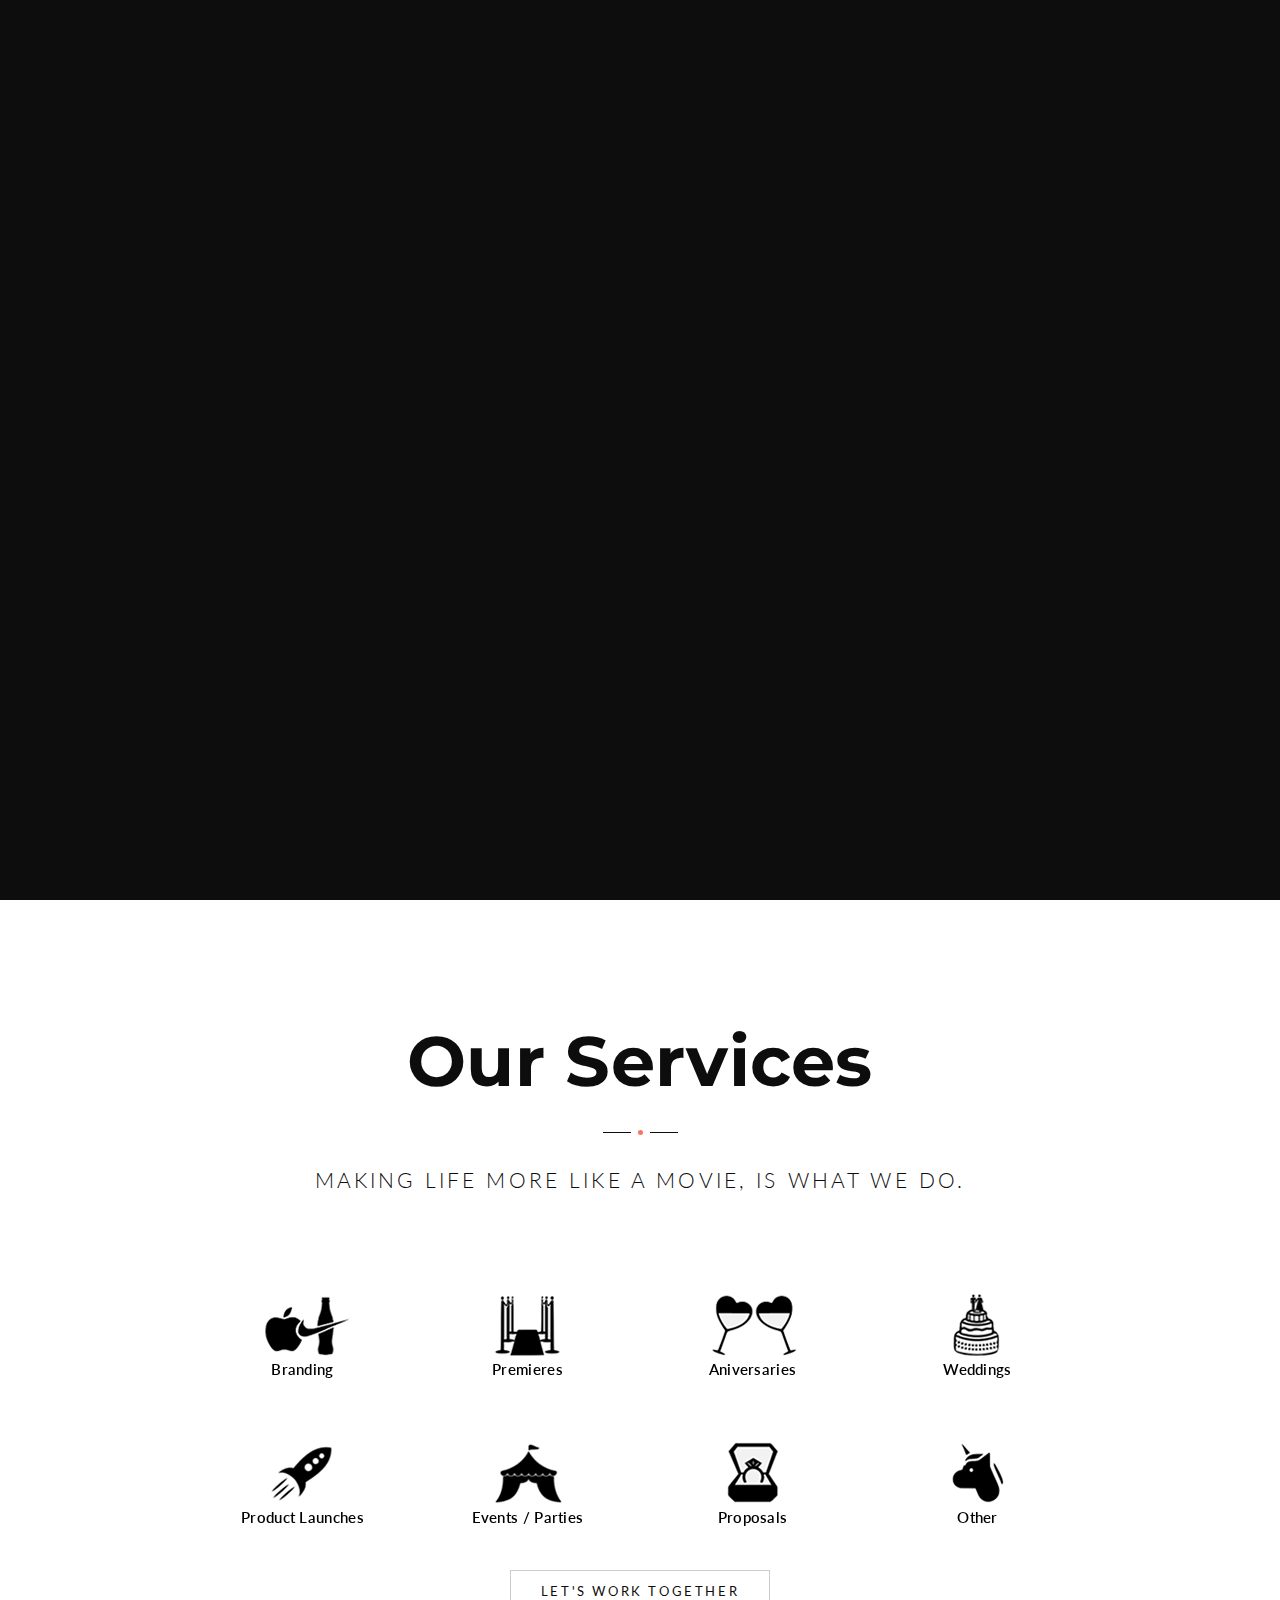
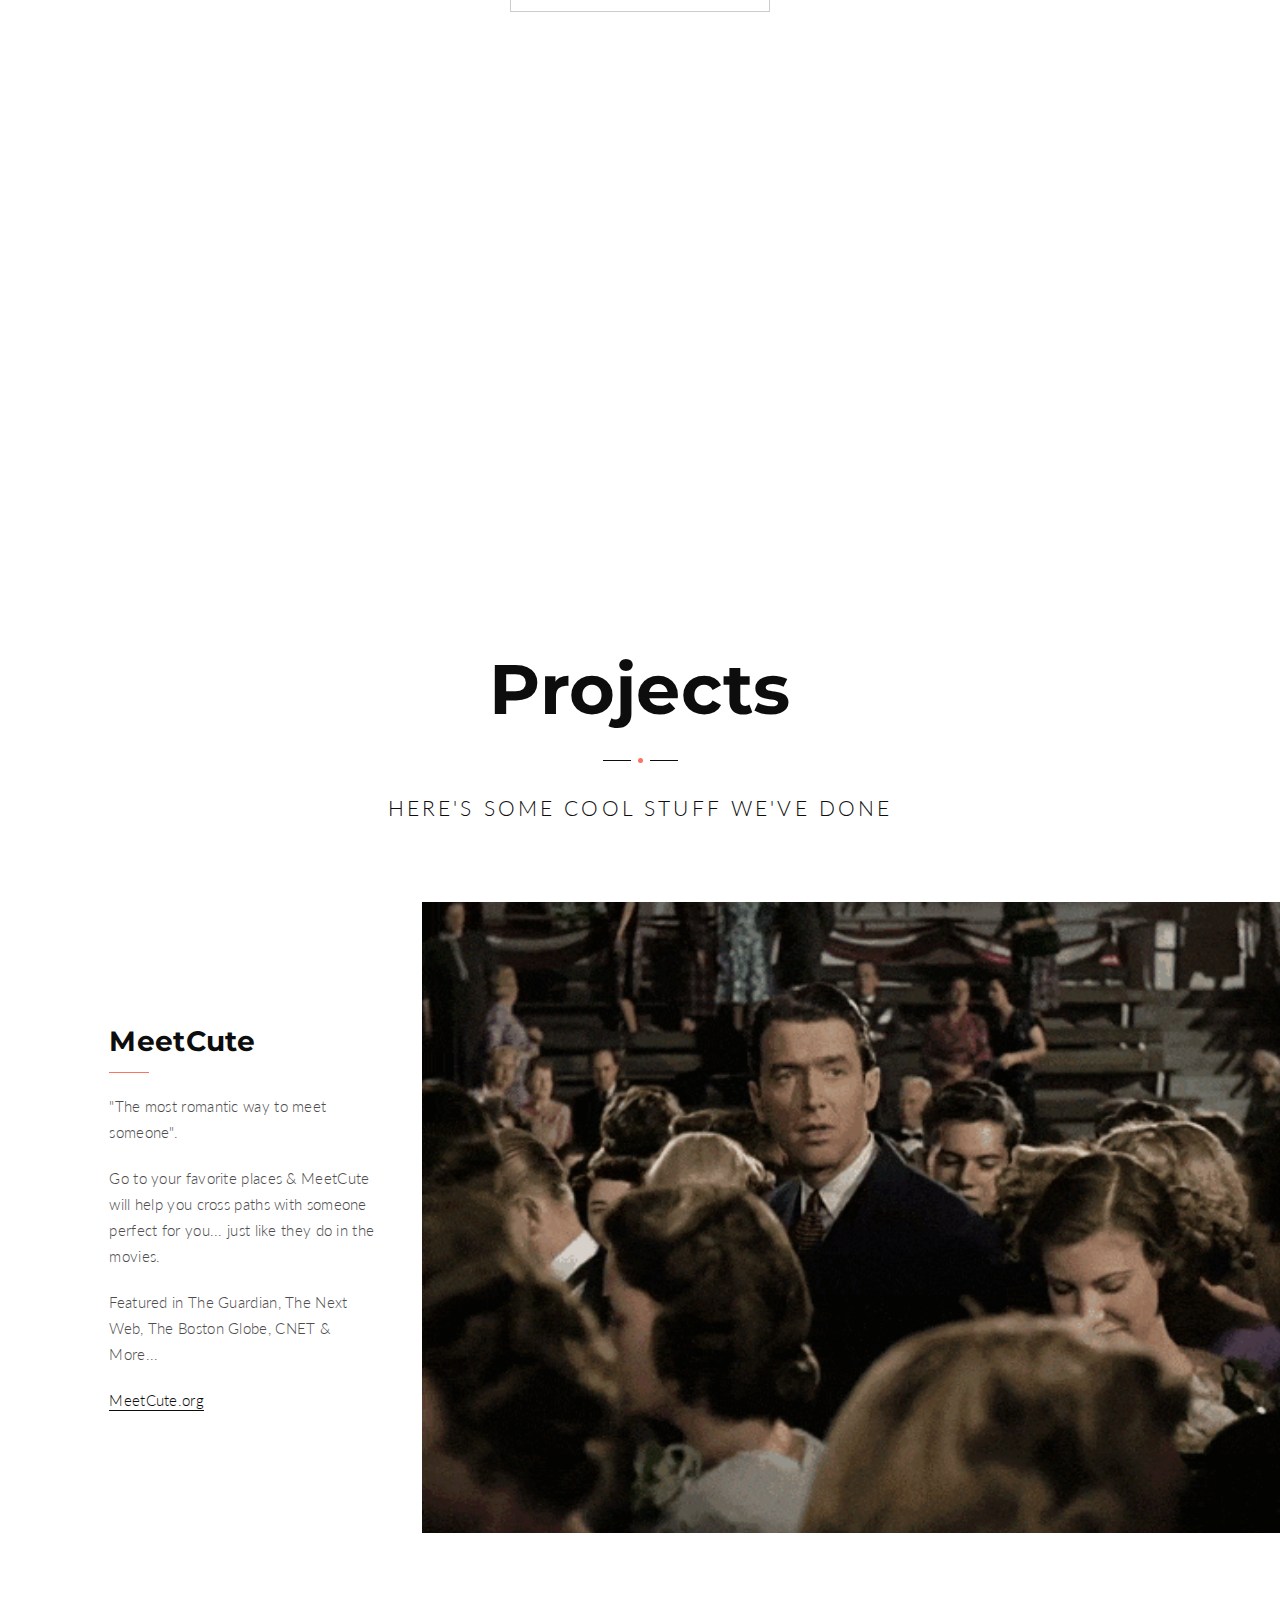
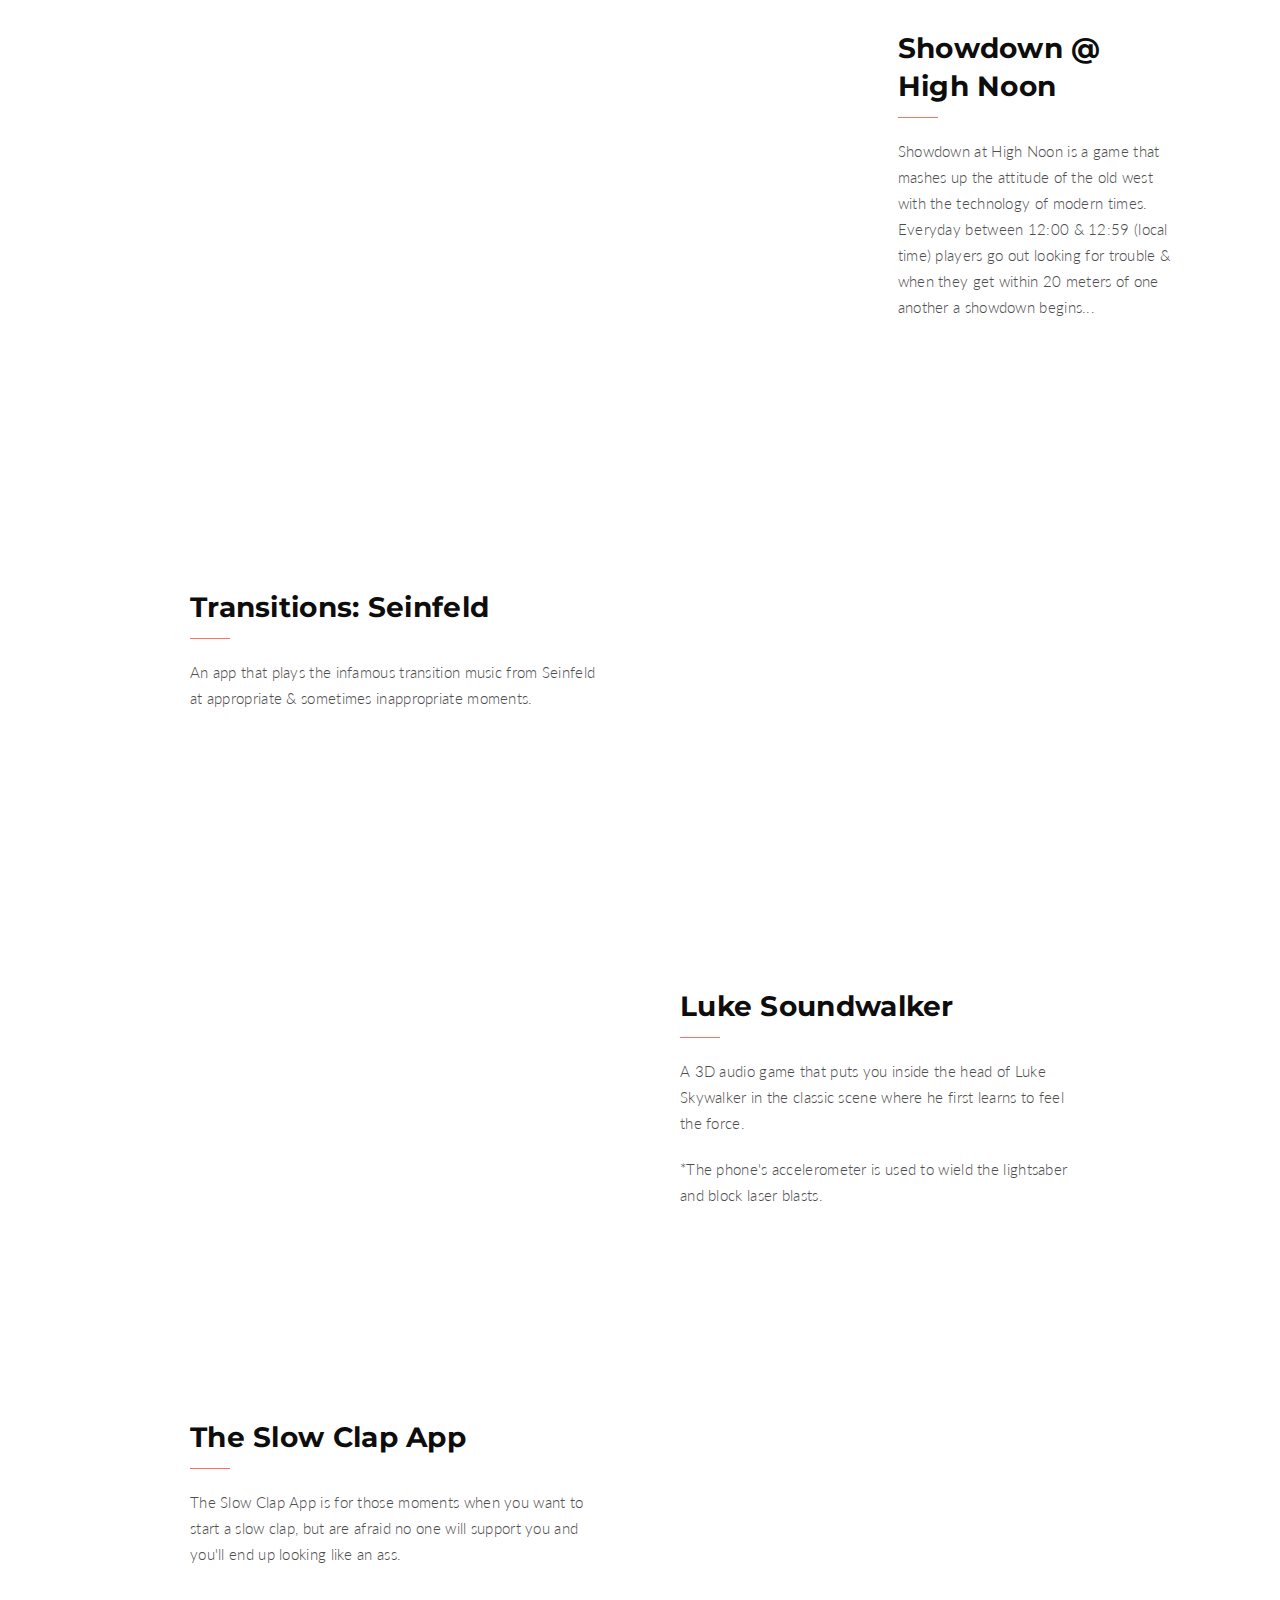
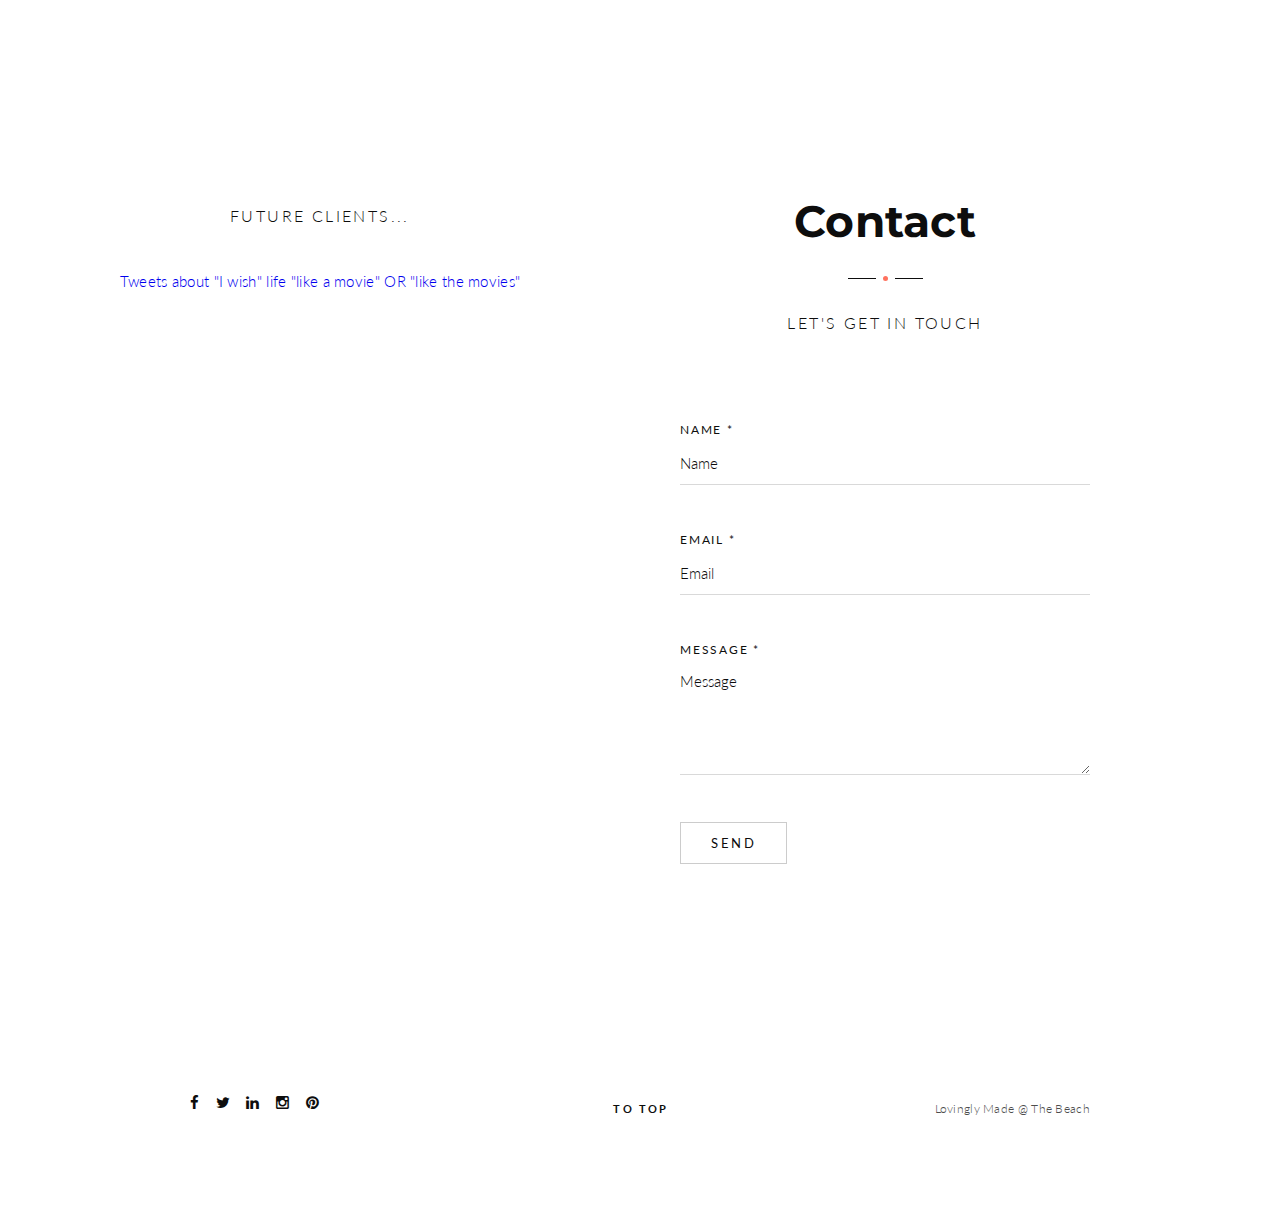
<file: index.html>
<!doctype html>
<!--[if lt IE 7]> <html class="no-js ie6 oldie" lang="en"> <![endif]-->
<!--[if IE 7]>    <html class="no-js ie7 oldie" lang="en"> <![endif]-->
<!--[if IE 8]>    <html class="no-js ie8 oldie" lang="en"> <![endif]-->
<!--[if gt IE 8]><!--> <html class="no-js" lang="en-US"> <!--<![endif]-->
<head>

<!-- DEFAULT META TAGS -->
<meta charset="utf-8">
<meta name="viewport" content="width=device-width, initial-scale=1.0, maximum-scale=1.0, user-scalable=0" />
<meta http-equiv="Content-Type" content="text/html; charset=UTF-8" />
<title>LIFE MORE LIKE A MOVIE</title>
<!-- DEFAULT META TAGS -->

<!-- FONTS -->
<link href='http://fonts.googleapis.com/css?family=Montserrat:400,700' rel='stylesheet' type='text/css'>
<link href='http://fonts.googleapis.com/css?family=Lato:300,400,700' rel='stylesheet' type='text/css'>
<!-- FONTS -->

<!-- CSS -->
<link rel='stylesheet' id='default-style-css'  href='files/css/style.css' type='text/css' media='all' />
<link rel="stylesheet" id="colored-style-css" href="files/css/colored.css" type="text/css" media="all">
<link rel='stylesheet' id='owlcarousel-style-css'  href='files/css/owl.carousel.css' type='text/css' media='all' />
<link rel='stylesheet' id='owltransitions-style-css'  href='files/css/owl.transitions.css' type='text/css' media='all' />
<link rel='stylesheet' id='fancybox-style-css'  href='files/css/fancybox.css' type='text/css' media='all' />
<link rel='stylesheet' id='isotope-style-css'  href='files/css/isotope.css' type='text/css' media='all' />
<link rel="stylesheet" id='rsplugin-style-css' href="files/rs-plugin/css/settings.css" type="text/css" media="all" />
<link rel="stylesheet" id='fontawesome-style-css' href="files/css/font-awesome.min.css" type="text/css" media="all" />
<link rel="stylesheet" id='pe-icons-style-css' href="files/css/pe-icon-7-stroke.css" type="text/css" media="all" />
<link rel='stylesheet' id='mqueries-style-css'  href='files/css/mqueries.css' type='text/css' media='all' />
<!-- CSS -->

<!-- FAVICON -->
<link rel="shortcut icon" href="files/uploads/favicon.png"/>
<!-- FAVICON -->

<!-- JQUERY LIBRARY -->
<script src="files/js/jquery-1.9.1.min.js"></script>
<!-- JQUERY LIBRARY -->

</head>

<body> 


	
<!-- PAGELOADER -->
<div id="page-loader" class="text-light">
	<div class="page-loader-inner">
    	<div class="loader-logo-name"><img src="files/uploads/pond-logo-light.png" alt="Logo"/></div>
		<h6 class="alttitle title-minimal">Loading</h6>
	</div>
</div>
<!-- PAGELOADER -->

<!-- PAGE CONTENT -->
<div id="page-content">

	<!-- HEADER -->
	<header id="header" class="overlay-bottom">        
		<div class="header-inner clearfix">
			
           <!-- DEFAULT HEADER CONTENT -->
		   	<div class="default-header-content">                 
				<div id="logo" class="left-float">
					<a id="default-logo" class="logotype" href="index.html"><img src="files/uploads/pond-logo-light.png" alt="Logo"></a>
					<a id="fixed-logo" class="logotype" href="index.html"><img src="files/uploads/pond-logo.png" alt="Logo"></a>
				</div>    
				
				<div class="menu right-float clearfix">
					<a href="#" class="open-nav"><span></span></a>
					<nav id="main-nav" class="text-light">
						<div class="nav-logo"><img src="files/uploads/pond-logo-light.png" alt="Logo"></div>
						<div class="nav-inner">
						<ul>
						<li class="current-menu-item"><a href="#home" class="scroll-to" data-bigletter="H">Home</a></li>
						<li><a href="#services" class="scroll-to" data-bigletter="S">Services</a></li>
						<li><a href="#projects" class="scroll-to" data-bigletter="P">Projects</a></li>
						
	
						<li><a href="#contact" class="scroll-to" data-bigletter="C">Contact</a></li>
						</ul>
						</div>
						<div class="nav-social">
							<ul class="socialmedia-widget">
								<li class="facebook"><a href="http://facebook.com/daniel.marienthal"></a></li>
								<li class="twitter"><a href="http://twitter.com/dmare"></a></li>
								<li class="linkedin"><a href="http://www.linkedin.com/pub/daniel-marienthal/1b/365/a68/"></a></li>
								<li class="instagram"><a href="http://www.instagram.com/dmare"></a></li>
								<li class="pinterest"><a href="http://pinterest.com/dmare"></a></li>
							</ul>
						</div>
						<div class="nav-bg"></div>
					</nav>
				</div>
			</div>
           <!-- DEFAULT HEADER CONTENT -->
                    
		</div> <!-- END .header-inner -->
	</header> <!-- END header -->
	<!-- HEADER -->    
	
	
	<!-- HOME (SLIDER) -->
	<section id="home" class="notoppadding text-light">
		<div class="section-inner">
			 
		<!-- REVOLUTION SLIDER -->
		<div class="rev-slider-container">
			<div class="rev-slider" >
				<ul>
				
					<!-- THE FIRST SLIDE -->
					<li data-transition="slidedown" data-slotamount="5" data-masterspeed="1200" data-delay="6000" >
						<!-- THE MAIN IMAGE IN THE FIRST SLIDE -->
						<img src="files/uploads/balloon2.gif"   alt="slidebg1"  data-bgfit="normal" data-bgposition="center center" data-bgrepeat="repeat">
						
						<!-- LAYER NR. 1 -->
						<a href="#projects" class="scroll-to">    
						<div class="tp-caption srcaption-bigwhite lft ltb"
						data-x="center" data-hoffset="0"
						data-y="center" data-voffset="0"
						data-speed="800"
						data-start="400"
						data-easing="easeInOutQuad"
						data-endspeed="800"
						data-endeasing="easeInOutQuad"
						style="z-index: 2">
						<h6 class="alttitle title-ultraminimal align-center">Life More Like A Movie</h6>
							<h2 class="title-minimal"><strong>Projects</strong></h2>
							<div class="spacer spacer-small"></div>
						<h6 class="alttitle title-ultraminimal align-center">Directed by<br>Daniel Marienthal</h6>
						</div>
							
						</a>
						
					</li> <!-- end first slide -->


					<!-- THE 2 SLIDE -->
					<li data-transition="slidedown" data-slotamount="5" data-masterspeed="1200" >
						<!-- THE MAIN IMAGE IN THE FIRST SLIDE -->
						<img src="files/uploads/look.gif"   alt="slidebg1"  data-bgfit="cover" data-bgposition="center center" data-bgrepeat="no-repeat">
						
						<!-- LAYER NR. 1 --> 
						<a href="http://meetcute.org" class="transition">   
						<div class="tp-caption srcaption-bigwhite lft ltb"
						data-x="center" data-hoffset="0"
						data-y="center" data-voffset="0"
						data-speed="800"
						data-start="400"
						data-easing="easeInOutQuad"
						data-endspeed="800"
						data-endeasing="easeInOutQuad"
						style="z-index: 2">
						
							<strong>MeetCute</strong>
						
						</div>
						</a>

						
					</li> <!-- end 2 slide -->


					<!-- THE 3 SLIDE -->
					<li data-transition="slidedown" data-slotamount="5" data-masterspeed="1200" data-delay="6000">
						<!-- THE MAIN IMAGE IN THE FIRST SLIDE -->
						<img src="files/uploads/sdhn.gif"   alt="slidebg1"  data-bgfit="cover" data-bgposition="center center" data-bgrepeat="no-repeat">
						
						<!-- LAYER NR. 1 -->
						<a href="#showdown" class="scroll-to">
						<div class="tp-caption srcaption-bigwhite lft ltb"
						data-x="center" data-hoffset="0"
						data-y="center" data-voffset="0"
						data-speed="800"
						data-start="400"
						data-easing="easeInOutQuad"
						data-endspeed="800"
						data-endeasing="easeInOutQuad"
						style="z-index: 2"><strong>Showdown @ High Noon</strong>
						</div>
						</a>
						
					</li> <!-- end 3 slide -->


					<!-- THE 4 SLIDE -->
					<li data-transition="slidedown" data-slotamount="5" data-masterspeed="1200" data-delay="5000">
						<!-- THE MAIN IMAGE IN THE FIRST SLIDE -->
						<img src="files/uploads/seinfeld.gif"   alt="slidebg1"  data-bgfit="cover" data-bgposition="center center" data-bgrepeat="no-repeat">
						
						<!-- LAYER NR. 1 --> 
						<a href="#seinfeld" class="scroll-to">   
						<div class="tp-caption srcaption-bigwhite lft ltb"
						data-x="center" data-hoffset="0"
						data-y="center" data-voffset="0"
						data-speed="800"
						data-start="400"
						data-easing="easeInOutQuad"
						data-endspeed="800"
						data-endeasing="easeInOutQuad"
						style="z-index: 2"><strong>Transitions: Seinfeld</strong>
						</div>
						</a>
						
					</li> <!-- end 4 slide -->

					<!-- THE 5 SLIDE -->
					<li data-transition="slidedown" data-slotamount="5" data-masterspeed="1200" data-delay="6000">
						<!-- THE MAIN IMAGE IN THE SECOND SLIDE -->
						<img src="files/uploads/soundwalker.gif"   alt="slidebg3"  data-bgfit="cover" data-bgposition="center center" data-bgrepeat="no-repeat">
						<!-- LAYER NR. 1 --> 
						<a href="#soundwalker" class="scroll-to">  
						<div class="tp-caption srcaption-bigwhite lft ltb"
						data-x="center" data-hoffset="0"
						data-y="center" data-voffset="0"
						data-speed="800"
						data-start="400"
						data-easing="easeInOutQuad"
						data-endspeed="800"
						data-endeasing="easeInOutQuad"
						style="z-index: 2"><strong>Luke Soundwalker</strong>
						</div>
						</a>
						
					</li>
				
					<!-- THE 6 SLIDE -->
					<li data-transition="slidedown" data-slotamount="5" data-masterspeed="1200" data-delay="5000">
						<!-- THE MAIN IMAGE IN THE SECOND SLIDE -->
						<img src="files/uploads/slowclap.gif"   alt="slidebg2"  data-bgfit="cover" data-bgposition="center center" data-bgrepeat="no-repeat">
						<!-- LAYER NR. 1 --> 
						<a href="#slowclap" class="scroll-to">   
						<div class="tp-caption srcaption-bigwhite lft ltb"
						data-x="center" data-hoffset="0"
						data-y="center" data-voffset="0"
						data-speed="800"
						data-start="400"
						data-easing="easeInOutQuad"
						data-endspeed="800"
						data-endeasing="easeInOutQuad"
						style="z-index: 2"><strong>The Slow Clap App</strong>
						</div>
						</a>
												
					</li>
			   
				</ul>

			</div>
		</div> <!-- END .rev-slider-container -->        
		<!-- REVOLUTION SLIDER -->
	
		</div>
	</section>
	<!-- HOME (SLIDER) -->
	
	
	<!-- PAGEBODY -->
	<div class="page-body">
			
	   
		<!-- SERVICE -->	    
     	<section id="services">
        	<div class="section-inner"> 
				
				
				<div class="wrapper">
					<div class="main-title align-center">
						<h2 data-bigletter="S"><strong>Our Services</strong></h2>
						<div class="separator"><span></span></div>
						<h5 class="alttitle title-minimal">Making life more like a movie, is what we do.</h5>
					</div>
					
					<div class="spacer spacer-small"></div>
					
					<div class="owlcarousel content-carousel" data-autoplay="9000" data-pagination="false" style="color:black">
					<div class="align-center">
						<img src="files/uploads/branding.png" alt="Client Logo"><br><strong>Branding</strong>
					</div>
					<div class="align-center">
						<img src="files/uploads/premiere.png" alt="Client Logo"><br><strong>Premieres</strong>
					</div>
					<div class="align-center">
						<img src="files/uploads/aniversaries.png" alt="Client Logo"><br><strong>Aniversaries</strong>
					</div>
					<div class="align-center">
						<img src="files/uploads/wedding.png" alt="Client Logo"><br><strong>Weddings</strong>
					</div> 
				</div>

				<div class="owlcarousel content-carousel" data-autoplay="8000" data-pagination="false" style="color:black">
					<div class="align-center">
						<img src="files/uploads/productlaunch.png" alt="Client Logo"><br><strong>Product Launches</strong>
					</div>
					<div class="align-center">
						<img src="files/uploads/event.png" alt="Client Logo"><br><strong>Events / Parties</strong>
					</div>
					<div class="align-center">
						<img src="files/uploads/proposal.png" alt="Client Logo"><br><strong>Proposals</strong>
					</div>
					<div class="align-center">
						<img src="files/uploads/other.png" alt="Client Logo"><br><strong>Other</strong>
					</div> 
				</div>
			</div>
		   
		   	<!-- lets work together form -->
		   	<div class="spacer spacer-small"></div>
		   	
		   	<div class="wrapper-small">

			<div class="toggle-item">
				<div class="toggle-title">
					<div class="main-title align-center">
						<a class="sr-button">Let's work together</a>
					</div>
				</div>
							
				<div class="toggle-inner">
					<form id="contact-form" class="checkform" action="http://formspree.io/dmare@lifemorelikeamovie.com" method="post">

						<div class="main-title align-center">
							<h5>Now the fun part begins...</h5>
						</div>
	
						<div class="form-row clearfix">
							<label for="name" class="req">Name *</label>
							<input type="text" name="name" class="name" id="name" value="" placeholder="Name" />
						</div>
						
						<div class="form-row clearfix">
							<label for="email" class="req">Email *</label>
							<input type="text" name="email" class="email" id="email" value="" placeholder="Email"/>
						</div>

						<div class="form-row clearfix">
							<label for="Budget" class="req">Budget *</label>
							<input type="text" name="Budget" class="name" id="name" value="" placeholder="$" />
						</div>
						
						<div class="form-row clearfix textbox">
							<label for="message" class="req">Details *</label>
							<textarea name="Details" class="message" id="message" rows="15" cols="50" placeholder="Tell us a little about your project..."></textarea>
						</div>

						<div class="form-row clearfix textbox">
							<label for="message" class="req">Favorite Stories *</label>
							<textarea name="Stories" class="message" id="message" rows="15" cols="50" placeholder="Star Wars, Pride & Pejudice, Arrested Development, anything etc..."></textarea>
						</div>
						
						<div id="form-note">
							<div class="alert alert-error">
								<strong>Error</strong>: Please check your entries!
							</div>
						</div>
						
						<div class="form-row form-submit">
							<input type="submit" name="submit_form" class="submit" value="Send" />
						</div>
				
						<input type="hidden" name="subject" value="Contact Subject Pond html" />
						<input type="hidden" name="fields" value="name,email,message," />
						<input type="hidden" name="sendto" value="dmare@lifemorelikeamovie.com" />  
					</form> 
				</div>
				</div>
				</div> <!-- END  lets work together form -->   
					
				</div> <!-- END .wrapper -->

		<!-- CLIENTS -->
			
         	<div class="spacer spacer-big"></div> 
           
		<!-- TESTIMONIALS -->			
           <div id="testimonials" class="horizontalsection text-light parallax-section" data-parallax-image="files/uploads/disney.jpg">
				<div class="horizontalinner wrapper">
				
					<div class="owlslider testimonial-slider">
						
						<div class="testimonial-item">
							<div class="testimonial-quote">Daniel and his team created brilliant & wildly imaginative concepts that ranged from print ads to transmedia experiences & everything in between.</div>
							<h6 class="testimonial-name"><strong>Magnus Danielson</strong></h6>
							<h6 class="testimonial-namesub alttitle">Touring X</h6>
						</div>
						<div class="testimonial-item">
							<div class="testimonial-quote">Great strategy, you nailed it. The insights here are really strong, you have a strong grasp of the fantastic "eccentricities" of SXSW...</div>
							<h6 class="testimonial-name"><strong>Nelly Kennedy & Katie Dreke</strong></h6>
							<h6 class="testimonial-namesub alttitle">Adidas</h6>
						</div>
						<div class="testimonial-item">
							<div class="testimonial-quote">A major league creative. The Peace March 2012 as well as the Peacemaker app will be vital parts of our global roll out during the coming year.</div>
							<h6 class="testimonial-name"><strong>Rolf Skjöldebrand</strong></h6>
							<h6 class="testimonial-namesub alttitle">nonviolence.com</h6>
						</div>
						<div class="testimonial-item">
							<div class="testimonial-quote">Based on brilliant insights & hardwork Daniel's team delivered an inspired solution for our brand</div>
							<h6 class="testimonial-name"><strong>Lars Ostman</strong></h6>
							<h6 class="testimonial-namesub alttitle">Eniro</h6>
						</div>
					</div> <!-- END .owlslider -->
                	                    
				</div>
         	</div> <!-- END #testimonials -->
			<!-- TESTIMONIALS -->
				
			</div> <!-- END .section-inner-->
		</section> <!-- END SECTION #service-->
		<!-- SERVICE -->
		
		
		
		<!-- PORTFOLIO/WORK -->
		<section id="projects">
       		<div class="section-inner">
			
			
			<div class="main-title wrapper align-center">
				<h2 data-bigletter="P"><strong>Projects</strong></h2>
				<div class="separator"><span></span></div>
				<h5 class="alttitle title-minimal">Here's some cool stuff we've done</h5>
				
				<div class="spacer spacer-medium"></div>
				
			</div> <!-- END .section-inner-->


			<section id="split-demo" class="notoppadding">
       		<div class="section-inner"> 
            					
				<!-- SPLIT DEMO A -->
				<div id="meetcute" class="split-section clearfix">
					<div class="split-left split-onethird">
						<div class="split-wrapped-content">
							<a href="http://meetcute.org">
							<h4><strong>MeetCute</strong></h4>
							</a>
							<div class="separator-small"><span></span></div>
							<p>
								"The most romantic way to meet someone".
							</p>
							<p>
								 Go to your favorite places & MeetCute will help you cross paths with someone perfect for you... just like they do in the movies.
							</p>
							<p>
								Featured in The Guardian, The Next Web, The Boston Globe, CNET & More...
							</p>
							<p>
								<a href="http://meetcute.org">MeetCute.org</a>
							</p>
						</div>
					</div> <!-- END .split-left -->
					
					<div class="split-right split-twothird">
						<div class="split-bg" style="background:url(files/uploads/look.gif) center center; background-size:cover;"></div>
					</div> <!-- END .split-right -->
				</div> <!-- END .split-section -->
				<!-- SPLIT DEMO A -->	
				

				<!-- SPLIT DEMO C -->
				<div id="showdown" class="split-section clearfix">
					<div class="split-right split-onethird">
						<div class="split-wrapped-content vertical-center">
							<h4><strong>Showdown @ High Noon</strong></h4>
							<div class="separator-small"><span></span></div>
							<p>
								Showdown at High Noon is a game that mashes up the attitude of the old west with the technology of modern times. 
								<br>
								Everyday between 12:00 & 12:59 (local time) players go out looking for trouble & when they get within 20 meters of one another a showdown begins...
							</p>
						</div>
					</div> <!-- END .split-right -->
					
					<div class="split-left split-twothird">
						<iframe src="http://player.vimeo.com/video/31991095?title=0&amp;byline=0&amp;portrait=0&amp;color=c2c2c2" width="500" height="281" frameborder="0" webkitallowfullscreen mozallowfullscreen allowfullscreen></iframe>
					</div> <!-- END .split-left -->
				</div> <!-- END .split-section -->
				<!-- SPLIT DEMO C -->	

				<!-- SPLIT DEMO C -->
				<div id="seinfeld" class="split-section clearfix">
					<div class="split-left split-half">
						<div class="split-wrapped-content vertical-center">
							<h4><strong>Transitions: Seinfeld</strong></h4>
							<div class="separator-small"><span></span></div>
							<p>
								An app that plays the infamous transition music from Seinfeld at appropriate & sometimes inappropriate moments.
							</p>
						</div>
					</div> <!-- END .split-left -->
					
					<div class="split-right split-half">
						<iframe src="http://player.vimeo.com/video/61947153?title=0&amp;byline=0&amp;portrait=0&amp;color=c2c2c2" height="220" frameborder="0" webkitallowfullscreen mozallowfullscreen allowfullscreen></iframe>
					</div> <!-- END .split-right -->
				</div> <!-- END .split-section -->
				<!-- SPLIT DEMO C -->	
				
				
				<!-- SPLIT DEMO C -->
				<div id="soundwalker" class="split-section clearfix">
					<div class="split-right split-half">
						<div class="split-wrapped-content vertical-center">
							<h4><strong>Luke Soundwalker</strong></h4>
							<div class="separator-small"><span></span></div>
							<p>
								A 3D audio game that puts you inside the head of Luke Skywalker in the classic scene where he first learns to feel the force.
							</p>
							<p>
								*The phone's accelerometer is used to wield the lightsaber and block laser blasts.
							</p>
						</div>
					</div> <!-- END .split-right -->
					
					<div class="split-left split-half">
						<iframe src="http://player.vimeo.com/video/61794971?title=0&amp;byline=0&amp;portrait=0&amp;color=c2c2c2" height="200" frameborder="0" webkitallowfullscreen mozallowfullscreen allowfullscreen></iframe>
					</div> <!-- END .split-left -->
				</div> <!-- END .split-section -->
				<!-- SPLIT DEMO C -->


				<!-- SPLIT DEMO C -->
				<div id="slowclap" class="split-section clearfix">
					<div class="split-left split-half">
						<div class="split-wrapped-content vertical-center">
							<h4><strong>The Slow Clap App</strong></h4>
							<div class="separator-small"><span></span></div>
							<p>
								The Slow Clap App is for those moments when you want to start a slow clap, but are afraid no one will support you and you'll end up looking like an ass.
							</p>
						</div>
					</div> <!-- END .split-left -->
					
					<div class="split-right split-half">
						<iframe src="http://player.vimeo.com/video/31858476?title=0&amp;byline=0&amp;portrait=0&amp;color=c2c2c2" height="170" frameborder="0" webkitallowfullscreen mozallowfullscreen allowfullscreen></iframe>
					</div> <!-- END .split-right -->
				</div> <!-- END .split-section -->
				<!-- SPLIT DEMO C -->				
                	                                       				
           </div> <!-- END .section-inner-->

     	</section> <!-- END SECTION #portfolio-->
       	<!-- PORTFOLIO --> 

 
	   	<!-- CONTACT --> 
       <section id="contact" class="notoppadding">
       		<div class="section-inner">
			
			<div id="contact-split" class="split-section clearfix">
				
				<div class="split-right split-half">
					<div class="split-wrapped-content">
						
						<div class="main-title align-center">
							<h3 data-bigletter="C"><strong>Contact</strong></h3>
							<div class="separator"><span></span></div>
							<h6 class="alttitle title-minimal">Let's get in touch</h6>
						</div>
						
						<form id="contact-form" class="checkform" action="http://formspree.io/dmare@lifemorelikeamovie.com" method="post">
                      	
								<div class="form-row clearfix">
									<label for="name" class="req">Name *</label>
									<input type="text" name="name" class="name" id="name" value="" placeholder="Name" />
								</div>
								
								<div class="form-row clearfix">
									<label for="email" class="req">Email *</label>
									<input type="text" name="email" class="email" id="email" value="" placeholder="Email"/>
								</div>
								
								<div class="form-row clearfix textbox">
									<label for="message" class="req">Message *</label>
									<textarea name="message" class="message" id="message" rows="15" cols="50" placeholder="Message"></textarea>
								</div>
								
								<div id="form-note">
									<div class="alert alert-error">
										<strong>Error</strong>: Please check your entries!
									</div>
								</div>
								
								<div class="form-row form-submit">
									<input type="submit" name="submit_form" class="submit" value="Send" />
								</div>
						
								<input type="hidden" name="subject" value="Contact Subject Pond html" />
								<input type="hidden" name="fields" value="name,email,message," />
								<input type="hidden" name="sendto" value="spabrice@gmail.com" />  
							
						</form> 	
						</div>	
				</div> <!-- END .split-left -->
				
				
				<div class="split-left split-half">
					<div class="split-bg align-center">

					<div class="spacer spacer-big"></div>

						<h6 class="alttitle title-minimal">Future Clients...</h6>
					
					<div class="spacer spacer-small"></div>

					<a class="twitter-timeline" href="https://twitter.com/search?q=%22I%20wish%22%20life%20%22like%20a%20movie%22%20OR%20%22like%20the%20movies%22" data-widget-id="571921891896483840">Tweets about "I wish" life "like a movie" OR "like the movies"</a>
<script>!function(d,s,id){var js,fjs=d.getElementsByTagName(s)[0],p=/^http:/.test(d.location)?'http':'https';if(!d.getElementById(id)){js=d.createElement(s);js.id=id;js.src=p+"://platform.twitter.com/widgets.js";fjs.parentNode.insertBefore(js,fjs);}}(document,"script","twitter-wjs");</script>


					
					</div>
				</div> <!-- END .split-right -->
								
			</div> <!-- END .split-section -->
			
			</div> <!-- END .section-inner-->
     	</section>
		<!-- CONTACT -->
        
      	<!-- FOOTER -->  
		<footer>
			<div class="footer-inner wrapper">
				<a id="backtotop" href="#">To Top</a>
				<ul class="socialmedia-widget left-float">
					<li class="facebook"><a href="http://facebook.com/daniel.marienthal"></a></li>
					<li class="twitter"><a href="http://twitter.com/dmare"></a></li>
					<li class="linkedin"><a href="http://www.linkedin.com/pub/daniel-marienthal/1b/365/a68/"></a></li>
					<li class="instagram"><a href="http://www.instagram.com/dmare"></a></li>
					<li class="pinterest"><a href="http://pinterest.com/dmare"></a></li>
				</ul>
				<div class="copyright right-float">
					Lovingly Made @ The Beach
				</div>
         	</div>
    	</footer>
      	<!-- FOOTER -->         
        
 	</div> <!-- END .page-body -->
	<!-- PAGEBODY -->
    
</div> <!-- END #page-content -->
<!-- PAGE CONTENT -->

<!-- SCRIPTS -->
<script type='text/javascript' src='files/js/retina.js'></script>
<script type='text/javascript' src='files/js/jquery.pace.js'></script>
<script type='text/javascript' src='files/js/jquery.easing.1.3.js'></script>
<script type='text/javascript' src='files/js/jquery.easing.compatibility.js'></script>
<script type='text/javascript' src='files/js/jquery.visible.min.js'></script>
<script type='text/javascript' src='files/js/jquery.isotope.min.js'></script>
<script type='text/javascript' src='files/js/jquery.bgvideo.min.js'></script>
<script type='text/javascript' src='files/js/jquery.fitvids.min.js'></script>
<script type='text/javascript' src='files/js/jquery.fancybox.pack.js'></script>
<script type="text/javascript" src="files/rs-plugin/js/jquery.themepunch.tools.min.js"></script>
<script type="text/javascript" src="files/rs-plugin/js/jquery.themepunch.revolution.min.js"></script>
<script type='text/javascript' src='files/js/jquery.parallax.min.js'></script>
<script type='text/javascript' src='files/js/jquery.counter.min.js'></script>
<script type='text/javascript' src='files/js/jquery.scroll.min.js'></script>
<script type='text/javascript' src='files/js/jquery.owl.carousel.min.js'></script>
<script type='text/javascript' src='files/js/pond-form.js'></script>
<script type='text/javascript' src='files/js/pond-header.js'></script>
<script type='text/javascript' src='files/js/script.js'></script>
<!-- SCRIPTS -->

</body>
</html>
</file>
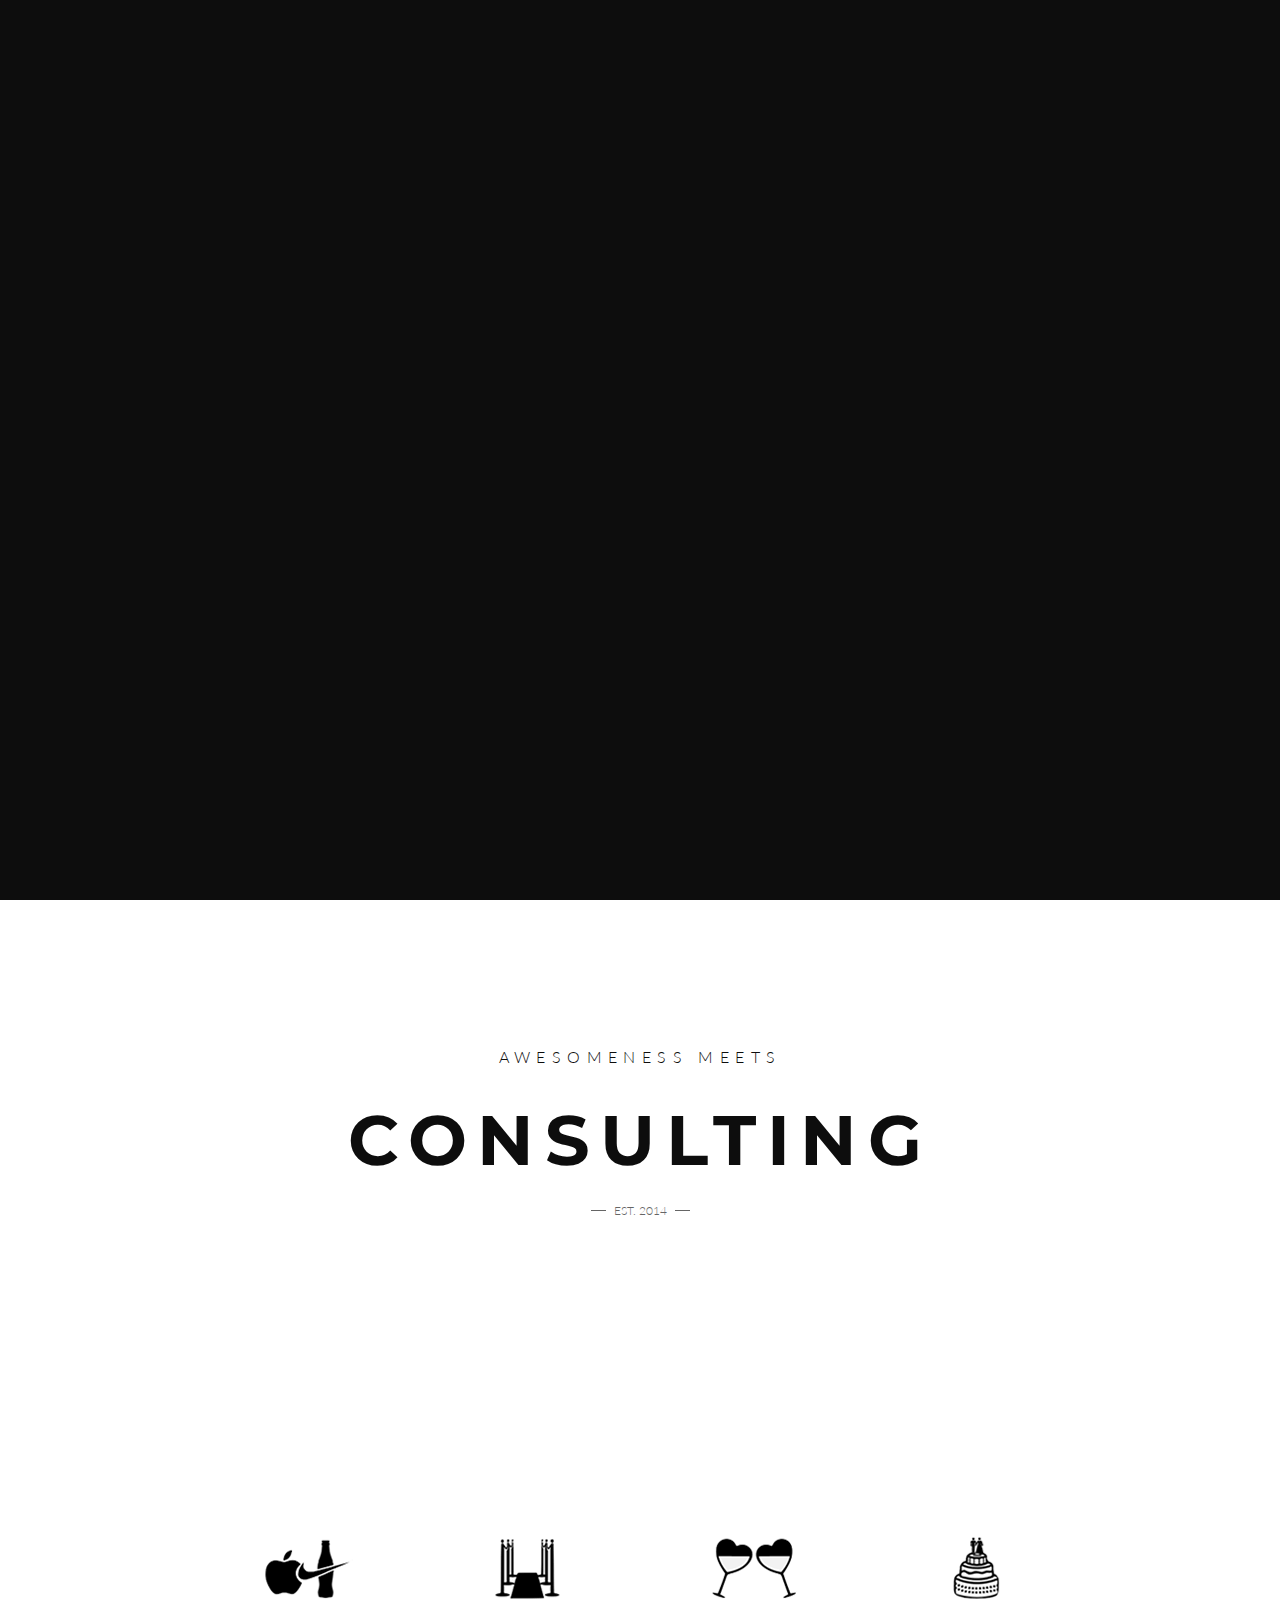
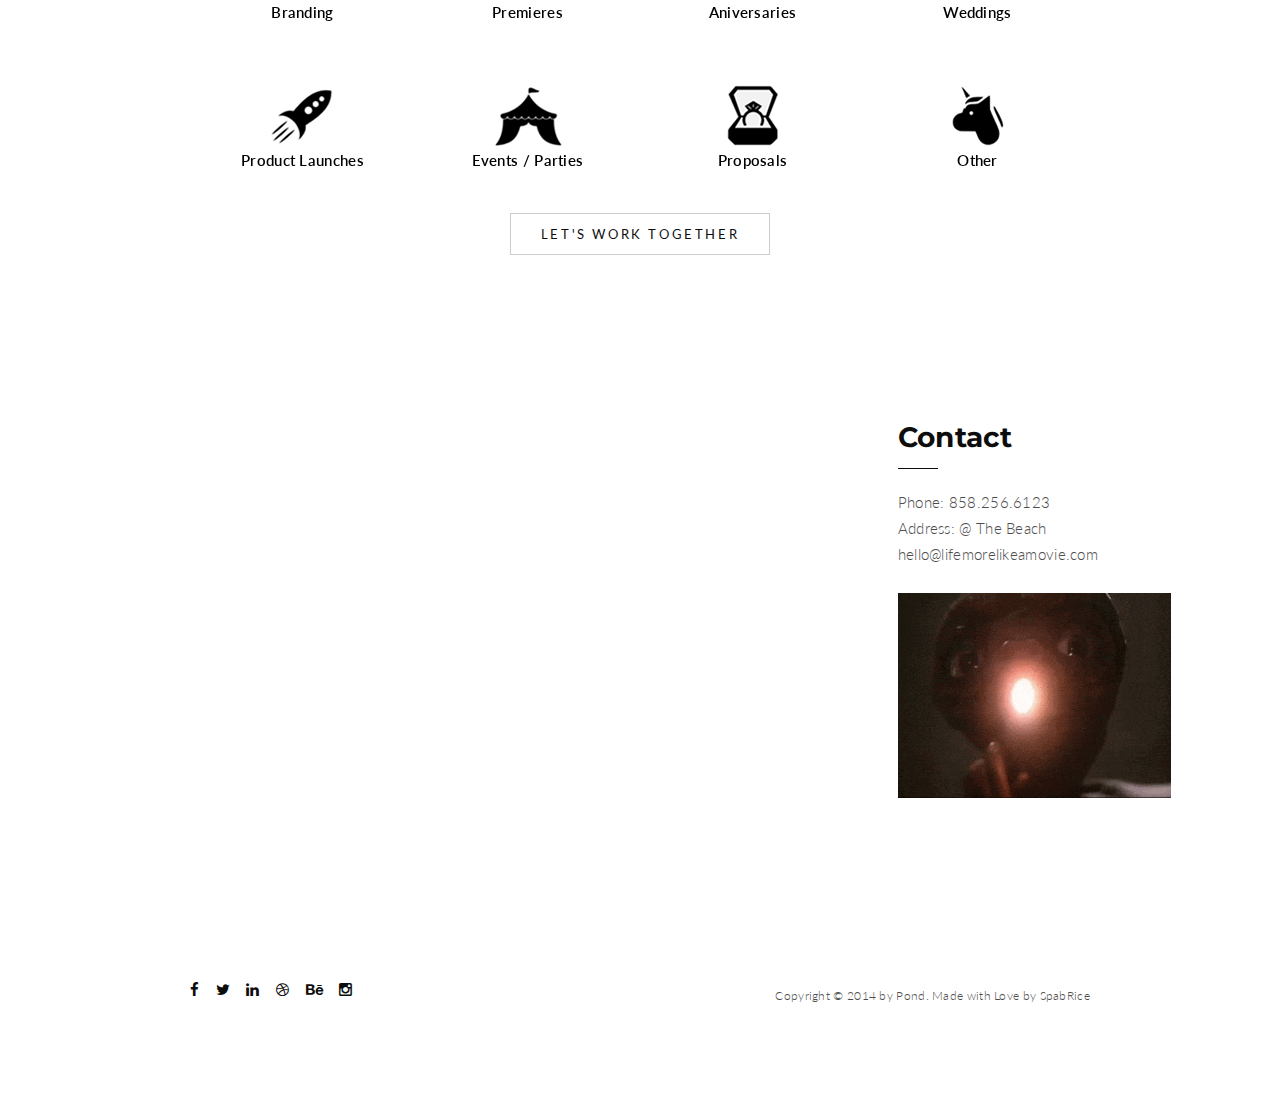
<file: LMLMindex.html>
<!doctype html>
<!--[if lt IE 7]> <html class="no-js ie6 oldie" lang="en"> <![endif]-->
<!--[if IE 7]>    <html class="no-js ie7 oldie" lang="en"> <![endif]-->
<!--[if IE 8]>    <html class="no-js ie8 oldie" lang="en"> <![endif]-->
<!--[if gt IE 8]><!--> <html class="no-js" lang="en-US"> <!--<![endif]-->
<head>

<!-- DEFAULT META TAGS -->
<meta charset="utf-8">
<meta name="viewport" content="width=device-width, initial-scale=1.0, maximum-scale=1.0, user-scalable=0" />
<meta http-equiv="Content-Type" content="text/html; charset=UTF-8" />
<title>Home | Pond | Creative One Page Template</title>
<!-- DEFAULT META TAGS -->

<!-- FONTS -->
<link href='http://fonts.googleapis.com/css?family=Montserrat:400,700' rel='stylesheet' type='text/css'>
<link href='http://fonts.googleapis.com/css?family=Lato:300,400,700' rel='stylesheet' type='text/css'>
<!-- FONTS -->

<!-- CSS -->
<link rel='stylesheet' id='default-style-css'  href='files/css/style.css' type='text/css' media='all' />
<link rel='stylesheet' id='owlcarousel-style-css'  href='files/css/owl.carousel.css' type='text/css' media='all' />
<link rel='stylesheet' id='owltransitions-style-css'  href='files/css/owl.transitions.css' type='text/css' media='all' />
<link rel='stylesheet' id='fancybox-style-css'  href='files/css/fancybox.css' type='text/css' media='all' />
<link rel='stylesheet' id='isotope-style-css'  href='files/css/isotope.css' type='text/css' media='all' />
<link rel="stylesheet" id='rsplugin-style-css' href="files/rs-plugin/css/settings.css" type="text/css" media="all" />
<link rel="stylesheet" id='fontawesome-style-css' href="files/css/font-awesome.min.css" type="text/css" media="all" />
<link rel="stylesheet" id='pe-icons-style-css' href="files/css/pe-icon-7-stroke.css" type="text/css" media="all" />
<link rel='stylesheet' id='mqueries-style-css'  href='files/css/mqueries.css' type='text/css' media='all' />
<!-- CSS -->

<!-- FAVICON -->
<link rel="shortcut icon" href="files/uploads/favicon.png"/>
<!-- FAVICON -->

<!-- JQUERY LIBRARY -->
<script src="files/js/jquery-1.9.1.min.js"></script>
<!-- JQUERY LIBRARY -->

</head>

<body> 
	
<!-- PAGELOADER -->
<div id="page-loader" class="text-light">
	<div class="page-loader-inner">
    	<div class="loader-logo-name"><img src="files/uploads/pond-logo-light.png" alt="Logo"/></div>
		<h6 class="alttitle title-minimal">Loading</h6>
	</div>
</div>
<!-- PAGELOADER -->

<!-- PAGE CONTENT -->
<div id="page-content">

	<!-- HEADER -->
	<header id="header" class="overlay-top">        
		<div class="header-inner clearfix">
			
           <!-- DEFAULT HEADER CONTENT -->
		   	<div class="default-header-content">                 
				<div id="logo" class="left-float">
					<a id="default-logo" class="logotype" href="index.html"><img src="files/uploads/pond-logo.png" alt="Logo"></a>
					<a id="fixed-logo" class="logotype" href="index.html"><img src="files/uploads/pond-logo.png" alt="Logo"></a>
				</div>    
				
				<div class="menu right-float clearfix">
					<a href="#" class="open-nav nav-dark"><span></span></a>
					<nav id="main-nav" class="text-light">
						<div class="nav-logo"><img src="files/uploads/pond-logo-light.png" alt="Logo"></div>
						<div class="nav-inner">
						<ul>
						<li><a href="index-multipage.html" data-bigletter="H">Home</a></li>
						<li><a href="about-multipage.html" data-bigletter="A">About</a></li>
						<li><a href="gallery-multipage.html" data-bigletter="G">Gallery</a></li>
						<li><a href="work-multipage.html" data-bigletter="W">Work</a></li>
						<li><a href="blog.html" data-bigletter="B">Blog</a></li>
						<li><a href="elements.html" data-bigletter="F">Features</a>
								<ul class="sub-menu">
									<li><a href="elements.html">General Elements</a></li>    
									<li><a href="portfolio-layout.html">Portfolio Layout</a></li>    
									<li><a href="split-section.html">Split sections</a></li>
								</ul>
							</li>
						<li class="current-menu-item"><a href="contact-multipage.html" data-bigletter="C">Contact</a></li>
						</ul>
						</div>
						<div class="nav-social">
							<ul class="socialmedia-widget social-share">
								<li class="facebook"><a href="#"></a></li>
								<li class="twitter"><a href="#"></a></li>
								<li class="linkedin"><a href="#"></a></li>
								<li class="dribbble"><a href="#"></a></li>
								<li class="behance"><a href="#"></a></li>
								<li class="instagram"><a href="#"></a></li>
							</ul>
						</div>
						<div class="nav-bg"></div>
					</nav>
				</div>
			</div>
           <!-- DEFAULT HEADER CONTENT -->
                    
		</div> <!-- END .header-inner -->
	</header> <!-- END header -->
	<!-- HEADER -->    
	
	
	<!-- PAGE TITLE -->
		<div class="full-width full-height horizontalsection  parallax-section" data-parallax-image="files/uploads/balloon2.gif" data-speed="0.5">
			<div class="horizontalinner wrapper align-center">
				<div class="spacer spacer-mini"></div>
					<h6 class="alttitle title-ultraminimal">Life More Like A Movie</h6>
					<h2 class="title-minimal" data-bigletter="◯"><strong>Projects</strong></h2>
					<div class="spacer spacer-mini"></div>
					<span class="time">Est. 2007</span>
			</div>
		</div> <!-- END .horizontalsection-->
	<!-- PAGE TITLE -->
	
	
	<!-- PAGEBODY -->
	<div class="page-body">

<!-- ABOUT 
    <section id="about">

		<div class="full-width horizontalsection  parallax-section text-light" data-parallax-image="files/uploads/stars.png" data-speed="0.5">	
				
					<iframe width="100%" height="100%" src="starwars.html" class="full-height"></iframe>  

		</div>
	</section>
-->

<!-- Consulting -->
	<section id="Consulting">
		<div class="full-width horizontalsection  parallax-section" data-parallax-image="files/uploads/pic02.jpg" data-speed="0.5">
			<div class="horizontalinner wrapper align-center">
						<div class="spacer spacer-mini"></div>
						<h6 class="alttitle title-ultraminimal">Awesomeness meets</h6>
						<h2 class="title-minimal" data-bigletter="U"><strong>Consulting</strong></h2>
						<div class="spacer spacer-mini"></div>
						<span class="time">Est. 2014</span>
						<div class="spacer spacer-big"></div>
					</div>
		</div> <!-- END .horizontalsection-->
      		

			<div class="wrapper">
				
				<div class="spacer spacer-mini"></div>

				
				<div class="owlcarousel content-carousel" data-autoplay="5000" data-pagination="false" style="color:black">
					<div class="align-center">
						<img src="files/uploads/branding.png" alt="Client Logo"><br><strong>Branding</strong>
					</div>
					<div class="align-center">
						<img src="files/uploads/premiere.png" alt="Client Logo"><br><strong>Premieres</strong>
					</div>
					<div class="align-center">
						<img src="files/uploads/aniversaries.png" alt="Client Logo"><br><strong>Aniversaries</strong>
					</div>
					<div class="align-center">
						<img src="files/uploads/wedding.png" alt="Client Logo"><br><strong>Weddings</strong>
					</div> 
				</div>

				<div class="owlcarousel content-carousel" data-autoplay="6000" data-pagination="false" style="color:black">
					<div class="align-center">
						<img src="files/uploads/productlaunch.png" alt="Client Logo"><br><strong>Product Launches</strong>
					</div>
					<div class="align-center">
						<img src="files/uploads/event.png" alt="Client Logo"><br><strong>Events / Parties</strong>
					</div>
					<div class="align-center">
						<img src="files/uploads/proposal.png" alt="Client Logo"><br><strong>Proposals</strong>
					</div>
					<div class="align-center">
						<img src="files/uploads/other.png" alt="Client Logo"><br><strong>Other</strong>
					</div> 
				</div>
			</div>
		   
		   	<!-- lets work together form -->
		   	<div class="spacer spacer-small"></div>
		   	
		   	<div class="wrapper-small">

			<div class="toggle-item">
				<div class="toggle-title">
					<div class="main-title align-center">
						<a class="sr-button">Let's work together</a>
					</div>
				</div>
							
				<div class="toggle-inner">
					<form id="contact-form" class="checkform" action="#" target="contact-send.php" method="post" >

						<div class="main-title align-center">
							<h5>Now the fun part begins...</h5>
						</div>
	
						<div class="form-row clearfix">
							<label for="name" class="req">Name *</label>
							<input type="text" name="name" class="name" id="name" value="" placeholder="Name" />
						</div>
						
						<div class="form-row clearfix">
							<label for="email" class="req">Email *</label>
							<input type="text" name="email" class="email" id="email" value="" placeholder="Email"/>
						</div>

						<div class="form-row clearfix">
							<label for="Budget" class="req">Budget *</label>
							<input type="text" name="Budget" class="name" id="name" value="" placeholder="$" />
						</div>
						
						<div class="form-row clearfix textbox">
							<label for="message" class="req">Details *</label>
							<textarea name="Details" class="message" id="message" rows="15" cols="50" placeholder="Tell us a little about your project..."></textarea>
						</div>

						<div class="form-row clearfix textbox">
							<label for="message" class="req">Favorite Stories *</label>
							<textarea name="Stories" class="message" id="message" rows="15" cols="50" placeholder="Star Wars, Pride & Pejudice, Arrested Development, anything etc..."></textarea>
						</div>
						
						<div id="form-note">
							<div class="alert alert-error">
								<strong>Error</strong>: Please check your entries!
							</div>
						</div>
						
						<div class="form-row form-submit">
							<input type="submit" name="submit_form" class="submit" value="Send" />
						</div>
				
						<input type="hidden" name="subject" value="Contact Subject Pond html" />
						<input type="hidden" name="fields" value="name,email,message," />
						<input type="hidden" name="sendto" value="spabrice@gmail.com" />  
					</form> 
				</div>
				</div>
				</div> <!-- END  lets work together form -->


		<div class="spacer spacer-medium"></div> 

		<!-- SPLIT DEMO B -->
				<div id="split-demo-b" class="split-section clearfix" data-speed="0.5">
					<div class="split-right split-onethird">
						<div class="split-wrapped-content vertical-center">
							<h4><strong>Contact</strong></h4>
							<div class="separator-small"><span></span></div>
							<p>
								Phone: 858.256.6123
								<br>
								Address: @ The Beach
								<br>
								hello@lifemorelikeamovie.com
							</p>
							<br>
							<img src="files/uploads/et.gif">
						</div>
					</div> <!-- END .split-right -->
					
					<div class="split-left split-twothird">

						<div class="split-full-content text-light align-center">

						<div class="main-title">
							<h2 class="title-minimal"><strong>Clients</strong></h2> 
							<div class="separator"><span></span></div>
						</div>
								
								<div class="owlslider testimonial-slider">
									<div class="testimonial-item">
										<div class="testimonial-quote">Based on brilliant insights & hardwork Daniel's team delivered an inspired solution for our brand</div>
										<h6 class="testimonial-name"><strong>Lars Ostman</strong></h6>
										<h6 class="testimonial-namesub alttitle">Eniro</h6>
									</div>
									<div class="testimonial-item">
										<div class="testimonial-quote">Great strategy, you nailed it. The insights here are really strong, you have a strong grasp of the fantastic "eccentricities"...</div>
										<h6 class="testimonial-name"><strong>Nelly Kennedy & Katie Dreke</strong></h6>
										<h6 class="testimonial-namesub alttitle">Adidas</h6>
									</div>
									<div class="testimonial-item">
										<div class="testimonial-quote">A major league creative. The Peace March 2012 as well as the Peacemaker app will be vital parts of our global roll out during the coming year.</div>
										<h6 class="testimonial-name"><strong>Rolf Skjöldebrand</strong></h6>
										<h6 class="testimonial-namesub alttitle">nonviolence.com</h6>
									</div>
									<div class="testimonial-item">
										<div class="testimonial-quote">Daniel and his team created brilliant & wildly imaginative concepts that ranged from print ads to transmedia experiences & everything in between.</div>
										<h6 class="testimonial-name"><strong>Magnus Danielson</strong></h6>
										<h6 class="testimonial-namesub alttitle">Touring X</h6>
									</div>
								</div> <!-- END .owlslider -->
								
						</div>

						
						<div class="split-bg parallax-section" data-parallax-image="files/uploads/clients.jpg" data-speed="0.8"></div>
					</div> <!-- END .split-right -->
				</div> <!-- END .split-section -->
				<!-- SPLIT DEMO B -->	
	</section> <!-- END Consulting -->



<!-- STORE
		<div class="full-width horizontalsection  parallax-section text-light" data-parallax-image="files/uploads/bigpiano.gif" data-speed="0.5">
			<div class="horizontalinner wrapper align-center">
						<div class="spacer spacer-mini"></div>
						<h6 class="alttitle title-ultraminimal">Awesomeness meets</h6>
						<h2 class="title-minimal" data-bigletter="U"><strong>Store</strong></h2>
						<div class="spacer spacer-mini"></div>
						<span class="time">Est. 2014</span>
						<div class="spacer spacer-big"></div>
					</div>
		</div> <!-- END .horizontalsection-->

<!-- FAMILY
		<div class="full-width horizontalsection  parallax-section text-light" data-parallax-image="files/uploads/family.gif" data-speed="0.5">
			<div class="horizontalinner wrapper align-center">
						<div class="spacer spacer-mini"></div>
						<h6 class="alttitle title-ultraminimal">Awesomeness meets</h6>
						<h2 class="title-minimal" data-bigletter="U"><strong>Family</strong></h2>
						<div class="spacer spacer-mini"></div>
						<span class="time">Est. 2014</span>
						<div class="spacer spacer-big"></div>
					</div>
		</div> <!-- END .horizontalsection-->
	
		
      	<!-- FOOTER -->  
		<footer>
			<div class="footer-inner wrapper">
				<ul class="socialmedia-widget left-float">
					<li class="facebook"><a href="#"></a></li>
					<li class="twitter"><a href="#"></a></li>
					<li class="linkedin"><a href="#"></a></li>
					<li class="dribbble"><a href="#"></a></li>
					<li class="behance"><a href="#"></a></li>
					<li class="instagram"><a href="#"></a></li>
				</ul>
				<div class="copyright right-float">
					Copyright &copy; 2014 by Pond.  Made with Love by SpabRice
				</div>
         	</div>
    	</footer>
      	<!-- FOOTER -->         
        
 	</div> <!-- END .page-body -->
	<!-- PAGEBODY -->
    
</div> <!-- END #page-content -->
<!-- PAGE CONTENT -->

<!-- SCRIPTS -->
<script type='text/javascript' src='files/js/retina.js'></script>
<script type='text/javascript' src='files/js/jquery.pace.js'></script>
<script type='text/javascript' src='files/js/jquery.easing.1.3.js'></script>
<script type='text/javascript' src='files/js/jquery.easing.compatibility.js'></script>
<script type='text/javascript' src='files/js/jquery.visible.min.js'></script>
<script type='text/javascript' src='files/js/jquery.isotope.min.js'></script>
<script type='text/javascript' src='files/js/jquery.bgvideo.min.js'></script>
<script type='text/javascript' src='files/js/jquery.fitvids.min.js'></script>
<script type='text/javascript' src='files/js/jquery.fancybox.pack.js'></script>
<script type="text/javascript" src="files/rs-plugin/js/jquery.themepunch.tools.min.js"></script>
<script type="text/javascript" src="files/rs-plugin/js/jquery.themepunch.revolution.min.js"></script>
<script type='text/javascript' src='files/js/jquery.parallax.min.js'></script>
<script type='text/javascript' src='files/js/jquery.counter.min.js'></script>
<script type='text/javascript' src='files/js/jquery.scroll.min.js'></script>
<script type='text/javascript' src='files/js/jquery.owl.carousel.min.js'></script>
<script type='text/javascript' src='files/js/pond-form.js'></script>
<script type='text/javascript' src='files/js/pond-header.js'></script>
<script type='text/javascript' src='files/js/script.js'></script>
<!-- SCRIPTS -->

</body>
</html>
</file>
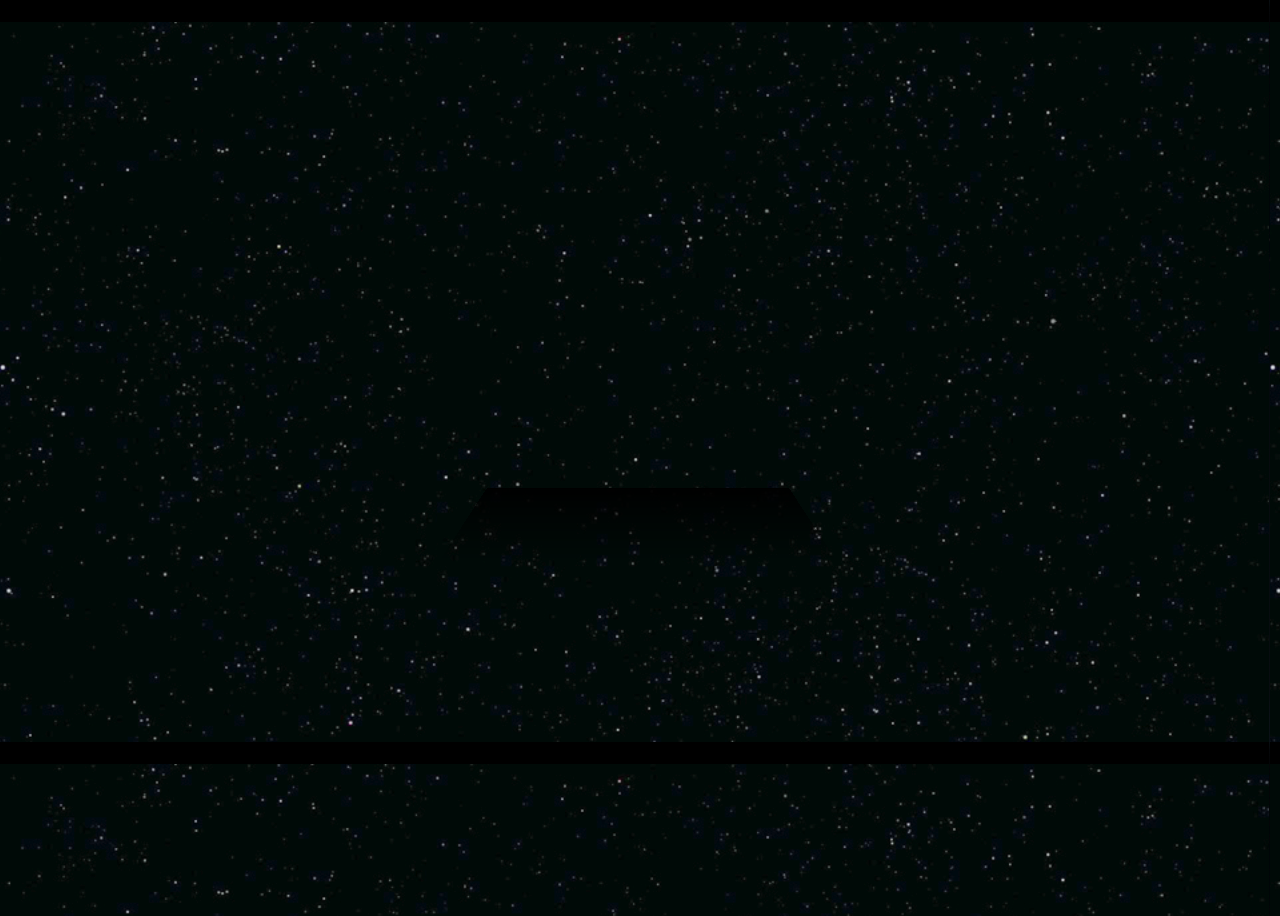
<file: starwars.html>
<!DOCTYPE html>
<!-- saved from url=(0071)http://blogs.sitepointstatic.com/examples/tech/css3-starwars/index.html -->
<html lang="en"><head><meta http-equiv="Content-Type" content="text/html; charset=UTF-8">
<meta charset="UTF-8">
<title>CSS Star Wars Crawling Titles</title>

<style>
@import url(http://fonts.googleapis.com/css?family=Droid+Sans:400,700);

* { padding: 0; margin: 0; }

body, html
{
	width: 100%;
	height: 100%;
	font-family: "Droid Sans", arial, verdana, sans-serif;
	font-weight: 700;
	color: #ff6;
	background-color: #000;
	overflow: hidden;
	background-image: url("files/uploads/stars.png");
}

p#start
{
	position: relative;
	width: 16em;
	font-size: 200%;
	font-weight: 400;
	margin: 20% auto;
	color: #4ee;
	opacity: 0;
	z-index: 1;
	-webkit-animation: intro 2s ease-out;
	-moz-animation: intro 2s ease-out;
	-ms-animation: intro 2s ease-out;
	-o-animation: intro 2s ease-out;
	animation: intro 2s ease-out;
}

@-webkit-keyframes intro {
	0% { opacity: 1; }
	90% { opacity: 1; }
	100% { opacity: 0; }
}

@-moz-keyframes intro {
	0% { opacity: 1; }
	90% { opacity: 1; }
	100% { opacity: 0; }
}

@-ms-keyframes intro {
	0% { opacity: 1; }
	90% { opacity: 1; }
	100% { opacity: 0; }
}

@-o-keyframes intro {
	0% { opacity: 1; }
	90% { opacity: 1; }
	100% { opacity: 0; }
}

@keyframes intro {
	0% { opacity: 1; }
	90% { opacity: 1; }
	100% { opacity: 0; }
}

h1
{
	position: absolute;
	width: 2.6em;
	left: 50%;
	top: 25%;
	font-size: 10em;
	text-align: center;
	margin-left: -1.3em;
	line-height: 0.8em;
	letter-spacing: -0.05em;
	color: #000;
	text-shadow: -2px -2px 0 #ff6, 2px -2px 0 #ff6, -2px 2px 0 #ff6, 2px 2px 0 #ff6;
	opacity: 0;
	z-index: 1;
	-webkit-animation: logo 5s ease-out 2.5s;
	-moz-animation: logo 5s ease-out 2.5s;
	-ms-animation: logo 5s ease-out 2.5s;
	-o-animation: logo 5s ease-out 2.5s;
	animation: logo 5s ease-out 2.5s;
}

h1 sub
{
	display: block;
	font-size: 0.3em;
	letter-spacing: 0;
	line-height: 0.8em;
}

@-webkit-keyframes logo {
	0% { -webkit-transform: scale(1); opacity: 1; }
	50% { opacity: 1; }
	100% { -webkit-transform: scale(0.1); opacity: 0; }
}

@-moz-keyframes logo {
	0% { -moz-transform: scale(1); opacity: 1; }
	50% { opacity: 1; }
	100% { -moz-transform: scale(0.1); opacity: 0; }
}

@-ms-keyframes logo {
	0% { -ms-transform: scale(1); opacity: 1; }
	50% { opacity: 1; }
	100% { -ms-transform: scale(0.1); opacity: 0; }
}

@-o-keyframes logo {
	0% { -o-transform: scale(1); opacity: 1; }
	50% { opacity: 1; }
	100% { -o-transform: scale(0.1); opacity: 0; }
}

@keyframes logo {
	0% { transform: scale(1); opacity: 1; }
	50% { opacity: 1; }
	100% { transform: scale(0.1); opacity: 0; }
}

/* the interesting 3D scrolling stuff */
#titles
{
	position: absolute;
	width: 15em;
	height: 22.5em;
	bottom: 0;
	left: 50%;
	margin-left: -33%;
	font-size: 350%;
	text-align: justify;
	overflow: hidden;
	-webkit-transform-origin: 50% 100%;
	-moz-transform-origin: 50% 100%;
	-ms-transform-origin: 50% 100%;
	-o-transform-origin: 50% 100%;
	transform-origin: 50% 100%;
	-webkit-transform: perspective(300px) rotateX(25deg);
	-moz-transform: perspective(300px) rotateX(25deg);
	-ms-transform: perspective(300px) rotateX(25deg);
	-o-transform: perspective(300px) rotateX(25deg);
	transform: perspective(300px) rotateX(25deg);
}

#titles:after
{
	position: absolute;
	content: ' ';
	left: 0;
	right: 0;
	top: 0;
	bottom: 60%;
	background-image: -webkit-linear-gradient(top, rgba(0,0,0,1) 0%, transparent 100%);
	background-image: -moz-linear-gradient(top, rgba(0,0,0,1) 0%, transparent 100%);
	background-image: -ms-linear-gradient(top, rgba(0,0,0,1) 0%, transparent 100%);
	background-image: -o-linear-gradient(top, rgba(0,0,0,1) 0%, transparent 100%);
	background-image: linear-gradient(top, rgba(0,0,0,1) 0%, transparent 100%);
	pointer-events: none;
}

#titles p
{
	text-align: justify;
	margin: 0.8em 0;
}

#titles p.center
{
	text-align: center;
}

#titles a
{
	color: #ff6;
	text-decoration: underline;
}

#titlecontent
{
	position: absolute;
	top: 100%;
	-webkit-animation: scroll 100s linear 4s infinite;
	-moz-animation: scroll 100s linear 4s infinite;
	-ms-animation: scroll 100s linear 4s infinite;
	-o-animation: scroll 100s linear 4s infinite;
	animation: scroll 100s linear 4s infinite;
}

/* animation */
@-webkit-keyframes scroll {
	0% { top: 100%; }
	100% { top: -170%; }
}

@-moz-keyframes scroll {
	0% { top: 100%; }
	100% { top: -170%; }
}

@-ms-keyframes scroll {
	0% { top: 100%; }
	100% { top: -170%; }
}

@-o-keyframes scroll {
	0% { top: 100%; }
	100% { top: -170%; }
}

@keyframes scroll {
	0% { top: 100%; }
	100% { top: -170%; }
}
</style>

</head>
<body>

<p id="start">A long time ago, a lot of yellow text was written about...</p>

<h1>LIFE MORE LIKE A MOVIE<sub>STAR WARS style</sub></h1>

<div id="titles"><div id="titlecontent">

	<p class="center">EPISODE I<br>THE ORIGIN STORY</p>
	
	<p>Life More Like A Movie examines the relationship between media & life through playful projects & parodies.</p>
	
	<p>“To all who come to this happy place: Welcome. Disneyland is your land. Here, age relives fond memories of the past, and here youth may savor the challenge and promise of the future. </p>
	
	<p>Disneyland is dedicated to the ideals, the dreams, and the hard facts that have created America, with the hope that it will be a source of joy and inspiration to all the world.” - Walt Disney</p>
	
	<p>Also, by mentioning "Star Wars", everyone will understand what I mean. And I'll receive several thousand more visits.</p>
	
	<p>The scrolling titles work well in Chrome, Safari and Firefox. Opera doesn't implement 3D transforms yet, but the text will scroll. IE users receive a blank page. A shame, but IE10 should support it.</p>
	
	<p>So how does it work? Well, it's fairly simple. We have an outer absolute DIV (#titles) which is rotated along the X-axis using perspective to give the impression of depth. The same DIV also has an :after psuedo-element which applies a linear gradient so the text appears to fade out.</p>
	
	<p>Inside, we have another absolutely-positioned DIV which contains the text (#titlecontent). The top is set to 100% to ensure it starts off-screen then uses CSS3 animation to move it upward over time. No JavaScript is required.</p>
	
	<p>You will probably need to adjust the movement amount and timing depending on the quantity of text you want to show. The 3D depth can also be tweaked in the #titles declaration.</p>
	
	<p>All the code is contained in this single HTML file…
	
	</p><p class="center">View the source, Luke!</p>
	
	<p>Sorry. Couldn't resist it.</p>
	
	<p>You're welcome to use this demonstration code in your own sites. Please link back to the original article at:</p>
	
	<p class="center"><a href="http://www.sitepoint.com/css3-starwars-scrolling-text/">sitepoint.com/<br>css3-starwars-scrolling-text/</a></p>
	
	<p>and give me a shout on Twitter <a href="http://twitter.com/craigbuckler">@craigbuckler</a> – I'd love to see how you use and abuse it!</p>
	
	<p>Finally, Han shot first and the original, unadulterated movies remain the best. Stop fiddling with them, George!</p>

</div></div>


</body><style type="text/css">embed[type*="application/x-shockwave-flash"],embed[src*=".swf"],object[type*="application/x-shockwave-flash"],object[codetype*="application/x-shockwave-flash"],object[src*=".swf"],object[codebase*="swflash.cab"],object[classid*="D27CDB6E-AE6D-11cf-96B8-444553540000"],object[classid*="d27cdb6e-ae6d-11cf-96b8-444553540000"],object[classid*="D27CDB6E-AE6D-11cf-96B8-444553540000"]{	display: none !important;}</style></html>
</file>
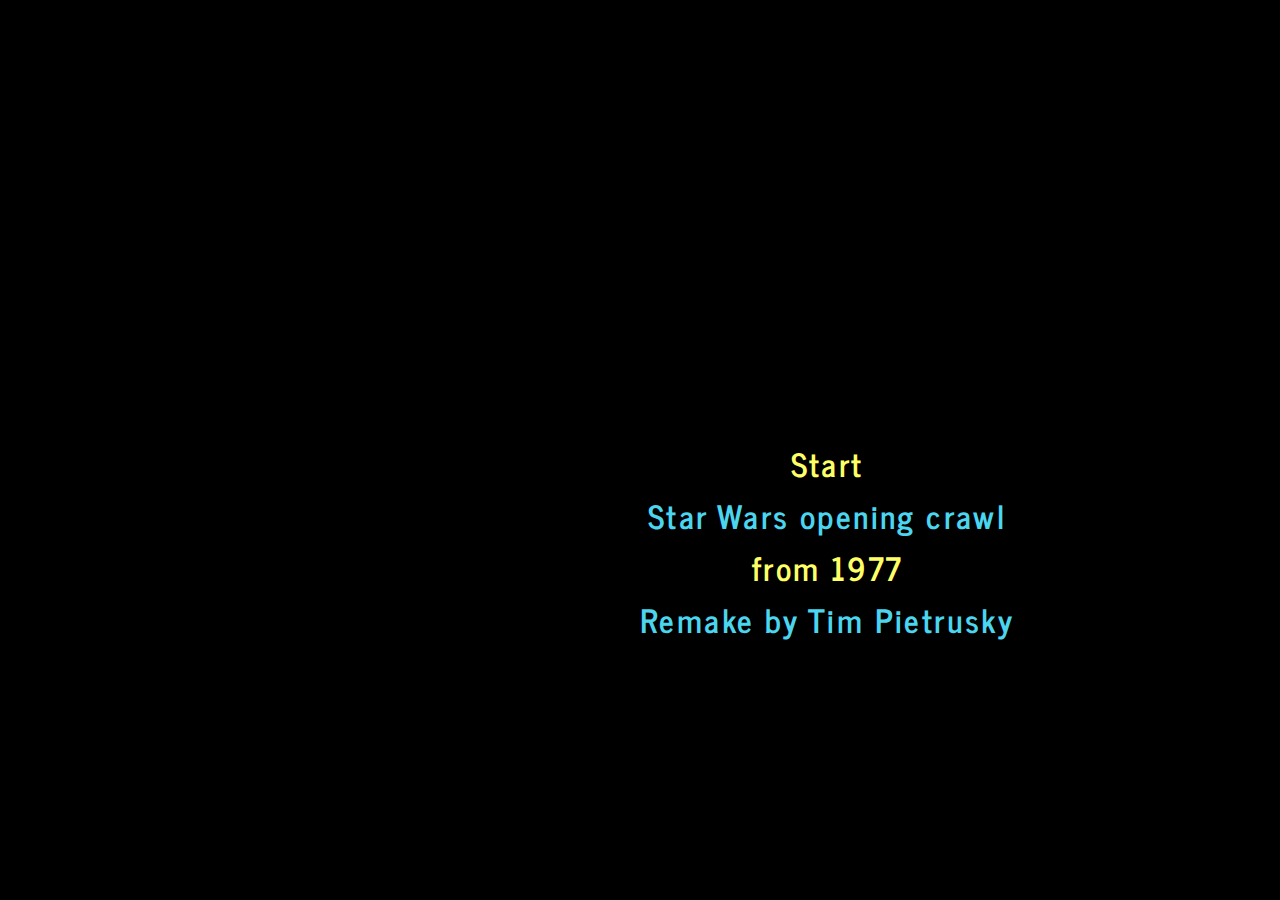
<file: sw.html>
<!doctype html>

<html lang="en"><head><meta http-equiv="Content-Type" content="text/html; charset=UTF-8">
<meta charset="UTF-8">
<title>CSS Star Wars Crawling Titles</title>

<link rel='stylesheet'  href='sw.css' type='text/css' media='all' />

<script src="sw.js"></script>
</head>

<body>
<article class="starwars">
  <audio preload="auto">
    <source src="http://s.cdpn.io/1202/Star_Wars_original_opening_crawl_1977.ogg" type="audio/ogg" />
    <source src="http://s.cdpn.io/1202/Star_Wars_original_opening_crawl_1977.mp3" type="audio/mpeg" />
  </audio>
  
  <section class="start">
    <p>
      Start <br> <span>Star Wars opening crawl</span> <br> from 1977
      <br>
      <span>Remake by Tim Pietrusky</span>
    </p>
  </section>
   
  <div class="animation">
    
  <section class="intro">
    A long time ago, in a galaxy far,<br> far away....
  </section>
    
  <section class="titles">
    <div contenteditable="true" spellcheck="false">  
      <p>
        It is a period of civil war.
        Rebel spaceships, striking
        from a hidden base, have won
        their first victory against
        the evil Galactic Empire.
      </p>

      <p>
        During the battle, Rebel
        spies managed to steal secret
        plans to the Empire's
        ultimate weapon, the DEATH
        STAR, an armored space
        station with enough power to
        destroy an entire planet.
      </p>

      <p>
        Pursued by the Empire's
        sinister agents, Princess
        Leia races home aboard her
        starship, custodian of the
        stolen plan that can save
        her people and restore
        freedom to the galaxy....
      </p>
      </div>
  </section>
  
  <section class="logo">
<svg version="1.0" id="Layer_1" xmlns="http://www.w3.org/2000/svg" xmlns:xlink="http://www.w3.org/1999/xlink" x="0px" y="0px"
	 width="693.615px" height="419.375px" viewBox="0 0 693.615 419.375" enable-background="new 0 0 693.615 419.375"
	 xml:space="preserve">
<g id="Layer_2">
	<g>
		<path fill="#FFE81F" d="M148.718,221.207l8.67,25.461c4.691,13.768,8.879,24.779,9.425,24.779c0.009,0,0.017-0.004,0.024-0.01
			c0.6-0.53,17.57-49.811,17.57-49.811h32.89l-39.68,115.619h-22.86c0,0-24.4-70.471-24.3-70.739l-25.47,69.851h-22.63
			l-39.18-115.15l32.73,0.021c0,0,17.929,50.821,18.168,50.821c0.001,0,0.001-0.001,0.002-0.002l17.89-50.841H148.718 M32.003,213.2
			l3.601,10.584l39.18,115.149l1.845,5.424h5.729h22.63h5.598l1.918-5.26l17.685-48.5c1.524,4.434,3.171,9.213,4.818,13.988
			c6.089,17.655,12.191,35.277,12.191,35.277l1.864,5.383h5.696h22.86h5.712l1.854-5.403l39.68-115.618l3.637-10.598h-11.204h-32.89
			h-5.706l-1.858,5.396c-2.974,8.635-6.921,20.031-10.296,29.676c-0.509-1.463-1.039-3.001-1.587-4.611l-8.669-25.46l-1.846-5.421
			h-5.727h-36.75h-5.666l-1.881,5.345l-10.453,29.706c-3.453-9.706-7.456-21.017-10.516-29.691l-1.882-5.334l-5.657-0.004
			l-32.73-0.021L32.003,213.2L32.003,213.2z"/>
	</g>
	<g>
		<path fill="#FFE81F" d="M655.258,220.758l-0.075,30.305c0,0-32.643-0.109-49.239-0.109c-5.521,0-9.266,0.013-9.444,0.045
			c-2.86,0.521-4.681,6.602-3.87,9.271c0.399,1.35,3.391,5.76,6.63,9.81c3.229,4.051,8.54,10.681,11.78,14.729
			c8.319,10.381,9.46,12.43,10.229,18.391c1.25,9.681-3.329,20.16-11.829,27.07c-8.518,6.93-8.145,6.979-71.383,6.979
			c-0.916,0-1.835,0-2.777,0c-38.46-0.01-58.8-0.329-61.761-0.989c-5.26-1.19-13.64-8.03-35.79-29.28
			c-7.967-7.636-15.309-14.322-15.686-14.324c-0.01,0-0.015,0.006-0.015,0.016l-0.261,44.579l-35.899-0.159l-0.221-114.98h45.271
			h34.79c24.13,0.871,40.46,24.91,37.21,40.24c-0.74,3.479-2.62,8.521-4.181,11.2c-3.21,5.5-11.38,12.56-18.011,15.591
			c-2.449,1.108-4.449,2.398-4.449,2.858c0,1.71,8.061,9.649,11.08,10.91c2.579,1.079,10.09,1.319,43.21,1.319
			c3.882,0,7.408,0.002,10.608,0.002c33.293,0,31.618-0.24,34.19-5.741c1.801-3.83,0.431-6.12-12.239-20.39
			c-16.051-15.971-14.37-23.621-14.48-29.271c-0.229-6.77,5.102-28.069,32.812-28.069L655.258,220.758 M440.188,273.878
			c15.37,0,18.49-0.239,21.761-1.66c11.04-4.8,11.63-18.979,1.04-25.271c-2.319-1.381-5.3-1.609-21.96-1.7l-19.279-0.101
			c0.159,0.15-0.061,27.57-0.061,27.57S426.518,273.878,440.188,273.878 M663.277,212.758h-8.021h-73.8
			c-16.032,0-25.515,6.328-30.646,11.637c-8.347,8.633-10.313,19.504-10.162,24.629c0.008,0.427,0.003,0.865-0.002,1.322
			c-0.073,8.329,1.154,17.758,16.659,33.246c3.065,3.452,8.193,9.239,10.131,12.115c-4.238,0.521-14.98,0.521-26.262,0.521h-4.792
			l-5.816-0.002c-19.904,0-36.688-0.057-40.128-0.736c-0.481-0.314-1.156-0.854-1.898-1.498c6.877-4.235,13.83-10.799,17.104-16.412
			c1.987-3.413,4.178-9.243,5.098-13.568c2.04-9.625-1.325-21.236-9.001-31.068c-8.956-11.471-21.985-18.334-35.746-18.83
			l-0.145-0.006h-0.145h-34.79h-45.271h-8.016l0.016,8.017l0.221,114.979l0.016,7.949l7.949,0.035l35.899,0.159l7.988,0.035
			l0.047-7.988l0.155-26.706c0.733,0.696,1.491,1.419,2.269,2.165c24.227,23.24,32.359,29.679,39.562,31.308
			c1.979,0.441,5.253,1.172,63.523,1.188h2.779c31.546,0,47.38,0,56.799-0.91c10.789-1.043,14.259-3.49,19.461-7.725l0.173-0.141
			c10.685-8.687,16.323-21.83,14.715-34.3c-1.048-8.11-3.194-11.479-11.922-22.368l-2.594-3.24
			c-3.04-3.799-6.713-8.387-9.175-11.475c-1.986-2.484-3.546-4.689-4.487-6.133c1.236-0.003,2.841-0.005,4.918-0.005
			c16.395,0,48.887,0.108,49.213,0.11l8.008,0.026l0.02-8.008l0.075-30.306L663.277,212.758L663.277,212.758z M429.739,265.586
			c0.013-2.021,0.025-4.287,0.038-6.557c0.01-2,0.019-4.004,0.022-5.84l11.187,0.058c6.429,0.035,16.103,0.088,17.989,0.623
			c2.407,1.461,3.75,3.72,3.604,6.06c-0.08,1.264-0.682,3.588-3.821,4.951c-1.75,0.76-4.54,0.997-18.57,0.997
			C435.738,265.878,432.305,265.749,429.739,265.586L429.739,265.586z"/>
	</g>
	<g>
		<path fill="#FFE81F" d="M312.908,220.287l40.29,115.92l-32.83,0.15l-5.45-17.41l-58.7-0.471l-5.18,17.431l-32.5-0.341
			l39.78-115.229L312.908,220.287 M286.507,237.283c-0.083,0.333-5.144,14.219-10.222,28.104c-5.12,14-10.257,28-10.328,28.109
			c0,0.001-0.001,0.001,0,0.001l0,0c0,0,0,0,0-0.001c0.136-0.04,18.316-0.08,29.968-0.08c5.453,0,9.475,0.009,9.55,0.029
			c0.001,0.004,0.001,0.005,0.001,0.005s0-0.001,0-0.003c0,0,0,0-0.001-0.002C305.271,292.916,286.566,237.959,286.507,237.283
			c0.001-0.004,0.001-0.006,0.001-0.006l0,0C286.507,237.277,286.507,237.279,286.507,237.283 M318.595,212.282l-5.693,0.005
			l-54.59,0.051l-5.696,0.005l-1.859,5.386l-39.78,115.229l-3.623,10.494l11.102,0.115l32.5,0.341l6.033,0.063l1.719-5.782
			l3.466-11.662l46.854,0.375l3.708,11.848l1.765,5.638l5.907-0.026l32.829-0.15l11.195-0.052l-3.676-10.574l-40.29-115.92
			L318.595,212.282L318.595,212.282z M277.472,285.424c1.515-4.129,3.556-9.71,6.327-17.289c0.869-2.376,1.664-4.551,2.393-6.545
			c0.663,1.956,1.385,4.084,2.169,6.398c0.646,1.906,3.485,10.27,5.92,17.428C287.041,285.416,281.591,285.417,277.472,285.424
			L277.472,285.424z"/>
	</g>
	<g>
		<path fill="#FFE81F" d="M326.488,81.928v28.6h-57.28v87.47h-34.15v-87.54l-66.86,0.19c-8.06,0-9.14,6.42-9.14,8.88
			c0,3.02,1.97,6.04,12.79,19.74c7.02,8.9,13.47,17.78,14.32,19.72c4.64,10.68-1.36,27.32-12.29,34.08
			c-7.79,4.813-6.459,4.931-64.308,4.931c-2.974,0-6.096,0-9.392,0h-62.27v-32.13h97.9l2.89-2.01c1.95-1.36,3.08-3.23,3.51-5.79
			c0.6-3.68,0.29-4.16-11.8-17.78c-14.29-16.1-15.8-19.04-15.06-29.32c0.84-11.73,11.3-28.77,29.58-28.77L326.488,81.928
			 M334.488,73.916l-8.013,0.012l-181.56,0.27c-10.458,0-20.171,4.518-27.342,12.722c-5.814,6.652-9.63,15.429-10.206,23.477
			c-0.973,13.511,2.137,18.393,17.056,35.202c4.33,4.877,8.447,9.516,9.821,11.486c-0.022,0.079-0.042,0.13-0.054,0.159
			c-0.015,0.012-0.038,0.03-0.07,0.052l-0.822,0.572H37.908h-8v8v32.13v8h8h62.27h4.937h4.455c28.522,0,42.6-0.027,50.894-0.635
			c9.49-0.695,12.518-2.323,17.054-5.14l0.566-0.351c14.262-8.821,21.612-29.827,15.422-44.074
			c-1.91-4.358-14.003-19.746-15.376-21.486c-3.796-4.807-10.062-12.74-11.054-15.036c0.024-0.193,0.071-0.393,0.121-0.532
			c0.165-0.042,0.481-0.098,1.001-0.098l58.86-0.167v79.517v8h8h34.15h8v-8v-79.47h49.28h8v-8v-28.6V73.916L334.488,73.916z"/>
	</g>
	<g>
		<path fill="#FFE81F" d="M419.548,82.857l40.18,116.22l-32.77-0.18l-5.32-17.41l-58.439-0.26l-5.221,16.77h-33.369l39.739-115.14
			H419.548 M372.737,156.478l39.801-0.05c0.001,0,0.001,0.001,0.001,0.001c0.136,0-19.342-57.201-19.472-57.241l0,0
			C392.925,99.183,372.288,156.478,372.737,156.478 M425.247,74.857h-5.699h-55.2h-5.701l-1.86,5.39l-39.74,115.141l-3.662,10.61
			h11.225h33.37h5.889l1.75-5.623l3.461-11.121l46.632,0.207l3.599,11.774l1.721,5.629l5.887,0.033l32.77,0.18l11.297,0.062
			l-3.691-10.676l-40.18-116.22L425.247,74.857L425.247,74.857z M383.851,148.464c2.468-7.027,5.904-16.657,9.014-25.312
			c2.948,8.644,6.209,18.245,8.588,25.29L383.851,148.464L383.851,148.464z"/>
	</g>
	<g>
		<path fill="#FFE81F" d="M532.396,82.857c25.921,0,43.91,0.37,47.37,0.97c8,1.39,15.23,5.66,20.65,12.22
			c5.67,6.86,6.97,10.14,7.71,19.54c1.061,13.27-5.25,24.72-17.7,32.15c-3.63,2.17-7.359,4.28-8.29,4.7
			c-1.43,0.65-1.239,1.27,1.32,4.27c1.649,1.93,4.51,4.68,6.35,6.11l3.36,2.61l62.08,0.89l0.609,31.68h-38.061
			c-29.439,0-38.86-0.27-41.62-1.2c-4.13-1.4-14.069-9.82-34.271-29.04l-14.42-13.72l0.152,43.96h-37.043V82.857H532.396
			 M526.938,134.627h19.671c19.141,0,19.739-0.06,22.47-2.11c4.881-3.66,6.609-7.43,6.091-13.22c-0.53-5.97-2.83-9.08-8.601-11.58
			c-3.25-1.42-6.381-1.65-21.721-1.65h-17.91V134.627 M532.396,74.857h-41.8h-8v8v115.14v8h8h37.043h8.028l-0.028-8.028
			l-0.088-25.216l0.84,0.799c24.986,23.773,32.356,29.173,37.218,30.821c3.733,1.259,9.982,1.624,44.188,1.624h38.061h8.154
			l-0.156-8.154l-0.609-31.68l-0.148-7.734l-7.734-0.111l-59.402-0.851l-1.245-0.967c-0.396-0.309-0.876-0.717-1.389-1.179
			c0.446-0.264,0.854-0.507,1.207-0.717c15.003-8.953,22.866-23.407,21.569-39.653c-0.863-10.959-2.82-15.896-9.52-24
			c-6.584-7.969-15.621-13.298-25.447-15.005C575.678,74.999,548.257,74.857,532.396,74.857L532.396,74.857z M534.938,114.067h9.91
			c14.027,0,16.806,0.233,18.518,0.981c3.25,1.408,3.58,2.091,3.835,4.957c0.256,2.848-0.097,3.994-2.922,6.112
			c-0.093,0.069-0.164,0.123-0.223,0.166c-1.865,0.345-8.786,0.345-17.447,0.345h-11.67L534.938,114.067L534.938,114.067z"/>
	</g>
</g>
</svg>
  
  </section>
  </div>
</article>
</body>
</html>
</file>
<file: files/css/style.css>
/*-----------------------------------------------------------------------------------









		! ! !    R E A D   T H I S    ! ! ! 
		-----------------
		
		It's recomended to use/create a custom css file (ore place them at the end of this file) 
		to do you customizations in order to easily update the main css files without loosing your changes
		
		
		> > Please take also a look at the documentation file.
		
		
		
		
						 



/*-----------------------------------------------------------------------------------

	0.	RESET & CLEARFIX
	1.	BASICS (body, headers, links, etc)
	2. 	GENERAL ELEMENTS
	3.	HEADER
	4.	PAGE LOADER
	5.  FOOTER
	6.  NAVIGATION & MENU
	7.  SLIDER
	8.  SECTION
	9.  PAGETITLE
	10. MASONRY (Portfolio/Blog)
	11. PAGINATION
	12. SHARE
	13. FILTER
	14. BLOG
	15. SPLIT SECTION
	16. COLUMNS GRID
	17. MAP
	18. ELEMENTS / SHORTCODES
	19. IMG OVERLAY
	20. BORDERS
	21. CUSTOM
	
-----------------------------------------------------------------------------------*/



/*---------------------------------------------- 
0. RESET & CLEARFIX
------------------------------------------------*/
html, body, div, span, applet, object, iframe,
h1, h2, h3, h4, h5, h6, p, blockquote, pre,
a, abbr, acronym, address, big, cite, code,
del, dfn, em, font, img, ins, kbd, q, s, samp,
small, strike, strong, sub, sup, tt, var,
.overlaycaption,figure,
b, u, i, center,
dl, dt, dd, ol, ul, li,
fieldset, form, label, legend,
table, caption, tbody, tfoot, thead, tr, th, td {
	margin: 0;
	padding: 0;
	border: 0;
	outline: 0;
	font-size: 100%; }
	
ol, ul  { list-style: none; }

:focus  { outline: 0; }

/* deleting the default appearence for form elements */
input[type=text], input[type=password], input[type=submit], textarea, select { -moz-appearance: none; -webkit-appearance: none; }

.clearfix:after { content: ""; display: block; clear: both; visibility: hidden; font-size: 0;  height: 0; }
.clearfix { *display: inline-block; height: 1%; }
.clear { clear: both; display: block; font-size: 0;	height: 0; line-height: 0; width:100%; }

/* HTML5 display definitions */
article, aside, details, .overlaycaption, figure, footer, header, hgroup, menu, nav, section, dialog { display: block; }
audio, canvas, video { display: inline-block; *display: inline; *zoom: 1; }
audio:not([controls]) { display: none; }
[hidden] { display: none; visibility: hidden; }




/*---------------------------------------------- 
1. BASICS
------------------------------------------------*/
html {
	height: 100%;
	font-size: 100%;
	-webkit-text-size-adjust: 100%; /* Prevent iOS text size adjust on orientation change without disabling user zoom */
	-ms-text-size-adjust: 100%;
	position: relative;
	}

body {
	font-family: 'Lato', 'Helvetica Neue', Helvetica, Arial, sans-serif; 
	font-weight: 300;
	letter-spacing: 0.02em;
	font-size:15px; 
	line-height: 26px;
	color:#4d4d4d; 
	text-align: left; 
	position: relative;
	background: #ffffff;
	height: 100%;
	}
::selection { background:#0d0d0d; color:#ffffff; }
::-moz-selection { background:#0d0d0d; color:#ffffff; }
::-webkit-selection { background:#0d0d0d; color:#ffffff; }


/* Headings
---------------------------------------- */
h1, h2, h3, h4, h5, h6 {
	font-family: 'Montserrat'; 
	font-weight: 400;
	color: #0d0d0d;
	}
	.text-light h1, .text-light h2, .text-light h3, .text-light h4, .text-light h5, .text-light h6 { color: #ffffff; }

h1 { font-size: 90px; line-height: 104px; }
h2 { font-size: 70px; line-height: 82px; }
h3 { font-size: 44px; line-height: 54px; }
h4 { font-size: 28px; line-height: 38px; }
h5 { font-size: 21px; line-height: 29px; }
h6 { font-size: 16px; line-height: 24px; }

h1 b, h2 b, h3 b, h4 b, h5 b, h6 b, h1 strong, h2 strong, h3 strong, h4 strong, h5 strong, h6 strong { font-weight: 700; }
	
/* Headers Spacing */
div h1, div h2, div h3, div h4, div h5, div h6 { margin-top: 30px; }
div h1:first-child, div h2:first-child, div h3:first-child, div h4:first-child, div h5:first-child, div h6:first-child { margin-top: 0px !important; }

.alttitle { font-family: 'Lato'; font-weight: 300; margin-top: 10px; }
.alttitle b, .alttitle strong { font-weight: 400; }
.title-minimal { text-transform: uppercase; letter-spacing: 0.15em; }
.title-ultraminimal { text-transform: uppercase; letter-spacing: 0.4em; }

[data-bigletter] { position: relative; z-index: 1; }
[data-bigletter]:before {
	z-index: -1;
	content: attr(data-bigletter);
	font-weight: 700;
	font-size: 1.9em;
	opacity: 0; filter: alpha(opacity=0); -ms-filter:"progid:DXImageTransform.Microsoft.Alpha(Opacity=0)";
	position: absolute;
	top: -0.25em;
	left: -0.35em;
	text-align: center;
	-webkit-transition: all 600ms 0.2s ease;
    -moz-transition: all 600ms 0.2s ease;
    -o-transition: all 600ms 0.2s ease;
    -ms-transition: all 600ms 0.2s ease;
    transition: all 600ms 0.2s ease;
	} 
	.align-center [data-bigletter]:before, nav#main-nav [data-bigletter]:before { left: 50%; width: 1200px; margin-left: -600px; }
	.align-right [data-bigletter]:before { left: inherit; right: -0.35em; }
	.visible[data-bigletter]:before { top: -0.02em; opacity: 0.07; filter: alpha(opacity=7); -ms-filter:"progid:DXImageTransform.Microsoft.Alpha(Opacity=7)"; }
	.text-light .visible[data-bigletter]:before { opacity: 0.15; filter: alpha(opacity=15); -ms-filter:"progid:DXImageTransform.Microsoft.Alpha(Opacity=15)"; }


/* Forms
---------------------------------------- */
::-webkit-input-placeholder { color: #0d0d0d; }
:-moz-placeholder { color: #0d0d0d; }
::-moz-placeholder { color: #0d0d0d; }
:-ms-input-placeholder { color: #0d0d0d; }

.text-light ::-webkit-input-placeholder { color: #ffffff; }
.text-light :-moz-placeholder { color: #ffffff; }
.text-light ::-moz-placeholder { color: #ffffff; }
.text-light :-ms-input-placeholder { color: #ffffff; }

input[type=text], input[type=password], input[type=email], textarea {
	font-family: 'Lato', 'Helvetica Neue', Helvetica, Arial, sans-serif; 
	font-weight: 300;
	font-size: 15px;
	background: transparent;
	border: none;
	border-bottom: 1px solid #d9d9d9;
	line-height: 30px;
	height: 30px;
	color:#0d0d0d;
	padding: 6px 0px;
	transition: all 200ms linear;
	border-radius: 0px;
	-moz-border-radius:0x; 
	-khtml-border-radius:0px; 
	-webkit-border-radius:0px;
	}
	.text-light input[type=text], .text-light input[type=password], .text-light input[type=email], .text-light textarea { border-color: #666666; color: #ffffff; }
		
input[type=text]:focus, input[type=password]:focus, input[type=email]:focus, textarea:focus { border-color: #0d0d0d; }
.text-light input[type=text]:focus, .text-light input[type=password]:focus, .text-light input[type=email]:focus, .text-light textarea:focus { border-color: #ffffff; }

input.false[type=text], input.false[type=password]:focus, input.false[type=email], textarea.false { 
	border-color: #fa4d5a;
}

input[type=text], input[type=password], input[type=email] { width: 100%; max-width: 100%; }		/* padding issue (240 + 2*5 = 250) */
textarea { width: 100%; min-height: 100px; max-width: 100%; line-height: 26px; }		/* padding issue (395 + 2*5 = 405) */

.one-half input[type=text], .one-half input[type=password], .one-half input[type=email] { width: 520px; }
.one-half textarea { width: 520px; }

input[type=submit] {
	background: none;
	cursor: pointer;
	border-radius: 0px;
	-moz-border-radius:0x; 
	-khtml-border-radius:0px; 
	-webkit-border-radius:0px;
	display: inline-block;
	font-family: 'Lato';
	font-weight: 400;
	font-size: 13px;
	line-height: 20px !important;
	letter-spacing: 0.2em; 
	text-transform: uppercase;
	text-align: center;
	margin-bottom: 5px;
	-webkit-transition: all 300ms ease;
    -moz-transition: all 300ms ease;
    -o-transition: all 300ms ease;
    -ms-transition: all 300ms ease;
    transition: all 300ms ease;
	color: #0d0d0d;
	border: 1px solid rgba(0,0,0,.2);
	padding: 10px 30px;
	position: relative;
	}
	.text-light input[type=submit] { border: 1px solid rgba(255,255,255,.4); color: #ffffff; }

input[type=submit]:hover { background: #0d0d0d; color: #ffffff; border-color: #0d0d0d; }
.text-light input[type=submit]:hover {  background: #ffffff; border-color: #ffffff; color: #0d0d0d; }
	
select {
	border: 1px solid #d9d9d9 ;
	font-family: 'Lato';
	font-size: 14px;
	font-weight: 300;
	height: 44px;
	width: auto;
	padding:8px;
	color: #b2b2b2;
	border-radius: 0px;
	-moz-border-radius:0x; 
	-khtml-border-radius:0px; 
	-webkit-border-radius:0px;
	}
select:hover {	border-color: #0d0d0d; }
	
select option {
	cursor: pointer;
	padding: 5px 7px;
	}
	
label {
	line-height: 24px;
	margin-bottom: 5px;
	width: 100%;
	color: #0d0d0d;
	font-size: 12px;
	font-weight: 400;
	text-transform: uppercase; 
	letter-spacing: 0.15em;
	}
	.text-light label { color: #ffffff; }
	.form-row.false label { color: #fa4d5a; }
	
form {
	margin-top: 80px;
	}
	
form .form-row {
	margin-top: 40px;
	position: relative;
	}
	
form .form-submit {
	margin-top: 40px;
	}
	
div form:first-child, form .form-row:first-child 	 {
	margin-top: 0px;
	}
	

/* Chech formular */
#form-note {
	display: none;
	margin-top: 20px;
	}



/* Links
---------------------------------------- */
a {
	text-decoration: none;
	cursor: pointer;
	-webkit-tap-highlight-color:rgba(0,0,0,0.0);
	}
	
p a {
	color: #0d0d0d;
	position: relative;
	}
	
p a:after {
	content:"";
	height: 1px;
	width: 100%;
	background: #0d0d0d;
	position: absolute;
	bottom: -2px;
	left: 50%; margin-left: -50%;
	transition: all 200ms ease;
	-webkit-transition: all 200ms ease;
    -moz-transition: all 200ms ease;
    -o-transition: all 200ms ease;
    -ms-transition: all 200ms ease;
	}

p a:hover:after {
	width: 80%;
	margin-left: -40%;
	}	
	
.text-light p { color: #ffffff; }
.text-light p a:before { background: #ffffff; }



/* Embedded content
---------------------------------------- */
img, object, video {
	max-width: 100%; 
	height: auto;
	display: inline-block;
	margin:0;
    vertical-align:top;
	}
	
img {
	width: auto;
	max-width: 100%; 
	border: 0;
	-ms-interpolation-mode: bicubic;
	}

p img { margin-top: 20px; }
p img:first-child { margin-top: 0px; }
img.alignleft { margin: 3px 20px 20px 0; float: left; }
img.alignright { margin: 3px 0px 20px 20px; float: right; }



/* Lists
---------------------------------------- */
ul {
	margin-top: 20px;
	margin-left: 15px;
	list-style: disc;
	}
	div ul:first-child, li ul:first-child { margin-top: 0px; }
	
ol {
	margin-top: 20px;
	margin-left: 30px;
	list-style: decimal;
	}
	div ol:first-child, li ol:first-child { margin-top: 0px; }

ul li, ol li {
	margin-top: 10px;
	}
	ul li:first-child, ol li:first-child { margin-top: 0px; }	

ul.list-nostyle {
	list-style: none !important;
	margin-left: 0 !important;
	}
	
ul.list-nostyle li > .fa {
	margin-right: 10px;
	}
	


/* Others
---------------------------------------- */
p { 
	margin-top: 20px; 
	}
	div p:first-child {  margin-top: 0px;  }	
	
strong, b, dt {
	font-weight: 600;
}

i, dfn, em {
	font-style: italic;
	}
	
strong i, b i, dt i, strong em, b em, dt em {
	font-style: italic;
	font-weight: 700;
	}

blockquote {
	margin: 60px;
	font-size: 20px; line-height: 34px;
	font-family: 'Lato';
	font-weight: 300;
	color: #0d0d0d;
	font-style: italic;
	}
	div blockquote:first-child {  margin-top: 0px;  }

blockquote p {
	margin: 0;
	}
	
pre, code {
	padding: 3px 0 3px 20px;
	margin-left: 20px;
	margin-top: 20px;
	font-size: 11px;
	line-height: 16px;
	display: block;
	border-left: 2px solid #d9d9d9;
	color: #0d0d0d;
	}
	div pre:first-child, div code:first-child { margin-top: 0px; } 



/*---------------------------------------------- 
2. GENERAL ELEMENTS
------------------------------------------------*/
#page-content {
	overflow: hidden;
	margin: 0;
	min-width: 1080px;
	/*position: relative;*/
	}

.wrapper {
	width: 1080px;
	margin: 0 auto;
	}
	.wrapper-small { width: 780px; margin: 0 auto; }
	.wrapper:after , .wrapper-small:after  { content: ""; display: block; clear: both; visibility: hidden; font-size: 0;  height: 0; }
	
.left-float { 
	float: left; 
	}
	
.right-float { 
	float: right; 
	}
	
.align-center {
	text-align: center;
	}
	
.align-right {
	text-align: right;
	}
	
.text-light {
	color: #ffffff;
	}
	
.full-height {
	min-height: 100vh;
	position:relative;
	}	

	
		

/*---------------------------------------------- 
3. HEADER
------------------------------------------------*/
header {
	background: transparent;
	width: 100%;
	z-index: 100000;
	position: absolute; 
	top: 0; 
	left: 0;
	transition: none;
	-webkit-transition: none;
    -moz-transition: none;
    -o-transition: none;
    -ms-transition: none;
	}
	.non-overlay {	position: relative; top: inherit; left: inherit; background: #0d0d0d; width: 100%; }
	.sticky-header { position: fixed; top: -100px !important; left: 0; background: #ffffff; margin-top: 100px; 
	transition: margin 600ms ease;
	-webkit-transition: margin 600ms ease;
    -moz-transition: margin 600ms ease;
    -o-transition: margin 600ms ease;
    -ms-transition: margin 600ms ease; }
	
.header-inner {
	padding: 20px 40px;	
	}
	.header-inner.wrapper {
	padding: 20px 0;
	}
	header.sticky-header .header-inner { padding-top: 15px; padding-bottom: 15px;  }
		
header #logo {
	max-width: 100%;
	height: 40px;								/* depending on the logo height */
	transition: all 200ms ease;
	-webkit-transition: all 200ms ease;
    -moz-transition: all 200ms ease;
    -o-transition: all 200ms ease;
    -ms-transition: all 200ms ease;
	position: relative;
	}
	header.sticky-header #logo { height: 30px; } 
		
#logo a { 
	max-height: 100%;
	}
	
#logo img {
	height: 40px;  							/* depending on the logo height */
	}
	header.sticky-header #logo img { height: 30px; } 						
	
#fixed-logo { opacity: 0; filter: alpha(opacity=0); -ms-filter:"progid:DXImageTransform.Microsoft.Alpha(Opacity=0)"; }
.sticky-header #fixed-logo { opacity: 1; filter: alpha(opacity=100); -ms-filter:"progid:DXImageTransform.Microsoft.Alpha(Opacity=100)"; }

#default-logo { position: absolute; top: 0; left: 0; }
.sticky-header #default-logo { display: none; }	

header .fixed-header-content { display: none; }
header.sticky-header .fixed-header-content { display: block; }
header.sticky-header .fixed-header-content + .default-header-content { display: none; }
	
.fixed-header-content #header-name { font-size: 13px; line-height: 30px; }	

.fixed-header-content, .default-header-content { 
	transition: all 600ms 1.4s ease;
	-webkit-transition: all 600ms 1.4s ease;
    -moz-transition: all 600ms 1.4s ease;
    -o-transition: all 600ms 1.4s ease;
    -ms-transition: all 600ms 1.4s ease;
	opacity: 0; filter: alpha(opacity=0); -ms-filter:"progid:DXImageTransform.Microsoft.Alpha(Opacity=0)"; 
	}
	.loading-end .fixed-header-content, .loading-end .default-header-content  { opacity: 1; filter: alpha(opacity=100); -ms-filter:"progid:DXImageTransform.Microsoft.Alpha(Opacity=100)"; }

/*---------------------------------------------- 
4. PAGE LOADER
------------------------------------------------*/
.pace {
    position: fixed;
    top: 50%;
    left: 50%;
    margin-left: -100px;
    width: 200px;
    background: #4d4d4d;
    z-index: 999999;
	transition: all 800ms .2s ease-in-out;
	-webkit-transition: all 800ms .2s ease-in-out;
    -moz-transition: all 800ms .2s ease-in-out;
    -o-transition: all 800ms .2s ease-in-out;
    -ms-transition: all 800ms .2s ease-in-out;
	 opacity:0;filter:alpha(opacity=0);-ms-filter:"progid:DXImageTransform.Microsoft.Alpha(Opacity=0)";
	}
body.loading .pace { opacity:1;filter:alpha(opacity=100);-ms-filter:"progid:DXImageTransform.Microsoft.Alpha(Opacity=100)"; }
body.loading-end .pace { top: 40%; opacity:0!important;filter:alpha(opacity=0)!important;-ms-filter:"progid:DXImageTransform.Microsoft.Alpha(Opacity=0)"!important; }

.pace .pace-progress {
    background: #ffffff;
    z-index: 2000;
    height: 1px;
    -moz-transition: all 1s;
    -webkit-transition: all 1s;
    -ms-transition: all 1s;
    -khtml-transition: all 1s;
    transition: all 1s;
}

.pace-inactive {
   display: none;
}

#page-loader {
	position: fixed;
	width: 100%;
	height: 100%;
	background: #0d0d0d;
	z-index: 100001;
	}
	
.page-loader-inner {
	width: 200px;
	height: 1px;
	position: absolute;
	top: 50%; margin-top: -10px;
	left: 50%; margin-left: -100px;
	text-align: center;
	}
	
.page-loader-inner .loader-logo-name {
	position: absolute;
	top: 0px;
	left: 50%;
	width: 300px;
	margin-left: -150px;
	margin-top: -120px;
	transition: all 800ms ease-in-out;
	-webkit-transition: all 800ms ease-in-out;
    -moz-transition: all 800ms ease-in-out;
    -o-transition: all 800ms ease-in-out;
    -ms-transition: all 800ms  ease-in-out;
	 opacity:0;filter:alpha(opacity=0);-ms-filter:"progid:DXImageTransform.Microsoft.Alpha(Opacity=0)";
	}
body.loading .loader-logo-name { opacity:1;filter:alpha(opacity=100);-ms-filter:"progid:DXImageTransform.Microsoft.Alpha(Opacity=100)"; }
body.loading-end .loader-logo-name { top: -60px; opacity:0;filter:alpha(opacity=0);-ms-filter:"progid:DXImageTransform.Microsoft.Alpha(Opacity=0)"; }
	
.page-loader-inner .loader-logo-name img {
	max-height: 40px;									/* depending on the logo height */
	}
	
.page-loader-inner h6 { 
	font-size: 12px;
	margin-top: -30px; 
	transition: all 800ms .1s ease-in-out;
	-webkit-transition: all 800ms .1s ease-in-out;
    -moz-transition: all 800ms .1s ease-in-out;
    -o-transition: all 800ms .1s ease-in-out;
    -ms-transition: all 800ms .1s ease-in-out;
	 opacity:0;filter:alpha(opacity=0);-ms-filter:"progid:DXImageTransform.Microsoft.Alpha(Opacity=0)";
	}
body.loading .page-loader-inner h6 { opacity:1;filter:alpha(opacity=100);-ms-filter:"progid:DXImageTransform.Microsoft.Alpha(Opacity=100)"; }
body.loading-end .page-loader-inner h6 { margin-top: -100px; opacity:0;filter:alpha(opacity=0);-ms-filter:"progid:DXImageTransform.Microsoft.Alpha(Opacity=0)"; }




/*---------------------------------------------- 
5. FOOTER
------------------------------------------------*/
footer {
	padding: 100px 0;
	transition: all 400ms 0.2s ease;
	-webkit-transition: all 400ms 0.2s ease;
    -moz-transition: all 400ms 0.2s ease;
    -o-transition: all 400ms 0.2s ease;
    -ms-transition: all 400ms 0.2s ease;
	}
	
	
footer .footer-inner {
	position: relative;
	transition: all 200ms 0.2s ease;
	opacity: 0; filter: alpha(opacity=0); -ms-filter:"progid:DXImageTransform.Microsoft.Alpha(Opacity=0)";
	}
	.loading-end footer .footer-inner { 
	transition: all 400ms 2.0s ease;
	-webkit-transition: all 400ms 2.0s ease;
    -moz-transition: all 400ms 2.0s ease;
    -o-transition: all 400ms 2.0s ease;
    -ms-transition: all 400ms 2.0s ease;
	opacity: 1; filter: alpha(opacity=100); -ms-filter:"progid:DXImageTransform.Microsoft.Alpha(Opacity=100)";  }
	
footer .copyright {
	font-size: 12px;
	line-height: 40px;
	}
	
footer .socialmedia-widget {
	margin-top: 0px;
	}
	
footer #backtotop {
	text-align: center;
	font-size: 11px;
	font-family: "Lato";
	font-weight: 700;
	text-transform: uppercase;
	letter-spacing: 0.2em;
	color: #0d0d0d;
	width: 56px;
	height: 20px;
	line-height: 20px;
	position: absolute;
	top: 50%; margin-top: -10px;
	left: 50%; margin-left: -27px;
	}
	
footer #backtotop:after {
	content:"";
	position: absolute;
	bottom: 0;
	left: 44%; margin-left: -0%;
	width: 0%;
	height: 1px;
	background: #0d0d0d;
	transition: all 200ms ease;
	-webkit-transition: all 200ms ease;
    -moz-transition: all 200ms ease;
    -o-transition: all 200ms ease;
    -ms-transition: all 200ms ease;
	}
	footer #backtotop:hover:after {
	width: 96%;
	margin-left: -43%;
	}
	
	

/*---------------------------------------------- 
6. NAVIGATION & MENU
------------------------------------------------*/
.menu {
	position: relative;
	}

nav#main-nav {
	position: fixed;
	top: 0px;
	right: 0px;
	width: 100%; 
	height: 100%; 
	z-index: 100000;
	overflow:hidden;
	display: none;
	}
	
nav#main-nav .nav-bg {
	background: #0d0d0d;
	position: absolute;
	top: 0px;
	right: 0px;
	width: 100%;
	height: 100%;
	opacity: 0.95; 
	filter: alpha(opacity=95); 
	-ms-filter:"progid:DXImageTransform.Microsoft.Alpha(Opacity=95)";
	-webkit-backface-visibility: hidden;							/* Chrome Issue */
	backface-visibility: hidden;									/* Chrome Issue */
	}
	
nav#main-nav .nav-logo {
	position: absolute;
	z-index: 100001;
	top: 100px;
	left: 0;
	width: 100%;
	text-align: center;
	opacity: 0; filter: alpha(opacity=0); -ms-filter:"progid:DXImageTransform.Microsoft.Alpha(Opacity=0)";
	transition: all 600ms 0.2s ease;
	-webkit-transition: all 600ms 0.2s ease;
    -moz-transition: all 600ms 0.2s ease;
    -o-transition: all 600ms 0.2s ease;
    -ms-transition: all 600ms 0.2s ease;
	}
	nav#main-nav.nav-visible .nav-logo {
	top: 40px;
	opacity: 1; filter: alpha(opacity=100); -ms-filter:"progid:DXImageTransform.Microsoft.Alpha(Opacity=100)";
	}
	
nav#main-nav .nav-logo img { height: 40px; }	/* depending on the logo height */
	
nav#main-nav .nav-social {
	position: absolute;
	z-index: 100001;
	bottom: 100px;
	left: 0;
	width: 100%;
	text-align: center;
	opacity: 0; filter: alpha(opacity=0); -ms-filter:"progid:DXImageTransform.Microsoft.Alpha(Opacity=0)";
	transition: all 600ms 0.4s ease;
	-webkit-transition: all 600ms 0.4s ease;
    -moz-transition: all 600ms 0.4s ease;
    -o-transition: all 600ms 0.4s ease;
    -ms-transition: all 600ms 0.4s ease;
	}
	nav#main-nav.nav-visible .nav-social {
	bottom: 40px;
	opacity: 1; filter: alpha(opacity=100); -ms-filter:"progid:DXImageTransform.Microsoft.Alpha(Opacity=100)";
	}
	
nav#main-nav .nav-inner {
	max-height: 80%;
	position: relative;
	z-index: 100001;
	opacity: 0; 
	filter: alpha(opacity=0); 
	-ms-filter:"progid:DXImageTransform.Microsoft.Alpha(Opacity=0)";
	}
	
nav#main-nav .nav-inner ul {
	list-style: none;
	text-align: center;
	margin: 0 auto;
	}

nav#main-nav .nav-inner ul li {
	margin: 0 20px;
	padding: 0;
	position: relative;
	display: inline-block;
	}
	
nav#main-nav .nav-inner ul li a {
	display: inline-block;
	font-family: 'Montserrat'; 
	font-weight: 700;
	font-size: 18px;
	letter-spacing: 0.1em;
	line-height: 40px;					
	color: #ffffff;
	text-decoration: none;
	text-transform: uppercase;
	transition: all 100ms linear;
	opacity: 0.70; 
	filter: alpha(opacity=70); 
	-ms-filter:"progid:DXImageTransform.Microsoft.Alpha(Opacity=70)";
	}
	nav#main-nav .nav-inner ul li:hover > a, nav#main-nav .nav-inner ul li.current-menu-item > a { opacity: 1; filter: alpha(opacity=100); -ms-filter:"progid:DXImageTransform.Microsoft.Alpha(Opacity=100)"; }

nav#main-nav [data-bigletter]:before { top: -0.25em; font-size: 2.6em; -webkit-transition: all 400ms ease; -moz-transition: all 400ms ease; -o-transition: all 400ms ease; -ms-transition: all 400ms ease; transition: all 400ms ease; width: 60px; margin-left: -30px; opacity: 0; filter: alpha(opacity=0); -ms-filter:"progid:DXImageTransform.Microsoft.Alpha(Opacity=0)"; }
nav#main-nav .nav-inner ul li:hover > a[data-bigletter]:before, nav#main-nav .nav-inner ul li.current-menu-item > a[data-bigletter]:before {
top: -0.02em; opacity: 0.25; filter: alpha(opacity=25); -ms-filter:"progid:DXImageTransform.Microsoft.Alpha(Opacity=25)"; }

nav#main-nav .nav-inner ul li > ul {
	position: absolute;
	top: 30px;
	left: 0;
	width: 300px;
	text-align: left;
	padding-top: 10px;
	opacity: 0; 
	filter: alpha(opacity=0); 
	-ms-filter:"progid:DXImageTransform.Microsoft.Alpha(Opacity=0)";
	visibility: hidden;
	max-height: 1px;
	transition: all 300ms 0.3s ease;
	-webkit-transition: all 300ms 0.3s ease;
    -moz-transition: all 300ms 0.3s ease;
    -o-transition: all 300ms 0.3s ease;
    -ms-transition: all 300ms 0.3s ease;
	}
	nav#main-nav .nav-inner ul li.hovered > ul { 
	transition: all 300ms ease;
	-webkit-transition: all 300ms ease;
    -moz-transition: all 300ms ease;
    -o-transition: all 300ms ease;
    -ms-transition: all 300ms ease;
	}
	nav#main-nav .nav-inner ul li:hover > ul, nav#main-nav .nav-inner ul li.hovered > ul {
	max-height:500px;
    opacity: 1; 
	filter: alpha(opacity=100); 
	-ms-filter:"progid:DXImageTransform.Microsoft.Alpha(Opacity=100)";
    top: 40px;
    visibility: visible;
	}
	
nav#main-nav .nav-inner ul li ul li {
	margin: 0px;
	padding: 0;
	position: relative;
	display: block;
	}
	
nav#main-nav .nav-inner ul li ul li a {
	font-weight: 400;
	font-size: 13px;
	line-height: 20px;					
	text-transform: inherit;
	letter-spacing: normal;
	}


/* open-nav button */	
.open-nav {
	display: block;
	background: transparent;
	width: 20px;
	height: 20px;
	position: relative;
	transition: all 600ms ease;
	-webkit-transition: all 600ms ease;
    -moz-transition: all 600ms ease;
    -o-transition: all 600ms ease;
    -ms-transition: all 600ms ease;
	z-index: 100003;
	}
	.non-overlay .open-nav {	height: 40px; }							/* depending on the logo height */
	.overlay-bottom .open-nav { margin-top: 20px; }						/* depending on the logo height (logoHeight - 20px) */
	.sticky-header .open-nav { height: 20px; margin-top: 5px; }
	
.open-nav span {
 display: inline-block;
  position: absolute;
  left: 50%;
  top: 50%;
  bottom: auto;
  right: auto;
  -webkit-transform: translateX(-50%) translateY(-50%);
  -moz-transform: translateX(-50%) translateY(-50%);
  -ms-transform: translateX(-50%) translateY(-50%);
  -o-transform: translateX(-50%) translateY(-50%);
  transform: translateX(-50%) translateY(-50%);
  width: 18px;
  height: 2px;
  background-color: #ffffff;
	}
	.sticky-header .open-nav span, .open-nav.nav-dark span { background-color: #0d0d0d; }

.open-nav span:before, .open-nav span:after {
  	content: '';
  	width: 100%;
  	height: 100%;
  	position: absolute;
  	background-color: #ffffff;
  	right: 0;
  	-webkit-transform: translateZ(0);
  	-moz-transform: translateZ(0);
  	-ms-transform: translateZ(0);
  	-o-transform: translateZ(0);
  	transform: translateZ(0);
  	-webkit-backface-visibility: hidden;
  	backface-visibility: hidden;
  	transition: transform .3s, background .3s;
	-webkit-transition: -webkit-transform .3s, background .3s;
    -moz-transition: -moz-transform .3s, background .3s;
    -o-transition: -o-transform .3s, background .3s;
    -ms-transition: -ms-transform .3s, background .3s;
	}
	.sticky-header .open-nav span:before, .sticky-header .open-nav span:after, .open-nav.nav-dark span:before, .open-nav.nav-dark span:after { background-color: #0d0d0d; }

.open-nav span:before {
  -webkit-transform: translateY(-6px) rotate(0deg);
  -moz-transform: translateY(-6px) rotate(0deg);
  -ms-transform: translateY(-6px) rotate(0deg);
  -o-transform: translateY(-6px) rotate(0deg);
  transform: translateY(-6px) rotate(0deg);
	}
.open-nav span:after {
  -webkit-transform: translateY(6px) rotate(0deg);
  -moz-transform: translateY(6px) rotate(0deg);
  -ms-transform: translateY(6px) rotate(0deg);
  -o-transform: translateY(6px) rotate(0deg);
  transform: translateY(6px) rotate(0deg);
	}

.open-nav:hover span:before { 
	-webkit-transform: translateY(-8px) rotate(0deg);
  	-moz-transform: translateY(-8px) rotate(0deg);
  	-ms-transform: translateY(-8px) rotate(0deg);
  	-o-transform: translateY(-8px) rotate(0deg);
  	transform: translateY(-8px) rotate(0deg);
 	}
.open-nav:hover span:after { 
	-webkit-transform: translateY(8px) rotate(0deg);
  	-moz-transform: translateY(8px) rotate(0deg);
  	-ms-transform: translateY(8px) rotate(0deg);
  	-o-transform: translateY(8px) rotate(0deg);
  	transform: translateY(8px) rotate(0deg);
 	}


.open-nav span.is-clicked {
  background-color: transparent;
}
.open-nav span.is-clicked:before, .open-nav span.is-clicked:after { background-color: #ffffff; }
.sticky-header .open-nav span.is-clicked:before, .sticky-header .open-nav span.is-clicked:after { background-color: #ffffff; }
.open-nav span.is-clicked:before {
  -webkit-transform: translateY(0) rotate(45deg);
  -moz-transform: translateY(0) rotate(45deg);
  -ms-transform: translateY(0) rotate(45deg);
  -o-transform: translateY(0) rotate(45deg);
  transform: translateY(0) rotate(45deg);
}
.open-nav span.is-clicked:after {
  -webkit-transform: translateY(0) rotate(-45deg);
  -moz-transform: translateY(0) rotate(-45deg);
  -ms-transform: translateY(0) rotate(-45deg);
  -o-transform: translateY(0) rotate(-45deg);
  transform: translateY(0) rotate(-45deg);
}
/* open-nav button */	




/*---------------------------------------------- 
7. SLIDER / CAROUSEL
------------------------------------------------*/
.rev-slider-container {
	width:100%;
	position:relative;
	padding:0;
	}

.rev-slider-container ul {
	margin-top: 0;
	margin-left: 0;
	list-style: none;
	}
	
.rev-slider-container ul li {
	line-height: 0;
	margin-top: 0;
	}
	
.content-carousel { margin-top: 60px; }
	div .content-carousel:first-child { margin:0; }



/*---------------------------------------------- 
8. SECTION
------------------------------------------------*/
section { }

.section-inner { padding-top: 120px; }
.notoppadding .section-inner { padding-top: 0px; }

.horizontalsection .horizontalinner {
	padding: 120px 0;
	}
		



/*---------------------------------------------- 
9. PAGETITLE
------------------------------------------------*/
#page-title .section-inner {
	padding: 120px 0;
	}
	
#page-title.full-height .section-inner {
	position: absolute;
	width: 90%;
	width: calc(100% - 80px);		
  	top: 50%;
	left: 50%;
  	-webkit-transform: translateX(-50%) translateY(-50%);
  	-moz-transform: translateX(-50%) translateY(-50%);
  	-ms-transform: translateX(-50%) translateY(-50%);
  	-o-transform: translateX(-50%) translateY(-50%);
  	transform: translateX(-50%) translateY(-50%);
	}
	
#page-title.full-height .section-inner.vTop { 
	padding-top: 0;
	top: 40px;
	-webkit-transform: translateX(-50%) translateY(0);
  	-moz-transform: translateX(-50%) translateY(0);
  	-ms-transform: translateX(-50%) translateY(0);
  	-o-transform: translateX(-50%) translateY(0);
  	transform: translateX(-50%) translateY(0);
	}	
	
#page-title.full-height .section-inner.vBottom { 
	padding-bottom: 0;
	top: inherit;
	bottom: 40px;
	-webkit-transform: translateX(-50%) translateY(0);
  	-moz-transform: translateX(-50%) translateY(0);
  	-ms-transform: translateX(-50%) translateY(0);
  	-o-transform: translateX(-50%) translateY(0);
  	transform: translateX(-50%) translateY(0);
	}	
	


/*---------------------------------------------- 
10. MASONRY (Blog + Portfolio)
------------------------------------------------*/
.masonry {
	width: 120%;								/* DO NOT CHANGE THIS VALUE */
	}
	
.masonry .masonry-item {
	width: 24.98%;								/* will be overwritten by javascript */
	margin-right: 0px;
	margin-bottom: 0px;
	float: left;
	}
	
.masonry.masonry-spaced {	
	/* optional to add a space to the left/right (160px = margin * 2) */
	width: calc(120% - 160px);				/* DO NOT CHANGE 120% */			
	margin-left: 80px;
	margin-bottom: -80px;
	}	
	
.masonry-spaced .masonry-item {
	margin-right: 80px;
	margin-bottom: 80px;
	}



/*---------------------------------------------- 
11. Portfolio (carousel)
------------------------------------------------*/
.portfolio-carousel-item, .portfolio-slider-item {
	min-height: 100vh;
	position:relative;
	background-position: center center;
	background-size: cover;
	}
	
.portfolio-carousel-item .imgoverlay {
	height: 100%;
	width: 100%;
	position:absolute;
	top: 0;
	left: 0;
	}


	
/*---------------------------------------------- 
11. PAGINATION
------------------------------------------------*/
.single-pagination, .entries-pagination {
	margin: 0;
	list-style: none;
	overflow: hidden;
	padding: 80px 0;
	}
	
.single-pagination li, .entries-pagination li { 
	padding: 0;
	margin: 0;
	float: left;
	width: 50%;
	overflow: hidden;
	height: 40px;
	}
	
.single-pagination li.next, .entries-pagination li.next { 
	float: right; 
	text-align: right;
	} 
	
.single-pagination li a, .entries-pagination li a {
	padding: 0 20px;
	font-size: 11px;
	font-family: "Lato";
	font-weight: 400;
	text-transform: uppercase;
	letter-spacing: 0.2em;
	color: #0d0d0d;
	height: 40px;
	line-height: 40px;
	position: relative;
	display: block;
	transition: all 300ms ease;
	-webkit-transition: all 300ms ease;
    -moz-transition: all 300ms ease;
    -o-transition: all 300ms ease;
    -ms-transition: all 300ms ease;
	}
	.single-pagination li a:hover { margin-top: 40px; }
	.entries-pagination li.next a:hover { padding-right: 40px; }
	.entries-pagination li.prev a:hover { padding-left: 40px; }
	
.single-pagination li a .pagination-icon, .entries-pagination li a .pagination-icon { 
	display: none; 
	font-family: 'Pe-icon-7-stroke';
	font-size: 20px;
	line-height: 40px;
	height: 40px;
	position:relative;
	margin: 0 10px;
	width: 8px;
	font-style: normal;
	font-weight: normal;
	font-variant: normal;
	text-transform: none;
	vertical-align: middle;
	}
	.single-pagination li a .pagination-icon:first-child, .entries-pagination li a .pagination-icon:first-child {float:left;display:inline-block;}
	.single-pagination li.next a .pagination-icon:first-child, .entries-pagination li.next a .pagination-icon:first-child { float: right; }
	.single-pagination li a .pagination-icon:first-child:before, .entries-pagination li a .pagination-icon:first-child:before { content: "\e686"; }
	.single-pagination li.next a .pagination-icon:first-child:before, .entries-pagination li.next a .pagination-icon:first-child:before { content: "\e684"; }
	
.single-pagination li a:after {
	content: attr(data-name);
	position: absolute;
	top: -40px;
	left: 0px;
	padding: 0 30px;
	width: 100%;
	}
	.single-pagination li.next a:after { right: 0px; left: inherit; }

/* fixed-pagination */
.fixed-pagination { 
	overflow: inherit; 
	padding: 0; 
	}	
	
.fixed-pagination li {
	float: none !important;
	text-align: inherit;
	position: fixed;
	width: 500px;
	bottom: 50%;
	margin-bottom: -250px; 
	text-align: center;
	z-index: 100003;
	transition: all 600ms 1.4s ease;
	-webkit-transition: all 600ms 1.4s ease;
    -moz-transition: all 600ms 1.4s ease;
    -o-transition: all 600ms 1.4s ease;
    -ms-transition: all 600ms 1.4s ease;
	opacity:0;filter: alpha(opacity=0); -ms-filter:"progid:DXImageTransform.Microsoft.Alpha(Opacity=0)";
	}
	.fixed-pagination li.next { right: 40px; 
  	-webkit-transform: rotate(90deg);
  	-moz-transform: rotate(90deg);
  	-ms-transform: rotate(90deg);
  	-o-transform: rotate(90deg);
  	transform: rotate(90deg);
	-webkit-transform-origin: right bottom;
  	-moz-transform-origin: right bottom;
  	-ms-transform-origin: right bottom;
  	-o-transform-origin: right bottom;
  	transform-origin: right bottom;
	}
	.fixed-pagination li.prev { left: 0; 
	margin-bottom: -290px; 
	-webkit-transform: rotate(-90deg);
  	-moz-transform: rotate(-90deg);
  	-ms-transform: rotate(-90deg);
  	-o-transform: rotate(-90deg);
  	transform: rotate(-90deg);
	-webkit-transform-origin: left top;
  	-moz-transform-origin: left top;
  	-ms-transform-origin: left top;
  	-o-transform-origin: left top;
  	transform-origin: left top;
	
	}
	.loading-end .fixed-pagination li { opacity:1;filter: alpha(opacity=100); -ms-filter:"progid:DXImageTransform.Microsoft.Alpha(Opacity=100)"; }
	
.fixed-pagination li a {
	text-align: center;
	width: inherit;
	padding: 0;
	}
	
.fixed-pagination li a .pagination-icon { 
	display: inline-block !important;
	float: none !important;
	}
	.fixed-pagination li a .pagination-icon:before { content: "\e682" !important; }
	
.fixed-pagination li a:after {
	content: attr(data-name);
	position: absolute;
	top: -40px;
	left: 0;
	width: 100%;
	padding: 0;
	}
	



/*---------------------------------------------- 
12. SHARE
------------------------------------------------*/
#social-share {
	height: 24px;
	position: relative;
	overflow: hidden;
	width: 130px;
	text-align: right;
	}
	
#social-share .show-share {
	font-size: 11px;
	font-family: "Lato";
	font-weight: 700;
	text-transform: uppercase;
	letter-spacing: 0.2em;
	color: #0d0d0d;
	line-height: 24px;
	display: block;
	transition: all 300ms ease;
	-webkit-transition: all 300ms ease;
    -moz-transition: all 300ms ease;
    -o-transition: all 300ms ease;
    -ms-transition: all 300ms ease;
	position: relative;
	top: 0;
	}
	#social-share:hover .show-share { top: 24px; }
	#social-share.hovered .show-share { top: 24px; }
	
#social-share .socialmedia-widget {
	margin: 0;
	position: absolute;
	top: -24px;
	right: 0;
	width: 130px;
	text-align:right;
	transition: all 300ms ease;
	-webkit-transition: all 300ms ease;
    -moz-transition: all 300ms ease;
    -o-transition: all 300ms ease;
    -ms-transition: all 300ms ease;
	}
	#social-share:hover .socialmedia-widget { top: -1px; }
	#social-share.hovered .socialmedia-widget { top: -1px; }



/*---------------------------------------------- 
13. FILTER
------------------------------------------------*/
.filter {
	margin: 0;
	padding: 0;
	list-style: none;
	}
	
.filter li {
	padding: 0 20px 10px 0;
	margin: 0;	
	display: inline-block;
	}	
	.align-center .filter li { padding: 0 10px 10px 10px; }
		
.filter li a {
	display: block;
	position: relative;
	font-family: "Lato";
	font-size: 12px;
	font-weight: 400;
	text-transform: uppercase;
	letter-spacing: 0.2em;
	color: #0d0d0d;
	line-height: 20px;
	padding-left: 0.1em;
	}
	.text-light .filter li a { color: #ffffff; }
	
.filter li a:after {
	content:"";
	position: absolute;
	bottom: 0;
	left: 50%; margin-left: -0%;
	width: 0%;
	height: 1px;
	background: #0d0d0d;
	transition: all 200ms ease;
	-webkit-transition: all 200ms ease;
    -moz-transition: all 200ms ease;
    -o-transition: all 200ms ease;
    -ms-transition: all 200ms ease;
	}
	.text-light .filter li a:after { background: #ffffff; }
	
.filter li a:hover:after, .filter li a.active:after {
	width: 100%;
	margin-left: -50%;
	}
	



/*---------------------------------------------- 
14. BLOG
------------------------------------------------*/
.blog-entry {
	}

.blog-media { margin: 60px auto 60px auto; max-width:100% !important; overflow:hidden;  }
	div .blog-media:first-child { margin-top: 0px; }
	div .blog-media:last-child { margin-bottom: 0px; }
	.blog-entry .blog-media {  margin: 0; }
	
.blog-media[data-posttype] { position: relative; }
.blog-media[data-posttype]:after { 
	content: attr(data-posttype); 
	background: #0d0d0d;
	color: #ffffff;
	position: absolute;
	bottom: 0;
	right: 0;
	padding: 0 6px;
	font-size: 10px;
	line-height: 18px;
	text-transform: uppercase;
	}
	
.blog-entry .blog-media img {
	-webkit-transition: all 0.8s ease;
    -moz-transition: all 0.8s ease;
    -o-transition: all 0.8s ease;
    -ms-transition: all 0.8s ease;
    transition: all 0.8s ease;
	transform: scale(1);
	-ms-transform: scale(1); 
	-webkit-transform: scale(1);
	}
	
.blog-entry .blog-media:hover img {
	-webkit-transition: all 8s ease;
    -moz-transition: all 8s ease;
    -o-transition: all 8s ease;
    -ms-transition: all 8s ease;
    transition: all 8s ease;
	transform: scale(1.1);
	-ms-transform: scale(1.1); 
	-webkit-transform: scale(1.1);
	}
	
	
.blog-content { margin-top: 30px; }
	div .blog-content:first-child { margin-top: 0px !important; }
	
.time {
	font-size: 12px;
	line-height: 20px;
	text-transform: uppercase;
	letter-spacing: 0;
	color: #000000; 
	opacity: 0.6;
	filter: alpha(opacity=60);
	-ms-filter:"progid:DXImageTransform.Microsoft.Alpha(Opacity=60)";
	}
	.text-light .time { color: #ffffff; opacity: 0.8;filter: alpha(opacity=80);-ms-filter:"progid:DXImageTransform.Microsoft.Alpha(Opacity=8)"; }
	.blog-content .time { font-size: 10px; line-height: 16px; }
	#blog-comments .time { font-size: 10px; line-height: 16px; margin-left: 20px; }
	
.time:before, .time:after {
	content: "";
	height: 1px;
	width: 15px;
	background: #000000;
	display: inline-block;
	margin-right: 8px;
	position: relative;
	top: -4px;
	}
	.text-light .time:before, .text-light .time:after { background: #ffffff; }
	.time:after { margin-left: 8px; margin-right: 0px; }
	.blog-content time:before, .blog-content .time:after {
	width: 10px;
	top: -3px;
	margin-right: 5px;
	}
	.blog-content .time:after { display: none; }
	#blog-comments .time:before, #blog-comments .time:after { display: none; }
	
.post-name { 
	margin-top: 5px;
	}
	.blog-content .post-name {  margin-top: 0px; }
	
.blog-content .post-name a { 
	color: #0d0d0d;
	transition: all 200ms ease;
	-webkit-transition: all 200ms ease;
    -moz-transition: all 200ms ease;
    -o-transition: all 200ms ease;
    -ms-transition: all 200ms ease;
	}
	
.blog-content .post-name a:hover { 
	opacity: 0.5;
	filter: alpha(opacity=50);
	-ms-filter:"progid:DXImageTransform.Microsoft.Alpha(Opacity=50)";
	}
	
.blog-content a.read-more {
	display: inline-block;
	margin-top: 20px;
	font-size: 11px;
	font-family: "Lato";
	font-weight: 400;
	text-transform: uppercase;
	letter-spacing: 0.2em;
	color: #0d0d0d;
	line-height: 20px;
	position:relative;
	}
	
.blog-content a.read-more:after {
	content:"";
	position: absolute;
	bottom: 0;
	left: 50%; margin-left: -0%;
	width: 0%;
	height: 1px;
	background: #0d0d0d;
	transition: all 200ms ease;
	-webkit-transition: all 200ms ease;
    -moz-transition: all 200ms ease;
    -o-transition: all 200ms ease;
    -ms-transition: all 200ms ease;
	}
	.blog-content a.read-more:hover:after {
	width: 100%;
	margin-left: -50%;
	}


	
	
/* Blog Single 
----------------------------*/
#blog-single .blog-content {
	margin-top: 60px;
	}
	
	
	
/* Blog comments 
----------------------------*/
#blog-comments {
	margin-top: 120px;
	}
	
#blog-comments ul {
	background: none;
	list-style: none;
	margin: 0;
	padding: 0;
	}
	
#blog-comments .comment-list {
	margin-top: 80px;
	}	
	
#blog-comments .comment-list > .comment { 
	margin-top: 80px;
	}
	#blog-comments .comment-list > .comment:first-child {
		border-top: none;
		margin-top: 0px;
		padding-top: 0px;
		}	
	
#blog-comments .comment .comment-inner {
	overflow: hidden;
	}
		
#blog-comments .comment .children { 
	margin-left: 20px; 
	margin-top: 40px;
	}
	
#blog-comments .user {
	float: left;
	width: 40px;
	border-radius: 999px;
    -moz-border-radius: 999px;
    -webkit-border-radius: 999px;
    -o-border-radius: 999px;
	}
	#blog-comments .user img {
	border-radius: 999px;
    -moz-border-radius: 999px;
    -webkit-border-radius: 999px;
    -o-border-radius: 999px;
	}
	
#blog-comments .comment-name {
	font-size: 14px;
	}
	
#blog-comments .comment-content {
	margin-left: 80px;
	position: relative;
	}
		
#blog-comments p {
	font-size: 14px;
	line-height: 22px;
	margin-top: 10px;
	}
	
	
	
/* Leave comment
----------------------------*/	
#blog-leavecomment {
	margin-top: 120px;
	}
	
#blog-leavecomment form {
	margin-top: 80px;
	}
	
#blog-leavecomment form .form-row {
	margin-right: 60px;
	width: calc(33.3% - 40px);
	float: left;
	margin-top: 0;
	}
	#blog-leavecomment form .form-row.last-formrow {
	margin-right: 0px;
	}
	#blog-leavecomment form .form-row.textbox, #blog-leavecomment form .form-row.form-submit {
	width: 100% !important; float: none !important; margin-top: 40px;
	}
	
	


/*---------------------------------------------- 
15. SPLIT SECTION
------------------------------------------------*/
.split-section {
	position: relative;
	}
	
.split-left {
	float: left; overflow:hidden;
	}
	
.split-right {
	float: right; overflow:hidden;
	}
	
.split-half { width: 50%; }
.split-onethird  { width: 33%; }
.split-twothird { width: 67%; }

.split-wrapped-content, .split-full-content, .split-mini-content {
	position: relative;
	z-index: 1;
	padding: 120px 0;
	}
	
.split-full-content {
	padding-left: 40px;
	padding-right: 40px;
	}
	
.split-mini-content {
	padding-left: 40px;
	padding-right: 40px;
	max-width: 400px;
	margin: 0 auto;
	}
	
.vertical-center { padding-top: 0; padding-bottom: 0; }
	
.split-left .split-wrapped-content { float: right; margin-right: 40px; }
.split-right .split-wrapped-content { float: left; margin-left: 40px; }

.split-half .split-wrapped-content { width: 500px; }
.split-onethird .split-wrapped-content  { width: 333px; }
.split-twothird .split-wrapped-content { width: 666px; }

.split-bg {
	position: absolute;
	top: 0;
	left: 0;
	width: 50%;
	height: 100%;
	z-index:0;
	}
	.split-right .split-bg { left: inherit; right: 0; z-index:0; }

.split-half .split-bg { width: 50%; }
.split-onethird .split-bg { width: 33%; }
.split-twothird .split-bg { width: 67%; }

	
	
	
/*---------------------------------------------- 
16. COLUMNS GRID
------------------------------------------------*/
.column-section { margin-top: 80px; }
div .column-section:first-child { margin-top: 0px; }
	
.column { 
	float: left; 
	margin-right: 60px;
	min-height: 1px;
	}

.one-full { width: 100%; float: none; margin-right: 0; }
.one-half  { width: 510px; }
.one-third { width: 320px; }
.two-third { width: 700px; }
.one-fourth { width: 225px; }
.two-fourth { width: 510px; }
.three-fourth { width: 795px; }
.one-fifth { width: 168px; }
.two-fifth { width: 396px; }
.three-fifth { width: 624px; }
.four-fifth { width: 852px; }

.wrapper-small .one-half { width: 360px; }
.wrapper-small .one-third { width: 220px; }
.wrapper-small .two-third { width: 500px; }

.split-half .one-half { width: 220px; width: calc(50% - 30px); }
.split-twothird .one-half { width: 303px; width: calc(50% - 30px); }
.split-onethird .one-half { width: 136px; width: calc(50% - 30px); }

.last-col { margin-right: 0px !important; }



/*---------------------------------------------- 
17. MAP
------------------------------------------------*/	
#map {
	width: 100%;
	height: 400px;
	overflow: hidden;
	}

#map img {						
	max-width: inherit;
	height: auto;
	}
	
#map .gm-style-iw img {						
	max-width: 100%;
	}


	

/*---------------------------------------------- 
18. Elements
------------------------------------------------*/	

/*	Buttons
------------------------------------------------*/
a.sr-button {
	display: inline-block;
	font-family: 'Lato';
	font-weight: 400;
	font-size: 13px;
	line-height: 20px !important;
	letter-spacing: 0.2em; 
	text-transform: uppercase;
	text-align: center;
	margin-bottom: 5px;
	-webkit-transition: all 300ms ease;
    -moz-transition: all 300ms ease;
    -o-transition: all 300ms ease;
    -ms-transition: all 300ms ease;
    transition: all 300ms ease;
	color: #0d0d0d;
	border: 1px solid rgba(0,0,0,.2);
	padding: 10px 30px;
	position: relative;
	}
	a.sr-button:after {
	content:"";	
	width: 100%;
	height: 0;
	position: absolute;
	bottom: 0;
	left: 0;
	background: #0d0d0d;
	z-index: -1;
	-webkit-transition: all 200ms ease;
    -moz-transition: all 200ms ease;
    -o-transition: all 200ms ease;
    -ms-transition: all 200ms ease;
    transition: all 200ms ease;
	}
	
a.sr-button:hover { color: #ffffff; border-color: #0d0d0d; }
a.sr-button:hover:after { height: 100%; }
	
a.mini-button { font-size: 10px; padding: 5px 15px; }
a.small-button { font-size: 11px; padding: 8px 20px; }
a.medium-button { font-size: 13px; padding: 10px 30px; }
a.big-button { font-size: 15px;	padding: 15px 40px;	}

a.sr-button2 { color: #ffffff; border: 1px solid rgba(255,255,255,.4); }
a.sr-button2:after { background: #ffffff; }
a.sr-button2:hover { border-color: #ffffff; color: #0d0d0d; }




	
/*	separator
------------------------------------------------*/
.separator-small {
	display:block;
	margin: 12px 0 8px 0;
	}
	.main-title .separator-small { margin: 18px 0 20px 0; }

.separator-small span {  
	width: 40px;
	height: 1px;
	line-height: 1px;
	background: #0d0d0d;
	display: block;
	}
	.text-light .separator-small span, .overlay-dark .separator-small span { background: #ffffff; }
	
.align-center .separator-small span, .align-center.separator-small span { margin: 0 auto; }
.align-right .separator-small , .align-right.separator-small { overflow: hidden; }
.align-right .separator-small span , .align-right.separator-small span { float: right; margin-right: 0.3em; }
	
	
.separator {  
	position: relative;
	width: 100%;
	margin: 18px 0 15px 0;
	height: 5px;
	display: block;
	}
	.main-title .separator { margin: 28px 0 30px 0; }

.separator span {
  	display: block;
  	position: relative;
 	margin: 0 0 0 34px;
  	width: 5px;
	height: 5px;
  	background: #0d0d0d;
	border-radius: 10px;
	-moz-border-radius:10px; 
	-khtml-border-radius:10px; 
	-webkit-border-radius:10px;
	}
	.text-light .separator span, .overlay-dark .separator span { background: #ffffff; }
	
.align-center .separator span, .align-center.separator span { margin: 0 auto; }
.align-right .separator span, .align-right.separator span { margin: 0 34px 0 0; float: right; }

.separator span:before, .separator span:after{
    content:"";
    vertical-align: top;
    display:inline-block;
    width:28px;
    height:2px;
    border-bottom:1px solid #0d0d0d;
	position: absolute;
	top: 0;
	right: 12px;
	}
	.text-light .separator span:before, .text-light .separator span:after, .overlay-dark .separator span:before, .overlay-dark .separator span:after { border-color: #ffffff; }
	.separator span:after{ left: 12px; right: inherit; }

	
	


/*	Spacer
------------------------------------------------*/
.spacer {
	width: 100%;
	display: block;
	}	

.spacer.spacer-mini { height: 15px; }
.spacer.spacer-small { height: 40px; }
.spacer.spacer-medium { height: 80px; }
.spacer.spacer-big { height: 120px; }



/*	counter
------------------------------------------------*/
.counter {
	margin-top: 10px;
	}
	div .counter:fist-child {
	margin-top: 0px;
	}
	
.counter-value {
	font-family: 'Montserrat'; 
	font-weight: 700;
	font-size: 50px;
	line-height: 60px;
	color: #0d0d0d;
	}
	.text-light .counter-value { color: #ffffff; }
	
.counter-name {
	font-size: 13px;
	}




/*	testimonials
------------------------------------------------*/
.testimonial-item {
	text-align:center;
	}
	
.slides .testimonial-item {
	padding: 0 40px 30px 40px;
	}
	
.testimonial-quote {
	font-size: 26px;
	line-height: 36px;
	font-family: "Lato";
	font-weight: 300;
	}
	
.testimonial-name {
	font-size: 15px;
	line-height: 18px;
	text-transform: uppercase;
	letter-spacing: 0.1em;
	margin-top: 40px;
	}
	
.testimonial-namesub {
	font-size: 13px;
	line-height: 16px;
	margin-top: 5px;
	}
	
	
	
/*	Tabs
------------------------------------------------*/
.tabs {
	margin-top: 20px;
	}
	div .tabs:first-child {
	margin-top: 0px;
	}
	
.tabs ul.tab-nav {
	padding: 0;
	margin: 0;
	margin: 0 !important;
	list-style: none !important;
	position: relative;
	z-index: 1;
	}
	
.tabs ul.tab-nav li {
	background: none;
	padding: 0 !important;
	float: left;
	margin: 0 30px 0 0 !important;
	}
	
	
.tabs ul.tab-nav li a {
	display: block;
	color: #0d0d0d;
	font-family: 'Lato';
	font-weight: 400;
	text-transform: uppercase;
	font-size: 13px;
	line-height: 20px;
	letter-spacing: 0.2em;
	margin-bottom: 10px;
	position: relative;
	}
	.text-light .tabs ul.tab-nav li a { color: #ffffff; }

.tabs ul.tab-nav li a:after {
	content:"";
	position: absolute;
	bottom: 0;
	left: 48%; margin-left: -0%;
	width: 0%;
	height: 1px;
	background: #0d0d0d;
	transition: all 200ms ease;
	-webkit-transition: all 200ms ease;
    -moz-transition: all 200ms ease;
    -o-transition: all 200ms ease;
    -ms-transition: all 200ms ease;
	}
	.text-light .tabs ul.tab-nav li a:after {
	background: #ffffff;
	}

.tabs ul.tab-nav li a:hover:after, .tabs ul.tab-nav li a.active:after {
	width: 100%;
	margin-left: -50%;
	}
	
	
.tabs .tab-container {
	margin-top: 10px;
	}
	
.tabs .tab-container .tab-content {
	float: left;
	display: none;
	}
	
.tabs .tab-container .active {
	display: block;
	}
	
	
/*	Toggle/Accordion
------------------------------------------------*/
.accordion {
	margin-top: 20px;
	}
	div .accordion:first-child {	margin-top: 0px; }
	
.toggle-item {
	margin-top: 20px;
	}
	div .toggle-item:first-child {	margin-top: 0px; }
	
.toggle-item .toggle-title {
	width: 100%;
	position: relative;
	cursor: pointer;
	overflow: hidden;
	}
	
.toggle-item .toggle-title .toggle-name {
	display: inline-block;
	position: relative;
	}
	
.toggle-item .toggle-title .toggle-name:after {
	content:"";
	position: absolute;
	bottom: 0;
	left: 50%; margin-left: -0%;
	width: 0%;
	height: 1px;
	background: #0d0d0d;
	transition: all 200ms ease;
	-webkit-transition: all 200ms ease;
    -moz-transition: all 200ms ease;
    -o-transition: all 200ms ease;
    -ms-transition: all 200ms ease;
	}

.toggle-item .toggle-title .toggle-name:hover:after, .toggle-item .toggle-title.toggle-active .toggle-name:after {
	width: 100%;
	margin-left: -50%;
	}
	
.toggle-item .toggle-inner {
	padding-top: 18px;
	display: none;
	}
	


/*	Alerts
------------------------------------------------*/		
.alert {
	margin-top: 20px;
	}
	div .alert:first-child { margin:0; }

.alert h6 {
	padding-bottom: 2px;
	display: inline-block;
	}	
	

.alert-info { color: #3fabf6; }
.alert-note { color: #fcad25; }
.alert-confirm { color: #8fc236; }
.alert-error { color: #fa4d5a; }



/*	Skills
------------------------------------------------*/	
.skill {
	margin-top: 20px;
	}
	div .skill:first-child {	margin-top: 0px; }

.skill .skill-name {
	margin-bottom: 4px;
	display: block;
	}
	
.skill .skill-bar {
	height: 1px; width: 100%;
	position: relative;
	}
	
.skill .skill-bar .skill-active {
	background: #0d0d0d;
	height: 100%;
	width: 0px;	
	}
	.text-light .skill .skill-bar .skill-active { background: #ffffff; }
	
.tooltip {
	position: absolute;
	width: 24px;
	height: 7px;
	line-height: 10px;
	line-height: 5px;
	padding: 8px 10px 6px 10px;
	font-size: 12px;
	text-align: center;
	color: #0d0d0d;
	font-weight: 400;
	top: -25px;				/* will be set to -30px through js */
	right: 0px;
	opacity: 0;
	filter: alpha(opacity=0);
	-ms-filter:"progid:DXImageTransform.Microsoft.Alpha(Opacity=0)";
}
.text-light .tooltip {
	color: #ffffff;
}



/*	Gallery
------------------------------------------------*/
.gallery {
	margin: 0;
	padding: 0;
	list-style: none;
	width: 100%;
	overflow: hidden;
	}
	.gallery.gallery-col3 { width: 100.5%; }
	
.gallery li {
	margin: 0;
	padding: 0;
	float: left;
	width: 33.33%;
	overflow: hidden;
	}
	
.gallery-col2 li { width: 50%;  }
.gallery-col3 li { width: 33.33%;  }
.gallery-col4 li { width: 25%;  }
.gallery-col5 li { width: 20%;  }
.gallery-col6 li { width: 16.66%;  }
	
.gallery li a img {
	-webkit-transition: all 0.8s ease;
    -moz-transition: all 0.8s ease;
    -o-transition: all 0.8s ease;
    -ms-transition: all 0.8s ease;
    transition: all 0.8s ease;
	transform: scale(1);
	-ms-transform: scale(1); 
	-webkit-transform: scale(1);
	}
	
.gallery li a:hover img {
	-webkit-transition: all 8s ease;
    -moz-transition: all 8s ease;
    -o-transition: all 8s ease;
    -ms-transition: all 8s ease;
    transition: all 8s ease;
	transform: scale(1.1);
	-ms-transform: scale(1.1); 
	-webkit-transform: scale(1.1);
	}
	
	
		
	
/*	Social Widget
------------------------------------------------*/	
.socialmedia-widget {
	margin: 20px 0 0 0;
	padding: 0;
	list-style: none;
	}
	.socialmedia-widget.align-center, .align-center .socialmedia-widget { text-align: center; }
	div .socialmedia-widget:first-child { margin: 0; }
	
.socialmedia-widget li {
	display: inline-block;
	*display: inline; *zoom: 1; 
	background: transparent;
	padding: 0px;
	margin: 0 12px 0 0;
	position: relative;
	height: 18px;
	line-height: 18px;
	}
	.socialmedia-widget li:last-child { margin: 0; }
	.socialmedia-widget.align-center li, .align-center .socialmedia-widget li { margin: 0 6px 0 6px !important; }
	
.socialmedia-widget li a {
	font: normal normal normal 12px/1 FontAwesome;
  	font-size: 15px;
  	text-rendering: auto;
  	-webkit-font-smoothing: antialiased;
  	-moz-osx-font-smoothing: grayscale;
	line-height: 18px;
	color: #0d0d0d;
	}
	.text-light .socialmedia-widget li a,
	.overlay-dark .socialmedia-widget li a { color: #ffffff; }
	
		
.socialmedia-widget li.facebook a:before { content:"\f09a"; }
.socialmedia-widget li.twitter a:before { content:"\f099" }
.socialmedia-widget li.tumblr a:before { content: "\f173"; }
.socialmedia-widget li.vimeo a:before { content: "\f194"; }
.socialmedia-widget li.dribbble a:before { content: "\f17d"; }
.socialmedia-widget li.deviantart a:before { content: "\f1bd"; }
.socialmedia-widget li.behance a:before { content: "\f1b4"; }
.socialmedia-widget li.flickr a:before { content: "\f16e"; }
.socialmedia-widget li.linkedin a:before { content: "\f0e1"; }
.socialmedia-widget li.rss a:before { content: "\f09e"; }
.socialmedia-widget li.googleplus a:before { content: "\f0d5"; }
.socialmedia-widget li.pinterest a:before { content: "\f0d2"; }
.socialmedia-widget li.youtube a:before { content: "\f167"; }
.socialmedia-widget li.mail a:before { content: "\f0e0"; }
.socialmedia-widget li.instagram a:before { content: "\f16d"; }
.socialmedia-widget li.xing a:before { content: "\f168"; }
.socialmedia-widget li.dropbox a:before { content: "\f16b"; }

.socialmedia-widget li.facebook:hover a { color: #446ebf; }
.socialmedia-widget li.twitter:hover a { color: #39aadc; }
.socialmedia-widget li.tumblr:hover a { color: #4c6781; }
.socialmedia-widget li.vimeo:hover a { color: #15c9f5; }
.socialmedia-widget li.dribbble:hover a { color: #f14980; }
.socialmedia-widget li.deviantart:hover a { color: #2ea06f; }
.socialmedia-widget li.behance:hover a { color: #00b0f0; }
.socialmedia-widget li.flickr:hover a { color: #f04783; }
.socialmedia-widget li.linkedin:hover a { color: #81d3fd; }
.socialmedia-widget li.rss:hover a { color: #ff8322; }
.socialmedia-widget li.googleplus:hover a { color: #d63d1e; }
.socialmedia-widget li.pinterest:hover a { color: #c81e1e; }
.socialmedia-widget li.youtube:hover a { color: #ee423d; }
.socialmedia-widget li.mail:hover a { color: #74624d; }
.socialmedia-widget li.instagram:hover a { color: #95604b; }
.socialmedia-widget li.xing:hover a { color: #036567; }
.socialmedia-widget li.dropbox:hover a { color: #008cd2; }




/*---------------------------------------------- 
19. IMG OVERLAY
------------------------------------------------*/
.imgoverlay {
	position: relative;
	overflow: hidden;
	display: block;
	max-width: 100%;
	text-align: center;
	}
	
.imgoverlay:after { 
	content:"";
	position: absolute;
	top: 0;
	left: 0;
	width: 100%;
	height: 100%;
	background:#ffffff;
	z-index: 1;
	-webkit-transition: 0.4s ease;
	-moz-transition: 0.4s ease;
	-ms-transition: 0.4s ease;
	-o-transition: 0.4s ease;
	transition: 0.4s ease;
	opacity:0;filter:alpha(opacity=0);-ms-filter:"progid:DXImageTransform.Microsoft.Alpha(Opacity=0)";
	}
	.imgoverlay.overlay-dark:after { background: #0d0d0d; }
	.imgoverlay.overlay-border:after{top:0;opacity:0;filter:alpha(opacity=0);-ms-filter:"progid:DXImageTransform.Microsoft.Alpha(Opacity=0)"; }
	
.imgoverlay:hover:after { opacity:1;filter: alpha(opacity=100); -ms-filter:"progid:DXImageTransform.Microsoft.Alpha(Opacity=100)"; }
.imgoverlay.overlay-transparent:hover:after { opacity:0.75;filter: alpha(opacity=75); -ms-filter:"progid:DXImageTransform.Microsoft.Alpha(Opacity=75)"; }
.imgoverlay.overlay-border:hover:after { opacity:1;filter: alpha(opacity=100); -ms-filter:"progid:DXImageTransform.Microsoft.Alpha(Opacity=100)"; }
	
.imgoverlay > a {
	z-index: 2;
	position: absolute;
	top: 0;
	left: 0;
	width: 100%;
	height: 100%;
	text-indent: -9999px;
	}
	
.imgoverlay.overlay-border > a {
	border: 0px solid #0d0d0d;
	-webkit-box-sizing: border-box;
	-moz-box-sizing: border-box;
	box-sizing: border-box;
	-webkit-transition: 0.4s ease;
	-moz-transition: 0.4s ease;
	-ms-transition: 0.4s ease;
	-o-transition: 0.4s ease;
	transition: 0.4s ease;
	}
	.imgoverlay.overlay-dark.overlay-border a { border-color: #ffffff; }
	.imgoverlay.overlay-border:hover a { border-width: 16px; }

.imgoverlay .overlaycaption {
	width: 100%;
	height: 100%;
	position: absolute;
	top: 0;
	left: 0;
	z-index: 2;
	}
	
.imgoverlay .overlaycaption .overlay-name,
.imgoverlay .overlaycaption .alttitle, 
.imgoverlay .overlaycaption .separator,
.imgoverlay .overlaycaption .separator-small {
	color: #0d0d0d;
	margin: 0;
	position: absolute;
	top: 50%;
	left: 0;
	width: 100%;
	-webkit-transition: all 400ms ease;
    -moz-transition: all 400ms ease;
    -o-transition: all 400ms ease;
    -ms-transition: all 400ms ease;
    transition: all 400ms ease;
	-webkit-transform: translate3d(0,-50%,0);
	transform: translate3d(0,-50%,0);
	}
	.imgoverlay .overlaycaption .overlay-name { line-height: normal; }
	.imgoverlay.name-hidden .overlaycaption .overlay-name { 
	opacity:0;filter: alpha(opacity=0); -ms-filter:"progid:DXImageTransform.Microsoft.Alpha(Opacity=0)";
	}
	.imgoverlay .overlaycaption .alttitle { 
	opacity:0;filter: alpha(opacity=0); -ms-filter:"progid:DXImageTransform.Microsoft.Alpha(Opacity=0)"; 
	-webkit-transition: all 400ms 0.1s ease;
    -moz-transition: all 400ms 0.1s ease;
    -o-transition: all 400ms 0.1s ease;
    -ms-transition: all 400ms 0.1s ease;
    transition: all 400ms 0.1s ease;
	}
	.imgoverlay.overlay-dark .overlaycaption .overlay-name,
	.imgoverlay.overlay-dark .overlaycaption .alttitle { color: #ffffff; } 
	

.imgoverlay:hover .overlaycaption .overlay-name {
	-webkit-transform: translate3d(0,-100%,0);
	transform: translate3d(0,-100%,0);
	padding-bottom: 24px;
	opacity: 1; filter: alpha(opacity=100); -ms-filter:"progid:DXImageTransform.Microsoft.Alpha(Opacity=100)";
	}

.imgoverlay:hover .overlaycaption .alttitle {
	-webkit-transform: translate3d(0,0,0);
	transform: translate3d(0,0,0);
	padding-top: 20px;
	opacity: 1; filter: alpha(opacity=100); -ms-filter:"progid:DXImageTransform.Microsoft.Alpha(Opacity=100)";
	}
	
.imgoverlay .overlaycaption .separator span:before,
.imgoverlay .overlaycaption .separator span:after {
	-webkit-transition: all 400ms 0.2s ease;
    -moz-transition: all 400ms 0.2s ease;
    -o-transition: all 400ms 0.2s ease;
    -ms-transition: all 400ms 0.2s ease;
    transition: all 400ms 0.2s ease;
	width: 0px; 
	}
	.imgoverlay:hover .overlaycaption .separator span:before,
	.imgoverlay:hover .overlaycaption .separator span:after {
	width: 28px;
	}
	
.imgoverlay .overlaycaption .separator span,
.imgoverlay .overlaycaption .separator-small span {
	margin: 0 auto;
	-webkit-transition: all 200ms ease;
    -moz-transition: all 200ms ease;
    -o-transition: all 200ms ease;
    -ms-transition: all 200ms ease;
    transition: all 200ms ease;
	opacity:0;filter: alpha(opacity=0); -ms-filter:"progid:DXImageTransform.Microsoft.Alpha(Opacity=0)";
	}
	.imgoverlay:hover .overlaycaption .separator span {
	opacity: 1; filter: alpha(opacity=100); -ms-filter:"progid:DXImageTransform.Microsoft.Alpha(Opacity=100)"; 
	}

.imgoverlay .overlaycaption .separator-small span { 
	opacity: 1; filter: alpha(opacity=100); -ms-filter:"progid:DXImageTransform.Microsoft.Alpha(Opacity=100)"; 
	width: 0px;
	}
	.imgoverlay:hover .overlaycaption .separator-small span {
	width: 40px;
	}



/*---------------------------------------------- 
20. BORDERS
------------------------------------------------*/
.bordered #bodyborder-top, .bordered #bodyborder-bottom, .bordered #bodyborder-left, .bordered #bodyborder-right {
	background: #f0f0f0;
	position: fixed;
	z-index: 100002;
	-webkit-transition: all 0.6s 0s ease;
    -moz-transition: all 0.6s 0s ease;
    -o-transition: all 0.6s 0s ease;
    -ms-transition: all 0.6s 0s ease;
    transition: all 0.6s 0s ease;
	}
	
.bordered #bodyborder-left, .bordered #bodyborder-right {
	top: 0; bottom: 0;
	width: 40px;
	}
	.bordered #bodyborder-left { left: -40px; }
	.bordered #bodyborder-right { right: -40px; }
		
.bordered #bodyborder-top, .bordered #bodyborder-bottom {
	left: 0; right: 0;
	height: 40px;
	}
	.bordered #bodyborder-top { top: -40px; }
	.bordered #bodyborder-bottom { bottom: -40px; }

.loading-end.bordered #bodyborder-top, .loading-end.bordered #bodyborder-bottom, .loading-end.bordered #bodyborder-left, .loading-end.bordered #bodyborder-right {
	-webkit-transition: all 0.6s 0.8s ease;
    -moz-transition: all 0.6s 0.8s ease;
    -o-transition: all 0.6s 0.8s ease;
    -ms-transition: all 0.6s 0.8s ease;
    transition: all 0.6s 0.8s ease;
	}
.loading-end.bordered #bodyborder-top { top: 0 !important; }
.loading-end.bordered #bodyborder-bottom { bottom: 0 !important; }
.loading-end.bordered #bodyborder-left { left: 0 !important; }
.loading-end.bordered #bodyborder-right { right: 0 !important; }
		
		
/* All elements change when border is active */
.bordered #page-content { padding: 40px; }
.bordered header { width: calc(100% - 80px); top: 40px; left: 40px; }
.bordered .non-overlay { top: inherit; left: inherit; width: 100%; }
.bordered .header-inner { padding: 40px 40px; }
.bordered .non-overlay .header-inner { padding: 20px 20px; }
.bordered .sticky-header { top: 40px; left: 40px; background: transparent; width: calc(100% - 80px); z-index: 100003; }
.bordered .sticky-header #logo, .bordered .sticky-header #logo img { height: 24px;  } 
.bordered .sticky-header .header-inner { padding: 8px 0; }
.bordered .sticky-header .open-nav { margin-top: 2px; }
.bordered .sticky-header .open-nav span.is-clicked:before, .bordered .sticky-header .open-nav span.is-clicked:after { background-color: #0d0d0d; }
.bordered nav#main-nav { top: 40px; right: 40px; width: calc(100% - 80px); height: calc(100% - 80px); }
.bordered .fixed-header-content #header-name { line-height: 24px; }

.bordered footer { width: calc(100% - 80px); padding: 0; position: fixed; left: 40px; bottom: -50px; z-index: 100003; height: 40px; }
.bordered footer .footer-inner { width: 100%; height: 40px; }
.bordered footer.sticky-footer { bottom: 0px; }
.bordered footer .socialmedia-widget { margin-top: 8px; }

.bordered .tp-bullets.simplebullets.round { width: 25px; right: -40px !important; z-index: 100005; }
.bordered .tp-bullets.simplebullets.round .bullet:before { background: #0d0d0d; }
.bordered .tp-bullets.simplebullets.round .bullet.selected { border-color: #0d0d0d; }

.bordered .portfolio-carousel .owl-controls { z-index: 100003; }
.bordered .owl-controls .owl-buttons div { color: #0d0d0d; }
.bordered .owl-controls .owl-buttons .owl-prev { left: inherit; right: 100%; }
.bordered .owl-controls .owl-buttons .owl-next { right: inherit; left: 100%; }

.bordered .full-height { min-height: -webkit-calc(100vh - 80px); min-height: -moz-calc(100vh - 80px); min-height: calc(100vh - 80px); }
.bordered .portfolio-carousel-item, .bordered .portfolio-slider-item { min-height: -webkit-calc(100vh - 80px); min-height: -moz-calc(100vh - 80px); min-height: calc(100vh - 80px); }

/* Big Border */
.bordered.big-border #bodyborder-left, .bordered.big-border #bodyborder-right { width: 60px; }
.bordered.big-border #bodyborder-left { left: -60px; }
.bordered.big-border #bodyborder-right { right: -60px; }
.bordered.big-border #bodyborder-top, .bordered.big-border #bodyborder-bottom { height: 60px; }
.bordered.big-border #bodyborder-top { top: -60px; }
.bordered.big-border #bodyborder-bottom { bottom: -60px; }
.bordered.big-border #page-content { padding: 60px; }
.bordered.big-border header { width: calc(100% - 120px); top: 60px; left: 60px; }
.bordered.big-border .non-overlay { top: inherit; left: inherit; width: 100%; }
.bordered.big-border .sticky-header { top: 60px; left: 60px; width: calc(100% - 120px); }
.bordered.big-border .sticky-header #logo, .bordered.big-border .sticky-header #logo img { height: 30px;  } 
.bordered.big-border .sticky-header .header-inner { padding: 15px 0; }
.bordered.big-border .sticky-header .open-nav { margin-top: 5px; }
.bordered.big-border nav#main-nav { top: 60px; right: 60px; width: calc(100% - 120px); height: calc(100% - 120px); }
.bordered.big-border .fixed-header-content #header-name { line-height: 30px; }
.bordered.big-border footer { width: calc(100% - 120px); left: 60px; bottom: -70px; height: 60px; }
.bordered.big-border footer .footer-inner { width: 100%; height: 60px; }
.bordered.big-border footer.sticky-footer { bottom: 0px; }
.bordered.big-border footer .copyright { line-height: 60px; }
.bordered.big-border footer .socialmedia-widget { margin-top: 18px; }
.bordered.big-border .full-height { min-height: -webkit-calc(100vh - 120px); min-height: -moz-calc(100vh - 120px); min-height: calc(100vh - 120px); }
.bordered.big-border .portfolio-carousel-item, .bordered.big-border .portfolio-slider-item { min-height: -webkit-calc(100vh - 120px); min-height: -moz-calc(100vh - 120px); min-height: calc(100vh - 120px); }
.bordered.big-border header #social-share { height: 30px; }
.bordered.big-border header #social-share .show-share { line-height: 30px; }
.bordered.big-border header #social-share:hover .show-share { top: 30px; }
.bordered.big-border header #social-share .socialmedia-widget { top: -30px; }
.bordered.big-border header #social-share:hover .socialmedia-widget { top: 2px; }
.bordered.big-border .fixed-pagination li { height: 60px; }
.bordered.big-border .fixed-pagination li a { height: 60px; line-height: 60px; }
.bordered.big-border .fixed-pagination li a:hover { margin-top: 60px; }
.bordered.big-border .fixed-pagination li a:after { top: -60px; }
.bordered.big-border .fixed-pagination li.next { right: 60px; }
.bordered.big-border .tp-bullets.simplebullets.round { width: 25px; right: -51px !important; }
.bordered.big-border .owl-controls .owl-buttons div { width: 60px; height: 60px; line-height: 60px; top: -30px; }



/*---------------------------------------------- 
21. CUSTOM STYLE
------------------------------------------------*/

/*YOUR CUSTOM CSS*/
</file>
<file: files/css/colored.css>
/*-----------------------------------------------------------------------------------
	
	COLORED STYLE
	
-----------------------------------------------------------------------------------*/

.separator span, .separator-small span { background: #FF725F !important; }
.colored { color: #FF725F; }
p a:hover:after { background: #FFFFFF; }
.pace .pace-progress { background: #A3A3A3;}
[data-bigletter]:before { color: #A3A3A3; }
.visible[data-bigletter]:before { opacity: 0.2; filter: alpha(opacity=20); -ms-filter:"progid:DXImageTransform.Microsoft.Alpha(Opacity=20)"; }
nav#main-nav .nav-inner ul li:hover > a, nav#main-nav .nav-inner ul li.current-menu-item > a { color: #FF725F; }
nav#main-nav [data-bigletter]:before { color: #ffffff; }
.skill .skill-bar .skill-active { background: #FF725F; }
footer #backtotop:after { background: #FF725F; }
.filter li a:after { background: #FF725F; }
figure.imgoverlay.overlay-border > a { border-color: #FF725F; }
</file>
<file: files/css/isotope.css>
/**** Isotope CSS3 transitions ****/

.isotope,
.isotope .isotope-item {
  -webkit-transition-duration: 0.8s;
     -moz-transition-duration: 0.8s;
       -o-transition-duration: 0.8s;
          transition-duration: 0.8s;
}

.isotope {
  -webkit-transition-property: height, width;
     -moz-transition-property: height, width;
       -o-transition-property: height, width;
          transition-property: height, width;
}

.isotope .isotope-item {
  -webkit-transition-property: -webkit-transform, opacity;
     -moz-transition-property:    -moz-transform, opacity;
       -o-transition-property:         top, left, opacity;
          transition-property:         transform, opacity;
}

/**** disabling Isotope CSS3 transitions ****/

.isotope.no-transition,
.isotope.no-transition .isotope-item,
.isotope .isotope-item.no-transition {
  -webkit-transition-duration: 0s;
     -moz-transition-duration: 0s;
       -o-transition-duration: 0s;
          transition-duration: 0s;
}

/* End: Recommended Isotope styles */



/* disable CSS transitions for containers with infinite scrolling*/
.isotope.infinite-scrolling {
  -webkit-transition: none;
     -moz-transition: none;
       -o-transition: none;
          transition: none;
}



/**** Isotope Filtering ****/
.isotope-item {
  z-index: 2;
}

.isotope-hidden.isotope-item {
  pointer-events: none;
  z-index: 1;
}
</file>
<file: files/rs-plugin/css/settings.css>
/*-----------------------------------------------------------------------------

	-	Revolution Slider 4.1 Captions -

		Screen Stylesheet

version:   	1.4.5
date:      	27/11/13
author:		themepunch
email:     	info@themepunch.com
website:   	http://www.themepunch.com
-----------------------------------------------------------------------------*/



/*************************
	-	CAPTIONS	-
**************************/

.tp-static-layers	{	position:absolute; z-index:505; top:0px;left:0px}

.tp-hide-revslider,.tp-caption.tp-hidden-caption	{	visibility:hidden !important; display:none !important}


.tp-caption { z-index:1; white-space:nowrap}

.tp-caption-demo .tp-caption	{	position:relative !important; display:inline-block; margin-bottom:10px; margin-right:20px !important}


.tp-caption.whitedivider3px {

	color: #000000;
	text-shadow: none;
	background-color: rgb(255, 255, 255);
	background-color: rgba(255, 255, 255, 1);
	text-decoration: none;
	min-width: 408px;
	min-height: 3px;
	background-position: initial initial;
	background-repeat: initial initial;
	border-width: 0px;
	border-color: #000000;
	border-style: none;
}


.tp-caption.finewide_large_white {
color:#ffffff;
text-shadow:none;
font-size:60px;
line-height:60px;
font-weight:300;
font-family:"Open Sans", sans-serif;
background-color:transparent;
text-decoration:none;
text-transform:uppercase;
letter-spacing:8px;
border-width:0px;
border-color:rgb(0, 0, 0);
border-style:none;
}

.tp-caption.whitedivider3px {
color:#000000;
text-shadow:none;
background-color:rgb(255, 255, 255);
background-color:rgba(255, 255, 255, 1);
text-decoration:none;
font-size:0px;
line-height:0;
min-width:468px;
min-height:3px;
border-width:0px;
border-color:rgb(0, 0, 0);
border-style:none;
}

.tp-caption.finewide_medium_white {
color:#ffffff;
text-shadow:none;
font-size:37px;
line-height:37px;
font-weight:300;
font-family:"Open Sans", sans-serif;
background-color:transparent;
text-decoration:none;
text-transform:uppercase;
letter-spacing:5px;
border-width:0px;
border-color:rgb(0, 0, 0);
border-style:none;
}

.tp-caption.boldwide_small_white {
font-size:25px;
line-height:25px;
font-weight:800;
font-family:"Open Sans", sans-serif;
color:rgb(255, 255, 255);
text-decoration:none;
background-color:transparent;
text-shadow:none;
text-transform:uppercase;
letter-spacing:5px;
border-width:0px;
border-color:rgb(0, 0, 0);
border-style:none;
}

.tp-caption.whitedivider3px_vertical {
color:#000000;
text-shadow:none;
background-color:rgb(255, 255, 255);
background-color:rgba(255, 255, 255, 1);
text-decoration:none;
font-size:0px;
line-height:0;
min-width:3px;
min-height:130px;
border-width:0px;
border-color:rgb(0, 0, 0);
border-style:none;
}

.tp-caption.finewide_small_white {
color:#ffffff;
text-shadow:none;
font-size:25px;
line-height:25px;
font-weight:300;
font-family:"Open Sans", sans-serif;
background-color:transparent;
text-decoration:none;
text-transform:uppercase;
letter-spacing:5px;
border-width:0px;
border-color:rgb(0, 0, 0);
border-style:none;
}

.tp-caption.finewide_verysmall_white_mw {
font-size:13px;
line-height:25px;
font-weight:400;
font-family:"Open Sans", sans-serif;
color:#ffffff;
text-decoration:none;
background-color:transparent;
text-shadow:none;
text-transform:uppercase;
letter-spacing:5px;
max-width:470px;
white-space:normal !important;
border-width:0px;
border-color:rgb(0, 0, 0);
border-style:none;
}

.tp-caption.lightgrey_divider {
text-decoration:none;
background-color:rgb(235, 235, 235);
background-color:rgba(235, 235, 235, 1);
width:370px;
height:3px;
background-position:initial initial;
background-repeat:initial initial;
border-width:0px;
border-color:rgb(34, 34, 34);
border-style:none;
}

.tp-caption.finewide_large_white {
color: #FFF;
text-shadow: none;
font-size: 60px;
line-height: 60px;
font-weight: 300;
font-family: "Open Sans", sans-serif;
background-color: rgba(0, 0, 0, 0);
text-decoration: none;
text-transform: uppercase;
letter-spacing: 8px;
border-width: 0px;
border-color: #000;
border-style: none;
}

.tp-caption.finewide_medium_white {
color: #FFF;
text-shadow: none;
font-size: 34px;
line-height: 34px;
font-weight: 300;
font-family: "Open Sans", sans-serif;
background-color: rgba(0, 0, 0, 0);
text-decoration: none;
text-transform: uppercase;
letter-spacing: 5px;
border-width: 0px;
border-color: #000;
border-style: none;
}

.tp-caption.huge_red {
position:absolute;
color:rgb(223,75,107);
font-weight:400;
font-size:150px;
line-height:130px;
font-family: 'Oswald', sans-serif;
margin:0px;
border-width:0px;
border-style:none;
white-space:nowrap;
background-color:rgb(45,49,54);
padding:0px;
}

.tp-caption.middle_yellow {
position:absolute;
color:rgb(251,213,114);
font-weight:600;
font-size:50px;
line-height:50px;
font-family: 'Open Sans', sans-serif;
margin:0px;
border-width:0px;
border-style:none;
white-space:nowrap;
}

.tp-caption.huge_thin_yellow {
	position:absolute;
color:rgb(251,213,114);
font-weight:300;
font-size:90px;
line-height:90px;
font-family: 'Open Sans', sans-serif;
margin:0px;
letter-spacing: 20px;
border-width:0px;
border-style:none;
white-space:nowrap;
}

.tp-caption.big_dark {
position:absolute;
color:#333;
font-weight:700;
font-size:70px;
line-height:70px;
font-family:"Open Sans";
margin:0px;
border-width:0px;
border-style:none;
white-space:nowrap;
}

.tp-caption.medium_dark {
position:absolute;
color:#333;
font-weight:300;
font-size:40px;
line-height:40px;
font-family:"Open Sans";
margin:0px;
letter-spacing: 5px;
border-width:0px;
border-style:none;
white-space:nowrap;
}


.tp-caption.medium_grey {
position:absolute;
color:#fff;
text-shadow:0px 2px 5px rgba(0, 0, 0, 0.5);
font-weight:700;
font-size:20px;
line-height:20px;
font-family:Arial;
padding:2px 4px;
margin:0px;
border-width:0px;
border-style:none;
background-color:#888;
white-space:nowrap;
}

.tp-caption.small_text {
position:absolute;
color:#fff;
text-shadow:0px 2px 5px rgba(0, 0, 0, 0.5);
font-weight:700;
font-size:14px;
line-height:20px;
font-family:Arial;
margin:0px;
border-width:0px;
border-style:none;
white-space:nowrap;
}

.tp-caption.medium_text {
position:absolute;
color:#fff;
text-shadow:0px 2px 5px rgba(0, 0, 0, 0.5);
font-weight:700;
font-size:20px;
line-height:20px;
font-family:Arial;
margin:0px;
border-width:0px;
border-style:none;
white-space:nowrap;
}


.tp-caption.large_bold_white_25 {
font-size:55px;
line-height:65px;
font-weight:700;
font-family:"Open Sans";
color:#fff;
text-decoration:none;
background-color:transparent;
text-align:center;
text-shadow:#000 0px 5px 10px;
border-width:0px;
border-color:rgb(255, 255, 255);
border-style:none;
}

.tp-caption.medium_text_shadow {
font-size:25px;
line-height:25px;
font-weight:600;
font-family:"Open Sans";
color:#fff;
text-decoration:none;
background-color:transparent;
text-align:center;
text-shadow:#000 0px 5px 10px;
border-width:0px;
border-color:rgb(255, 255, 255);
border-style:none;
}

.tp-caption.large_text {
position:absolute;
color:#fff;
text-shadow:0px 2px 5px rgba(0, 0, 0, 0.5);
font-weight:700;
font-size:40px;
line-height:40px;
font-family:Arial;
margin:0px;
border-width:0px;
border-style:none;
white-space:nowrap;
}

.tp-caption.medium_bold_grey {
font-size:30px;
line-height:30px;
font-weight:800;
font-family:"Open Sans";
color:rgb(102, 102, 102);
text-decoration:none;
background-color:transparent;
text-shadow:none;
margin:0px;
padding:1px 4px 0px;
border-width:0px;
border-color:rgb(255, 214, 88);
border-style:none;
}

.tp-caption.very_large_text {
position:absolute;
color:#fff;
text-shadow:0px 2px 5px rgba(0, 0, 0, 0.5);
font-weight:700;
font-size:60px;
line-height:60px;
font-family:Arial;
margin:0px;
border-width:0px;
border-style:none;
white-space:nowrap;
letter-spacing:-2px;
}

.tp-caption.very_big_white {
position:absolute;
color:#fff;
text-shadow:none;
font-weight:800;
font-size:60px;
line-height:60px;
font-family:Arial;
margin:0px;
border-width:0px;
border-style:none;
white-space:nowrap;
padding:0px 4px;
padding-top:1px;
background-color:#000;
}

.tp-caption.very_big_black {
position:absolute;
color:#000;
text-shadow:none;
font-weight:700;
font-size:60px;
line-height:60px;
font-family:Arial;
margin:0px;
border-width:0px;
border-style:none;
white-space:nowrap;
padding:0px 4px;
padding-top:1px;
background-color:#fff;
}

.tp-caption.modern_medium_fat {
position:absolute;
color:#000;
text-shadow:none;
font-weight:800;
font-size:24px;
line-height:20px;
font-family:"Open Sans", sans-serif;
margin:0px;
border-width:0px;
border-style:none;
white-space:nowrap;
}

.tp-caption.modern_medium_fat_white {
position:absolute;
color:#fff;
text-shadow:none;
font-weight:800;
font-size:24px;
line-height:20px;
font-family:"Open Sans", sans-serif;
margin:0px;
border-width:0px;
border-style:none;
white-space:nowrap;
}

.tp-caption.modern_medium_light {
position:absolute;
color:#000;
text-shadow:none;
font-weight:300;
font-size:24px;
line-height:20px;
font-family:"Open Sans", sans-serif;
margin:0px;
border-width:0px;
border-style:none;
white-space:nowrap;
}

.tp-caption.modern_big_bluebg {
position:absolute;
color:#fff;
text-shadow:none;
font-weight:800;
font-size:30px;
line-height:36px;
font-family:"Open Sans", sans-serif;
padding:3px 10px;
margin:0px;
border-width:0px;
border-style:none;
background-color:#4e5b6c;
letter-spacing:0;
}

.tp-caption.modern_big_redbg {
position:absolute;
color:#fff;
text-shadow:none;
font-weight:300;
font-size:30px;
line-height:36px;
font-family:"Open Sans", sans-serif;
padding:3px 10px;
padding-top:1px;
margin:0px;
border-width:0px;
border-style:none;
background-color:#de543e;
letter-spacing:0;
}

.tp-caption.modern_small_text_dark {
position:absolute;
color:#555;
text-shadow:none;
font-size:14px;
line-height:22px;
font-family:Arial;
margin:0px;
border-width:0px;
border-style:none;
white-space:nowrap;
}

.tp-caption.boxshadow {
-moz-box-shadow:0px 0px 20px rgba(0, 0, 0, 0.5);
-webkit-box-shadow:0px 0px 20px rgba(0, 0, 0, 0.5);
box-shadow:0px 0px 20px rgba(0, 0, 0, 0.5);
}

.tp-caption.black {
color:#000;
text-shadow:none;
}

.tp-caption.noshadow {
text-shadow:none;
}

.tp-caption a {
color:#ff7302;
text-shadow:none;
-webkit-transition:all 0.2s ease-out;
-moz-transition:all 0.2s ease-out;
-o-transition:all 0.2s ease-out;
-ms-transition:all 0.2s ease-out;
}

.tp-caption a:hover {
color:#ffa902;
}

.tp-caption.thinheadline_dark {
position:absolute;
color:rgba(0,0,0,0.85);
text-shadow:none;
font-weight:300;
font-size:30px;
line-height:30px;
font-family:"Open Sans";
background-color:transparent;
}

.tp-caption.thintext_dark {
position:absolute;
color:rgba(0,0,0,0.85);
text-shadow:none;
font-weight:300;
font-size:16px;
line-height:26px;
font-family:"Open Sans";
background-color:transparent;
}

.tp-caption.medium_bg_red a {
	color: #fff;
    text-decoration: none;
}

.tp-caption.medium_bg_red a:hover {
	color: #fff;
    text-decoration: underline;
}

.tp-caption.smoothcircle {
font-size:30px;
line-height:75px;
font-weight:800;
font-family:"Open Sans";
color:rgb(255, 255, 255);
text-decoration:none;
background-color:rgb(0, 0, 0);
background-color:rgba(0, 0, 0, 0.498039);
padding:50px 25px;
text-align:center;
border-radius:500px 500px 500px 500px;
border-width:0px;
border-color:rgb(0, 0, 0);
border-style:none;
}

.tp-caption.largeblackbg {
font-size:50px;
line-height:70px;
font-weight:300;
font-family:"Open Sans";
color:rgb(255, 255, 255);
text-decoration:none;
background-color:rgb(0, 0, 0);
padding:0px 20px 5px;
text-shadow:none;
border-width:0px;
border-color:rgb(255, 255, 255);
border-style:none;
}

.tp-caption.largepinkbg {
position:absolute;
color:#fff;
text-shadow:none;
font-weight:300;
font-size:50px;
line-height:70px;
font-family:"Open Sans";
background-color:#db4360;
padding:0px 20px;
-webkit-border-radius:0px;
-moz-border-radius:0px;
border-radius:0px;
}

.tp-caption.largewhitebg {
position:absolute;
color:#000;
text-shadow:none;
font-weight:300;
font-size:50px;
line-height:70px;
font-family:"Open Sans";
background-color:#fff;
padding:0px 20px;
-webkit-border-radius:0px;
-moz-border-radius:0px;
border-radius:0px;
}

.tp-caption.largegreenbg {
position:absolute;
color:#fff;
text-shadow:none;
font-weight:300;
font-size:50px;
line-height:70px;
font-family:"Open Sans";
background-color:#67ae73;
padding:0px 20px;
-webkit-border-radius:0px;
-moz-border-radius:0px;
border-radius:0px;
}

.tp-caption.excerpt {
font-size:36px;
line-height:36px;
font-weight:700;
font-family:Arial;
color:#ffffff;
text-decoration:none;
background-color:rgba(0, 0, 0, 1);
text-shadow:none;
margin:0px;
letter-spacing:-1.5px;
padding:1px 4px 0px 4px;
width:150px;
white-space:normal !important;
height:auto;
border-width:0px;
border-color:rgb(255, 255, 255);
border-style:none;
}

.tp-caption.large_bold_grey {
font-size:60px;
line-height:60px;
font-weight:800;
font-family:"Open Sans";
color:rgb(102, 102, 102);
text-decoration:none;
background-color:transparent;
text-shadow:none;
margin:0px;
padding:1px 4px 0px;
border-width:0px;
border-color:rgb(255, 214, 88);
border-style:none;
}

.tp-caption.medium_thin_grey {
font-size:34px;
line-height:30px;
font-weight:300;
font-family:"Open Sans";
color:rgb(102, 102, 102);
text-decoration:none;
background-color:transparent;
padding:1px 4px 0px;
text-shadow:none;
margin:0px;
border-width:0px;
border-color:rgb(255, 214, 88);
border-style:none;
}

.tp-caption.small_thin_grey {
font-size:18px;
line-height:26px;
font-weight:300;
font-family:"Open Sans";
color:rgb(117, 117, 117);
text-decoration:none;
background-color:transparent;
padding:1px 4px 0px;
text-shadow:none;
margin:0px;
border-width:0px;
border-color:rgb(255, 214, 88);
border-style:none;
}

.tp-caption.lightgrey_divider {
text-decoration:none;
background-color:rgba(235, 235, 235, 1);
width:370px;
height:3px;
background-position:initial initial;
background-repeat:initial initial;
border-width:0px;
border-color:rgb(34, 34, 34);
border-style:none;
}

.tp-caption.large_bold_darkblue {
font-size:58px;
line-height:60px;
font-weight:800;
font-family:"Open Sans";
color:rgb(52, 73, 94);
text-decoration:none;
background-color:transparent;
border-width:0px;
border-color:rgb(255, 214, 88);
border-style:none;
}

.tp-caption.medium_bg_darkblue {
font-size:20px;
line-height:20px;
font-weight:800;
font-family:"Open Sans";
color:rgb(255, 255, 255);
text-decoration:none;
background-color:rgb(52, 73, 94);
padding:10px;
border-width:0px;
border-color:rgb(255, 214, 88);
border-style:none;
}

.tp-caption.medium_bold_red {
font-size:24px;
line-height:30px;
font-weight:800;
font-family:"Open Sans";
color:rgb(227, 58, 12);
text-decoration:none;
background-color:transparent;
padding:0px;
border-width:0px;
border-color:rgb(255, 214, 88);
border-style:none;
}

.tp-caption.medium_light_red {
font-size:21px;
line-height:26px;
font-weight:300;
font-family:"Open Sans";
color:rgb(227, 58, 12);
text-decoration:none;
background-color:transparent;
padding:0px;
border-width:0px;
border-color:rgb(255, 214, 88);
border-style:none;
}

.tp-caption.medium_bg_red {
font-size:20px;
line-height:20px;
font-weight:800;
font-family:"Open Sans";
color:rgb(255, 255, 255);
text-decoration:none;
background-color:rgb(227, 58, 12);
padding:10px;
border-width:0px;
border-color:rgb(255, 214, 88);
border-style:none;
}

.tp-caption.medium_bold_orange {
font-size:24px;
line-height:30px;
font-weight:800;
font-family:"Open Sans";
color:rgb(243, 156, 18);
text-decoration:none;
background-color:transparent;
border-width:0px;
border-color:rgb(255, 214, 88);
border-style:none;
}

.tp-caption.medium_bg_orange {
font-size:20px;
line-height:20px;
font-weight:800;
font-family:"Open Sans";
color:rgb(255, 255, 255);
text-decoration:none;
background-color:rgb(243, 156, 18);
padding:10px;
border-width:0px;
border-color:rgb(255, 214, 88);
border-style:none;
}

.tp-caption.grassfloor {
text-decoration:none;
background-color:rgba(160, 179, 151, 1);
width:4000px;
height:150px;
border-width:0px;
border-color:rgb(34, 34, 34);
border-style:none;
}

.tp-caption.large_bold_white {
font-size:58px;
line-height:60px;
font-weight:800;
font-family:"Open Sans";
color:rgb(255, 255, 255);
text-decoration:none;
background-color:transparent;
border-width:0px;
border-color:rgb(255, 214, 88);
border-style:none;
}

.tp-caption.medium_light_white {
font-size:30px;
line-height:36px;
font-weight:300;
font-family:"Open Sans";
color:rgb(255, 255, 255);
text-decoration:none;
background-color:transparent;
padding:0px;
border-width:0px;
border-color:rgb(255, 214, 88);
border-style:none;
}

.tp-caption.mediumlarge_light_white {
font-size:34px;
line-height:40px;
font-weight:300;
font-family:"Open Sans";
color:rgb(255, 255, 255);
text-decoration:none;
background-color:transparent;
padding:0px;
border-width:0px;
border-color:rgb(255, 214, 88);
border-style:none;
}

.tp-caption.mediumlarge_light_white_center {
font-size:34px;
line-height:40px;
font-weight:300;
font-family:"Open Sans";
color:#ffffff;
text-decoration:none;
background-color:transparent;
padding:0px 0px 0px 0px;
text-align:center;
border-width:0px;
border-color:rgb(255, 214, 88);
border-style:none;
}

.tp-caption.medium_bg_asbestos {
font-size:20px;
line-height:20px;
font-weight:800;
font-family:"Open Sans";
color:rgb(255, 255, 255);
text-decoration:none;
background-color:rgb(127, 140, 141);
padding:10px;
border-width:0px;
border-color:rgb(255, 214, 88);
border-style:none;
}

.tp-caption.medium_light_black {
font-size:30px;
line-height:36px;
font-weight:300;
font-family:"Open Sans";
color:rgb(0, 0, 0);
text-decoration:none;
background-color:transparent;
padding:0px;
border-width:0px;
border-color:rgb(255, 214, 88);
border-style:none;
}

.tp-caption.large_bold_black {
font-size:58px;
line-height:60px;
font-weight:800;
font-family:"Open Sans";
color:rgb(0, 0, 0);
text-decoration:none;
background-color:transparent;
border-width:0px;
border-color:rgb(255, 214, 88);
border-style:none;
}

.tp-caption.mediumlarge_light_darkblue {
font-size:34px;
line-height:40px;
font-weight:300;
font-family:"Open Sans";
color:rgb(52, 73, 94);
text-decoration:none;
background-color:transparent;
padding:0px;
border-width:0px;
border-color:rgb(255, 214, 88);
border-style:none;
}

.tp-caption.small_light_white {
font-size:17px;
line-height:28px;
font-weight:300;
font-family:"Open Sans";
color:rgb(255, 255, 255);
text-decoration:none;
background-color:transparent;
padding:0px;
border-width:0px;
border-color:rgb(255, 214, 88);
border-style:none;
}

.tp-caption.roundedimage {
border-width:0px;
border-color:rgb(34, 34, 34);
border-style:none;
}

.tp-caption.large_bg_black {
font-size:40px;
line-height:40px;
font-weight:800;
font-family:"Open Sans";
color:rgb(255, 255, 255);
text-decoration:none;
background-color:rgb(0, 0, 0);
padding:10px 20px 15px;
border-width:0px;
border-color:rgb(255, 214, 88);
border-style:none;
}

.tp-caption.mediumwhitebg {
font-size:30px;
line-height:30px;
font-weight:300;
font-family:"Open Sans";
color:rgb(0, 0, 0);
text-decoration:none;
background-color:rgb(255, 255, 255);
padding:5px 15px 10px;
text-shadow:none;
border-width:0px;
border-color:rgb(0, 0, 0);
border-style:none;
}

.tp-caption.medium_bg_orange_new1 {
font-size:20px;
line-height:20px;
font-weight:800;
font-family:"Open Sans";
color:rgb(255, 255, 255);
text-decoration:none;
background-color:rgb(243, 156, 18);
padding:10px;
border-width:0px;
border-color:rgb(255, 214, 88);
border-style:none;
}



.tp-caption.boxshadow{
		-moz-box-shadow: 0px 0px 20px rgba(0, 0, 0, 0.5);
		-webkit-box-shadow: 0px 0px 20px rgba(0, 0, 0, 0.5);
		box-shadow: 0px 0px 20px rgba(0, 0, 0, 0.5);
	}

.tp-caption.black{
		color: #000;
		text-shadow: none;
		font-weight: 300;
		font-size: 19px;
		line-height: 19px;
		font-family: 'Open Sans', sans;
	}

.tp-caption.noshadow {
		text-shadow: none;
	}


.tp_inner_padding	{	box-sizing:border-box;
						-webkit-box-sizing:border-box;
						-moz-box-sizing:border-box;
						max-height:none !important;	}


/*.tp-caption			{	transform:none !important}*/


/*********************************
	-	SPECIAL TP CAPTIONS -
**********************************/
.tp-caption .frontcorner		{
										width: 0;
										height: 0;
										border-left: 40px solid transparent;
										border-right: 0px solid transparent;
										border-top: 40px solid #00A8FF;
										position: absolute;left:-40px;top:0px;
									}

.tp-caption .backcorner		{
										width: 0;
										height: 0;
										border-left: 0px solid transparent;
										border-right: 40px solid transparent;
										border-bottom: 40px solid #00A8FF;
										position: absolute;right:0px;top:0px;
									}

.tp-caption .frontcornertop		{
										width: 0;
										height: 0;
										border-left: 40px solid transparent;
										border-right: 0px solid transparent;
										border-bottom: 40px solid #00A8FF;
										position: absolute;left:-40px;top:0px;
									}

.tp-caption .backcornertop		{
										width: 0;
										height: 0;
										border-left: 0px solid transparent;
										border-right: 40px solid transparent;
										border-top: 40px solid #00A8FF;
										position: absolute;right:0px;top:0px;
									}


/***********************************************
	-	SPECIAL ALTERNATIVE IMAGE SETTINGS	-
***********************************************/

img.tp-slider-alternative-image	{	width:100%; height:auto;}

/******************************
	-	BUTTONS	-
*******************************/

.tp-simpleresponsive .button				{	padding:6px 13px 5px; border-radius: 3px; -moz-border-radius: 3px; -webkit-border-radius: 3px; height:30px;
												cursor:pointer;
												color:#fff !important; text-shadow:0px 1px 1px rgba(0, 0, 0, 0.6) !important; font-size:15px; line-height:45px !important;
												background:url(../images/gradient/g30.png) repeat-x top; font-family: arial, sans-serif; font-weight: bold; letter-spacing: -1px;
											}

.tp-simpleresponsive  .button.big			{	color:#fff; text-shadow:0px 1px 1px rgba(0, 0, 0, 0.6); font-weight:bold; padding:9px 20px; font-size:19px;  line-height:57px !important; background:url(../images/gradient/g40.png) repeat-x top}


.tp-simpleresponsive  .purchase:hover,
.tp-simpleresponsive  .button:hover,
.tp-simpleresponsive  .button.big:hover		{	background-position:bottom, 15px 11px}



	@media only screen and (min-width: 768px) and (max-width: 959px) {

	 }



	@media only screen and (min-width: 480px) and (max-width: 767px) {
		.tp-simpleresponsive  .button	{	padding:4px 8px 3px; line-height:25px !important; font-size:11px !important;font-weight:normal;	}
		.tp-simpleresponsive  a.button { -webkit-transition: none; -moz-transition: none; -o-transition: none; -ms-transition: none;	 }


	}

    @media only screen and (min-width: 0px) and (max-width: 479px) {
		.tp-simpleresponsive  .button	{	padding:2px 5px 2px; line-height:20px !important; font-size:10px !important}
		.tp-simpleresponsive  a.button { -webkit-transition: none; -moz-transition: none; -o-transition: none; -ms-transition: none;	 }
	}





/*	BUTTON COLORS	*/



.tp-simpleresponsive  .button.green, .tp-simpleresponsive  .button:hover.green,
.tp-simpleresponsive  .purchase.green, .tp-simpleresponsive  .purchase:hover.green			{ background-color:#21a117; -webkit-box-shadow:  0px 3px 0px 0px #104d0b;        -moz-box-shadow:   0px 3px 0px 0px #104d0b;        box-shadow:   0px 3px 0px 0px #104d0b;  }


.tp-simpleresponsive  .button.blue, .tp-simpleresponsive  .button:hover.blue,
.tp-simpleresponsive  .purchase.blue, .tp-simpleresponsive  .purchase:hover.blue			{ background-color:#1d78cb; -webkit-box-shadow:  0px 3px 0px 0px #0f3e68;        -moz-box-shadow:   0px 3px 0px 0px #0f3e68;        box-shadow:   0px 3px 0px 0px #0f3e68}


.tp-simpleresponsive  .button.red, .tp-simpleresponsive  .button:hover.red,
.tp-simpleresponsive  .purchase.red, .tp-simpleresponsive  .purchase:hover.red				{ background-color:#cb1d1d; -webkit-box-shadow:  0px 3px 0px 0px #7c1212;        -moz-box-shadow:   0px 3px 0px 0px #7c1212;        box-shadow:   0px 3px 0px 0px #7c1212}

.tp-simpleresponsive  .button.orange, .tp-simpleresponsive  .button:hover.orange,
.tp-simpleresponsive  .purchase.orange, .tp-simpleresponsive  .purchase:hover.orange		{ background-color:#ff7700; -webkit-box-shadow:  0px 3px 0px 0px #a34c00;        -moz-box-shadow:   0px 3px 0px 0px #a34c00;        box-shadow:   0px 3px 0px 0px #a34c00}

.tp-simpleresponsive  .button.darkgrey, .tp-simpleresponsive  .button.grey,
.tp-simpleresponsive  .button:hover.darkgrey, .tp-simpleresponsive  .button:hover.grey,
.tp-simpleresponsive  .purchase.darkgrey, .tp-simpleresponsive  .purchase:hover.darkgrey	{ background-color:#555; -webkit-box-shadow:  0px 3px 0px 0px #222;        -moz-box-shadow:   0px 3px 0px 0px #222;        box-shadow:   0px 3px 0px 0px #222}

.tp-simpleresponsive  .button.lightgrey, .tp-simpleresponsive  .button:hover.lightgrey,
.tp-simpleresponsive  .purchase.lightgrey, .tp-simpleresponsive  .purchase:hover.lightgrey	{ background-color:#888; -webkit-box-shadow:  0px 3px 0px 0px #555;        -moz-box-shadow:   0px 3px 0px 0px #555;        box-shadow:   0px 3px 0px 0px #555}



/****************************************************************

	-	SET THE ANIMATION EVEN MORE SMOOTHER ON ANDROID   -

******************************************************************/

/*.tp-simpleresponsive				{	-webkit-perspective: 1500px;
										-moz-perspective: 1500px;
										-o-perspective: 1500px;
										-ms-perspective: 1500px;
										perspective: 1500px;
									}*/




/**********************************************
	-	FULLSCREEN AND FULLWIDHT CONTAINERS	-
**********************************************/

.fullscreen-container {
		width:100%;
		position:relative;
		padding:0;
}



.fullwidthbanner-container{
	width:100%;
	position:relative;
	padding:0;
	overflow:hidden;
}

.fullwidthbanner-container .fullwidthbanner{
	width:100%;
	position:relative;
}



/************************************************
	  - SOME CAPTION MODIFICATION AT START  -
*************************************************/
.tp-simpleresponsive .caption,
.tp-simpleresponsive .tp-caption {
	/*-ms-filter: "progid:DXImageTransform.Microsoft.Alpha(Opacity=0)";		-moz-opacity: 0;	-khtml-opacity: 0;	opacity: 0; */
	position:absolute;visibility: hidden;
	-webkit-font-smoothing: antialiased !important;
}


.tp-simpleresponsive img	{	max-width:none}



/******************************
	-	IE8 HACKS	-
*******************************/
.noFilterClass {
	filter:none !important;
}


/******************************
	-	SHADOWS		-
******************************/
.tp-bannershadow  {
		position:absolute;

		margin-left:auto;
		margin-right:auto;
		-moz-user-select: none;
        -khtml-user-select: none;
        -webkit-user-select: none;
        -o-user-select: none;
	}

.tp-bannershadow.tp-shadow1 {	background:url(../assets/shadow1.png) no-repeat; background-size:100% 100%; width:890px; height:60px; bottom:-60px}
.tp-bannershadow.tp-shadow2 {	background:url(../assets/shadow2.png) no-repeat; background-size:100% 100%; width:890px; height:60px;bottom:-60px}
.tp-bannershadow.tp-shadow3 {	background:url(../assets/shadow3.png) no-repeat; background-size:100% 100%; width:890px; height:60px;bottom:-60px}


/********************************
	-	FULLSCREEN VIDEO	-
*********************************/
.caption.fullscreenvideo {	left:0px; top:0px; position:absolute;width:100%;height:100%}
.caption.fullscreenvideo iframe,
.caption.fullscreenvideo video	{ width:100% !important; height:100% !important; display: none}

.tp-caption.fullscreenvideo	{	left:0px; top:0px; position:absolute;width:100%;height:100%}


.tp-caption.fullscreenvideo iframe,
.tp-caption.fullscreenvideo iframe video	{ width:100% !important; height:100% !important; display: none}


.fullcoveredvideo video,
.fullscreenvideo video					{	background: #000}

.fullcoveredvideo .tp-poster		{	background-position: center center;background-size: cover;width:100%;height:100%;top:0px;left:0px}

.html5vid.videoisplaying .tp-poster	{	display: none}

.tp-video-play-button		{	background:#000;
								background:rgba(0,0,0,0.3);
								padding:5px;
								border-radius:5px;-moz-border-radius:5px;-webkit-border-radius:5px;
								position: absolute;
								top: 50%;
								left: 50%;
								font-size: 40px;
								color: #FFF;
								z-index: 3;
								margin-top: -27px;
								margin-left: -28px;
								text-align: center;
								cursor: pointer;
							}

.html5vid .tp-revstop		{	width:15px;height:20px; border-left:5px solid #fff; border-right:5px solid #fff; position:relative;margin:10px 20px; box-sizing:border-box;-moz-box-sizing:border-box;-webkit-box-sizing:border-box}
.html5vid .tp-revstop	{	display:none}
.html5vid.videoisplaying .revicon-right-dir	{	display:none}
.html5vid.videoisplaying .tp-revstop	{	display:block}

.html5vid.videoisplaying .tp-video-play-button	{	display:none}
.html5vid:hover .tp-video-play-button { display:block}

.fullcoveredvideo .tp-video-play-button	{	display:none !important}

.tp-video-controls {
	position: absolute;
	bottom: 0;
	left: 0;
	right: 0;
	padding: 5px;
	opacity: 0;
	-webkit-transition: opacity .3s;
	-moz-transition: opacity .3s;
	-o-transition: opacity .3s;
	-ms-transition: opacity .3s;
	transition: opacity .3s;
	background-image: linear-gradient(bottom, rgb(0,0,0) 13%, rgb(50,50,50) 100%);
	background-image: -o-linear-gradient(bottom, rgb(0,0,0) 13%, rgb(50,50,50) 100%);
	background-image: -moz-linear-gradient(bottom, rgb(0,0,0) 13%, rgb(50,50,50) 100%);
	background-image: -webkit-linear-gradient(bottom, rgb(0,0,0) 13%, rgb(50,50,50) 100%);
	background-image: -ms-linear-gradient(bottom, rgb(0,0,0) 13%, rgb(50,50,50) 100%);

	background-image: -webkit-gradient(
		linear,
		left bottom,
		left top,
		color-stop(0.13, rgb(0,0,0)),
		color-stop(1, rgb(50,50,50))
	);
	
	display:table;max-width:100%; overflow:hidden;box-sizing:border-box;-moz-box-sizing:border-box;-webkit-box-sizing:border-box;
}

.tp-caption:hover .tp-video-controls {
	opacity: .9;
}

.tp-video-button {
	background: rgba(0,0,0,.5);
	border: 0;
	color: #EEE;
	-webkit-border-radius: 3px;
	-moz-border-radius: 3px;
	-o-border-radius: 3px;
	border-radius: 3px;
	cursor:pointer;
	line-height:12px;
	font-size:12px;
	color:#fff;
	padding:0px;
	margin:0px;
	outline: none;
	}
.tp-video-button:hover {
	cursor: pointer;
}


.tp-video-button-wrap,
.tp-video-seek-bar-wrap,
.tp-video-vol-bar-wrap 	{ padding:0px 5px;display:table-cell; }

.tp-video-seek-bar-wrap	{	width:80%}
.tp-video-vol-bar-wrap	{	width:20%}

.tp-volume-bar,
.tp-seek-bar		{	width:100%; cursor: pointer;  outline:none; line-height:12px;margin:0; padding:0;}


/********************************
	-	FULLSCREEN VIDEO ENDS	-
*********************************/


/********************************
	-	DOTTED OVERLAYS	-
*********************************/
.tp-dottedoverlay						{	background-repeat:repeat;width:100%;height:100%;position:absolute;top:0px;left:0px;z-index:4}
.tp-dottedoverlay.twoxtwo				{	background:url(../assets/gridtile.png)}
.tp-dottedoverlay.twoxtwowhite			{	background:url(../assets/gridtile_white.png)}
.tp-dottedoverlay.threexthree			{	background:url(../assets/gridtile_3x3.png)}
.tp-dottedoverlay.threexthreewhite		{	background:url(../assets/gridtile_3x3_white.png)}
/********************************
	-	DOTTED OVERLAYS ENDS	-
*********************************/


/************************
	-	NAVIGATION	-
*************************/

/** BULLETS **/

.tpclear		{	clear:both}


.tp-bullets									{	z-index:1000; position:absolute;
												-ms-filter: "progid:DXImageTransform.Microsoft.Alpha(Opacity=100)";
												-moz-opacity: 1;
												-khtml-opacity: 1;
												opacity: 1;
												-webkit-transition: opacity 0.2s ease-out; -moz-transition: opacity 0.2s ease-out; -o-transition: opacity 0.2s ease-out; -ms-transition: opacity 0.2s ease-out;-webkit-transform: translateZ(5px);
											}
.tp-bullets.hidebullets					{
												-ms-filter: "progid:DXImageTransform.Microsoft.Alpha(Opacity=0)";
												-moz-opacity: 0;
												-khtml-opacity: 0;
												opacity: 0;
											}


.tp-bullets.simplebullets.navbar						{ 	border:1px solid #666; border-bottom:1px solid #444; background:url(../assets/boxed_bgtile.png); height:40px; padding:0px 10px; -webkit-border-radius: 5px; -moz-border-radius: 5px; border-radius: 5px }

.tp-bullets.simplebullets.navbar-old					{ 	 background:url(../assets/navigdots_bgtile.png); height:35px; padding:0px 10px; -webkit-border-radius: 5px; -moz-border-radius: 5px; border-radius: 5px }


.tp-bullets.simplebullets.round .bullet					{	cursor:pointer; position:relative;	background:url(../assets/bullet.png) no-Repeat top left;	width:20px;	height:20px;  margin-right:0px; float:left; margin-top:0px; margin-left:3px}
.tp-bullets.simplebullets.round .bullet.last			{	margin-right:3px}

.tp-bullets.simplebullets.round-old .bullet				{	cursor:pointer; position:relative;	background:url(../assets/bullets.png) no-Repeat bottom left;	width:23px;	height:23px;  margin-right:0px; float:left; margin-top:0px}
.tp-bullets.simplebullets.round-old .bullet.last		{	margin-right:0px}


/**	SQUARE BULLETS **/
.tp-bullets.simplebullets.square .bullet				{	cursor:pointer; position:relative;	background:url(../assets/bullets2.png) no-Repeat bottom left;	width:19px;	height:19px;  margin-right:0px; float:left; margin-top:0px}
.tp-bullets.simplebullets.square .bullet.last			{	margin-right:0px}


/**	SQUARE BULLETS **/
.tp-bullets.simplebullets.square-old .bullet			{	cursor:pointer; position:relative;	background:url(../assets/bullets2.png) no-Repeat bottom left;	width:19px;	height:19px;  margin-right:0px; float:left; margin-top:0px}
.tp-bullets.simplebullets.square-old .bullet.last		{	margin-right:0px}


/** navbar NAVIGATION VERSION **/
.tp-bullets.simplebullets.navbar .bullet			{	cursor:pointer; position:relative;	background:url(../assets/bullet_boxed.png) no-Repeat top left;	width:18px;	height:19px;   margin-right:5px; float:left; margin-top:0px}

.tp-bullets.simplebullets.navbar .bullet.first		{	margin-left:0px !important}
.tp-bullets.simplebullets.navbar .bullet.last		{	margin-right:0px !important}



/** navbar NAVIGATION VERSION **/
.tp-bullets.simplebullets.navbar-old .bullet			{	cursor:pointer; position:relative;	background:url(../assets/navigdots.png) no-Repeat bottom left;	width:15px;	height:15px;  margin-left:5px !important; margin-right:5px !important;float:left; margin-top:10px}
.tp-bullets.simplebullets.navbar-old .bullet.first		{	margin-left:0px !important}
.tp-bullets.simplebullets.navbar-old .bullet.last		{	margin-right:0px !important}


.tp-bullets.simplebullets .bullet:hover,
.tp-bullets.simplebullets .bullet.selected				{	background-position:top left}

.tp-bullets.simplebullets.round .bullet:hover,
.tp-bullets.simplebullets.round .bullet.selected,
.tp-bullets.simplebullets.navbar .bullet:hover,
.tp-bullets.simplebullets.navbar .bullet.selected		{	background-position:bottom left}



/*************************************
	-	TP ARROWS 	-
**************************************/
.tparrows												{	-ms-filter: "progid:DXImageTransform.Microsoft.Alpha(Opacity=100)";
															-moz-opacity: 1;
															-khtml-opacity: 1;
															opacity: 1;
															-webkit-transition: opacity 0.2s ease-out; -moz-transition: opacity 0.2s ease-out; -o-transition: opacity 0.2s ease-out; -ms-transition: opacity 0.2s ease-out;
															-webkit-transform: translateZ(5000px);
															-webkit-transform-style: flat;
															-webkit-backface-visibility: hidden;
															z-index:600;
															position: relative;

														}
.tparrows.hidearrows									{
															-ms-filter: "progid:DXImageTransform.Microsoft.Alpha(Opacity=0)";
															-moz-opacity: 0;
															-khtml-opacity: 0;
															opacity: 0;
														}
.tp-leftarrow											{	z-index:100;cursor:pointer; position:relative;	background:url(../assets/large_left.png) no-Repeat top left;	width:40px;	height:40px;   }
.tp-rightarrow											{	z-index:100;cursor:pointer; position:relative;	background:url(../assets/large_right.png) no-Repeat top left;	width:40px;	height:40px;   }


.tp-leftarrow.round										{	z-index:100;cursor:pointer; position:relative;	background:url(../assets/small_left.png) no-Repeat top left;	width:19px;	height:14px;  margin-right:0px; float:left; margin-top:0px;	}
.tp-rightarrow.round									{	z-index:100;cursor:pointer; position:relative;	background:url(../assets/small_right.png) no-Repeat top left;	width:19px;	height:14px;  margin-right:0px; float:left;	margin-top:0px}


.tp-leftarrow.round-old									{	z-index:100;cursor:pointer; position:relative;	background:url(../assets/arrow_left.png) no-Repeat top left;	width:26px;	height:26px;  margin-right:0px; float:left; margin-top:0px;	}
.tp-rightarrow.round-old								{	z-index:100;cursor:pointer; position:relative;	background:url(../assets/arrow_right.png) no-Repeat top left;	width:26px;	height:26px;  margin-right:0px; float:left;	margin-top:0px}


.tp-leftarrow.navbar									{	z-index:100;cursor:pointer; position:relative;	background:url(../assets/small_left_boxed.png) no-Repeat top left;	width:20px;	height:15px;   float:left;	margin-right:6px; margin-top:12px}
.tp-rightarrow.navbar									{	z-index:100;cursor:pointer; position:relative;	background:url(../assets/small_right_boxed.png) no-Repeat top left;	width:20px;	height:15px;   float:left;	margin-left:6px; margin-top:12px}


.tp-leftarrow.navbar-old								{	z-index:100;cursor:pointer; position:relative;	background:url(../assets/arrowleft.png) no-Repeat top left;		width:9px;	height:16px;   float:left;	margin-right:6px; margin-top:10px}
.tp-rightarrow.navbar-old								{	z-index:100;cursor:pointer; position:relative;	background:url(../assets/arrowright.png) no-Repeat top left;	width:9px;	height:16px;   float:left;	margin-left:6px; margin-top:10px}

.tp-leftarrow.navbar-old.thumbswitharrow				{	margin-right:10px}
.tp-rightarrow.navbar-old.thumbswitharrow				{	margin-left:0px}

.tp-leftarrow.square									{	z-index:100;cursor:pointer; position:relative;	background:url(../assets/arrow_left2.png) no-Repeat top left;	width:12px;	height:17px;   float:left;	margin-right:0px; margin-top:0px}
.tp-rightarrow.square									{	z-index:100;cursor:pointer; position:relative;	background:url(../assets/arrow_right2.png) no-Repeat top left;	width:12px;	height:17px;   float:left;	margin-left:0px; margin-top:0px}


.tp-leftarrow.square-old								{	z-index:100;cursor:pointer; position:relative;	background:url(../assets/arrow_left2.png) no-Repeat top left;	width:12px;	height:17px;   float:left;	margin-right:0px; margin-top:0px}
.tp-rightarrow.square-old								{	z-index:100;cursor:pointer; position:relative;	background:url(../assets/arrow_right2.png) no-Repeat top left;	width:12px;	height:17px;   float:left;	margin-left:0px; margin-top:0px}


.tp-leftarrow.default									{	z-index:100;cursor:pointer; position:relative;	background:url(../assets/large_left.png) no-Repeat 0 0;	width:40px;	height:40px;

														}
.tp-rightarrow.default									{	z-index:100;cursor:pointer; position:relative;	background:url(../assets/large_right.png) no-Repeat 0 0;	width:40px;	height:40px;

														}




.tp-leftarrow:hover,
.tp-rightarrow:hover 									{	background-position:bottom left}






/****************************************************************************************************
	-	TP THUMBS 	-
*****************************************************************************************************

 - tp-thumbs & tp-mask Width is the width of the basic Thumb Container (500px basic settings)

 - .bullet width & height is the dimension of a simple Thumbnail (basic 100px x 50px)

 *****************************************************************************************************/


.tp-bullets.tp-thumbs						{	z-index:1000; position:absolute; padding:3px;background-color:#fff;
												width:500px;height:50px; 			/* THE DIMENSIONS OF THE THUMB CONTAINER */
												margin-top:-50px;
											}


.fullwidthbanner-container .tp-thumbs		{  padding:3px}

.tp-bullets.tp-thumbs .tp-mask				{	width:500px; height:50px;  			/* THE DIMENSIONS OF THE THUMB CONTAINER */
												overflow:hidden; position:relative}


.tp-bullets.tp-thumbs .tp-mask .tp-thumbcontainer	{	width:5000px; position:absolute}

.tp-bullets.tp-thumbs .bullet				{   width:100px; height:50px; 			/* THE DIMENSION OF A SINGLE THUMB */
												cursor:pointer; overflow:hidden;background:none;margin:0;float:left;
												-ms-filter: "progid:DXImageTransform.Microsoft.Alpha(Opacity=50)";
												/*filter: alpha(opacity=50);	*/
												-moz-opacity: 0.5;
												-khtml-opacity: 0.5;
												opacity: 0.5;

												-webkit-transition: all 0.2s ease-out; -moz-transition: all 0.2s ease-out; -o-transition: all 0.2s ease-out; -ms-transition: all 0.2s ease-out;
											}


.tp-bullets.tp-thumbs .bullet:hover,
.tp-bullets.tp-thumbs .bullet.selected		{ 	-ms-filter: "progid:DXImageTransform.Microsoft.Alpha(Opacity=100)";

												-moz-opacity: 1;
												-khtml-opacity: 1;
												opacity: 1;
											}
.tp-thumbs img								{	width:100%}


/************************************
		-	TP BANNER TIMER		-
*************************************/
.tp-bannertimer								{	width:100%; height:10px; background:url(../assets/timer.png);position:absolute; z-index:200;top:0px}
.tp-bannertimer.tp-bottom					{	bottom:0px;height:5px; top:auto}




/***************************************
	-	RESPONSIVE SETTINGS 	-
****************************************/




    @media only screen and (min-width: 0px) and (max-width: 479px) {
				.responsive .tp-bullets	{	display:none}
				.responsive .tparrows	{	display:none}
	}





/*********************************************

	-	BASIC SETTINGS FOR THE BANNER	-

***********************************************/

 .tp-simpleresponsive img {
		-moz-user-select: none;
        -khtml-user-select: none;
        -webkit-user-select: none;
        -o-user-select: none;
}



.tp-simpleresponsive a{	text-decoration:none}

.tp-simpleresponsive ul,
.tp-simpleresponsive ul li,
.tp-simpleresponsive ul li:before {
	list-style:none;
	padding:0 !important;
	margin:0 !important;
	list-style:none !important;
	overflow-x: visible;
	overflow-y: visible;
	background-image:none
}


.tp-simpleresponsive >ul >li{
	list-style:none;
	position:absolute;
	visibility:hidden
}

/*  CAPTION SLIDELINK   **/
.caption.slidelink a div,
.tp-caption.slidelink a div {	width:3000px; height:1500px;  background:url(../assets/coloredbg.png) repeat}

.tp-caption.slidelink a span	{	background:url(../assets/coloredbg.png) repeat}



/*****************************************
	-	NAVIGATION FANCY EXAMPLES	-
*****************************************/

.tparrows .tp-arr-imgholder								{ display: none}
.tparrows .tp-arr-titleholder							{ display: none}



/*****************************************
	-	NAVIGATION FANCY EXAMPLES	-
*****************************************/

/* NAVIGATION PREVIEW 1 */
.tparrows.preview1 							{	width:100px;height:100px;-webkit-transform-style: preserve-3d; -webkit-perspective: 1000; -moz-perspective: 1000; -webkit-backface-visibility: hidden; -moz-backface-visibility: hidden;background: transparent}
.tparrows.preview1:after					{	position:absolute; left:0px;top:0px; font-family: "revicons"; color:#fff; font-size:30px; width:100px;height:100px;text-align: center; background:#fff;background:rgba(0,0,0,0.15);z-index:2;line-height:100px; -webkit-transition: background 0.3s, color 0.3s; -moz-transition: background 0.3s, color 0.3s; transition: background 0.3s, color 0.3s}
.tp-rightarrow.preview1:after				{	content: '\e825';  }
.tp-leftarrow.preview1:after				{	content: '\e824';  }

.tparrows.preview1:hover:after 				{	background:rgba(255,255,255,1); color:#aaa}

.tparrows.preview1 .tp-arr-imgholder 		{	background-size:cover; background-position:center center; display:block;width:100%;height:100%;position:absolute;top:0px;
												-webkit-transition: -webkit-transform 0.3s;
												transition: transform 0.3s;
												-webkit-backface-visibility: hidden;
												backface-visibility: hidden;
											}
.tparrows.preview1 .tp-arr-iwrapper			{	  -webkit-transition: all 0.3s;transition: all 0.3s;
												-ms-filter:"progid:DXImageTransform.Microsoft.Alpha(Opacity=0)";filter: alpha(opacity=0);-moz-opacity: 0.0;-khtml-opacity: 0.0;opacity: 0.0}
.tparrows.preview1:hover .tp-arr-iwrapper	{	  -ms-filter:"progid:DXImageTransform.Microsoft.Alpha(Opacity=100)";filter: alpha(opacity=100);-moz-opacity: 1;-khtml-opacity: 1;opacity: 1}


.tp-rightarrow.preview1 .tp-arr-imgholder	{	right:100%;
												-webkit-transform: rotateY(-90deg);
												transform: rotateY(-90deg);
												-webkit-transform-origin: 100% 50%;
												transform-origin: 100% 50%;
												  -ms-filter:"progid:DXImageTransform.Microsoft.Alpha(Opacity=0)";filter: alpha(opacity=0);-moz-opacity: 0.0;-khtml-opacity: 0.0;opacity: 0.0;



											}
.tp-leftarrow.preview1 .tp-arr-imgholder	{	left:100%;
												-webkit-transform: rotateY(90deg);
												transform: rotateY(90deg);
												-webkit-transform-origin: 0% 50%;
												transform-origin: 0% 50%;
												  -ms-filter:"progid:DXImageTransform.Microsoft.Alpha(Opacity=0)";filter: alpha(opacity=0);-moz-opacity: 0.0;-khtml-opacity: 0.0;opacity: 0.0;



											}


.tparrows.preview1:hover .tp-arr-imgholder	{	-webkit-transform: rotateY(0deg);
												transform: rotateY(0deg);
												  -ms-filter:"progid:DXImageTransform.Microsoft.Alpha(Opacity=100)";filter: alpha(opacity=100);-moz-opacity: 1;-khtml-opacity: 1;opacity: 1;

											}


	@media only screen and (min-width: 768px) and (max-width: 979px) {
		.tparrows.preview1,
		.tparrows.preview1:after	{	width:80px; height:80px;line-height:80px; font-size:24px}

	}

    @media only screen and (min-width: 480px) and (max-width: 767px) {
		.tparrows.preview1,
		.tparrows.preview1:after	{	width:60px; height:60px;line-height:60px;font-size:20px}

	}



    @media only screen and (min-width: 0px) and (max-width: 479px) {
		.tparrows.preview1,
		.tparrows.preview1:after	{	width:40px; height:40px;line-height:40px; font-size:12px}
    }

/* PREVIEW 1 BULLETS */

.tp-bullets.preview1 						{ 	height: 21px}
.tp-bullets.preview1 .bullet 				{	cursor: pointer;
											    position: relative !important;
											    background: rgba(0, 0, 0, 0.15) !important;
											    /*-webkit-border-radius: 10px;
											    border-radius: 10px;*/
											    -webkit-box-shadow: none;
											    -moz-box-shadow: none;
											    box-shadow: none;
											    width: 5px !important;
											    height: 5px !important;
											    border: 8px solid rgba(0, 0, 0, 0) !important;
											    display: inline-block;
											    margin-right: 5px !important;
											    margin-bottom: 0px !important;
											    -webkit-transition: background-color 0.2s, border-color 0.2s;
											    -moz-transition: background-color 0.2s, border-color 0.2s;
											    -o-transition: background-color 0.2s, border-color 0.2s;
											    -ms-transition: background-color 0.2s, border-color 0.2s;
											    transition: background-color 0.2s, border-color 0.2s;
											    float:none !important;
											    box-sizing:content-box;
												-moz-box-sizing:content-box;
												-webkit-box-sizing:content-box;
}
.tp-bullets.preview1 .bullet.last 			{	margin-right: 0px}
.tp-bullets.preview1 .bullet:hover,
.tp-bullets.preview1 .bullet.selected 		{	-webkit-box-shadow: none;
											    -moz-box-shadow: none;
											    box-shadow: none;
												background: #aaa !important;
												width: 5px !important;
											    height: 5px !important;
											    border: 8px solid rgba(255, 255, 255, 1) !important;
}




/* NAVIGATION PREVIEW 2 */
.tparrows.preview2 							{	min-width:60px; min-height:60px; background:#fff; ;

												border-radius:30px;-moz-border-radius:30px;-webkit-border-radius:30px;
												overflow:hidden;
												-webkit-transition: -webkit-transform 1.3s;
												-webkit-transition: width 0.3s, background-color 0.3s, opacity 0.3s;
												transition: width 0.3s, background-color 0.3s, opacity 0.3s;
												backface-visibility: hidden;
}
.tparrows.preview2:after					{	position:absolute; top:50%; font-family: "revicons"; color:#aaa; font-size:25px; margin-top: -12px; -webkit-transition: color 0.3s; -moz-transition: color 0.3s; transition: color 0.3s }
.tp-rightarrow.preview2:after				{	content: '\e81e';  right:18px}
.tp-leftarrow.preview2:after				{	content: '\e81f';  left:18px}


.tparrows.preview2 .tp-arr-titleholder 		{	background-size:cover; background-position:center center; display:block; visibility:hidden;position:relative;top:0px;
												-webkit-transition: -webkit-transform 0.3s;
												transition: transform 0.3s;
												-webkit-backface-visibility: hidden;
												backface-visibility: hidden;
												white-space: nowrap;
												color: #000;
												text-transform: uppercase;
												font-weight: 400;
												font-size: 14px;
												line-height: 60px;
												padding:0px 10px;
											}

.tp-rightarrow.preview2 .tp-arr-titleholder	{	 right:50px;
												-webkit-transform: translateX(-100%);
												transform: translateX(-100%);
											}
.tp-leftarrow.preview2 .tp-arr-titleholder	{	left:50px;
												-webkit-transform: translateX(100%);
												transform: translateX(100%);
											}

.tparrows.preview2.hovered					{	width:300px}
.tparrows.preview2:hover					{	background:#fff}
.tparrows.preview2:hover:after				{	color:#000}
.tparrows.preview2:hover .tp-arr-titleholder{	-webkit-transform: translateX(0px);
													transform: translateX(0px);
													visibility: visible;
													position: absolute;
											}

/* PREVIEW 2 BULLETS */

.tp-bullets.preview2 						{ 	height: 17px}
.tp-bullets.preview2 .bullet 				{	cursor: pointer;
											    position: relative !important;
											    background: rgba(0, 0, 0, 0.5) !important;
											    -webkit-border-radius: 10px;
											    border-radius: 10px;
											    -webkit-box-shadow: none;
											    -moz-box-shadow: none;
											    box-shadow: none;
											    width: 6px !important;
											    height: 6px !important;
											    border: 5px solid rgba(0, 0, 0, 0) !important;
											    display: inline-block;
											    margin-right: 2px !important;
											    margin-bottom: 0px !important;
											    -webkit-transition: background-color 0.2s, border-color 0.2s;
											    -moz-transition: background-color 0.2s, border-color 0.2s;
											    -o-transition: background-color 0.2s, border-color 0.2s;
											    -ms-transition: background-color 0.2s, border-color 0.2s;
											    transition: background-color 0.2s, border-color 0.2s;
											    float:none !important;
											    box-sizing:content-box;
												-moz-box-sizing:content-box;
												-webkit-box-sizing:content-box;
}
.tp-bullets.preview2 .bullet.last 			{	margin-right: 0px}
.tp-bullets.preview2 .bullet:hover,
.tp-bullets.preview2 .bullet.selected 		{	-webkit-box-shadow: none;
											    -moz-box-shadow: none;
											    box-shadow: none;
												background: rgba(255, 255, 255, 1) !important;
												width: 6px !important;
											    height: 6px !important;
											    border: 5px solid rgba(0, 0, 0, 1) !important;
}

.tp-arr-titleholder.alwayshidden			{	display:none !important}


	@media only screen and (min-width: 768px) and (max-width: 979px) {
		.tparrows.preview2 {	min-width:40px; min-height:40px; width:40px;height:40px;
								border-radius:20px;-moz-border-radius:20px;-webkit-border-radius:20px;
							}
		.tparrows.preview2:after					{	position:absolute; top:50%; font-family: "revicons"; font-size:20px; margin-top: -12px}
		.tp-rightarrow.preview2:after				{	content: '\e81e';  right:11px}
		.tp-leftarrow.preview2:after				{	content: '\e81f';  left:11px}
		.tparrows.preview2 .tp-arr-titleholder		{	font-size:12px; line-height:40px; letter-spacing: 0px}
		.tp-rightarrow.preview2 .tp-arr-titleholder	{	right:35px}
		.tp-leftarrow.preview2 .tp-arr-titleholder	{	left:35px}

	}

    @media only screen and (min-width: 480px) and (max-width: 767px) {
   		 .tparrows.preview2 						{	min-width:30px; min-height:30px; width:30px;height:30px;
														border-radius:15px;-moz-border-radius:15px;-webkit-border-radius:15px;
													}
		.tparrows.preview2:after					{	position:absolute; top:50%; font-family: "revicons"; font-size:14px; margin-top: -12px}
		.tp-rightarrow.preview2:after				{	content: '\e81e';  right:8px}
		.tp-leftarrow.preview2:after				{	content: '\e81f';  left:8px}
		.tparrows.preview2 .tp-arr-titleholder		{	font-size:10px; line-height:30px; letter-spacing: 0px}
		.tp-rightarrow.preview2 .tp-arr-titleholder	{	right:25px}
		.tp-leftarrow.preview2 .tp-arr-titleholder	{	left:25px}
		.tparrows.preview2 .tp-arr-titleholder		{	display:none;visibility:none}


	}

    @media only screen and (min-width: 0px) and (max-width: 479px) {
		.tparrows.preview2 							{	min-width:30px; min-height:30px; width:30px;height:30px;
														border-radius:15px;-moz-border-radius:15px;-webkit-border-radius:15px;
													}
		.tparrows.preview2:after					{	position:absolute; top:50%; font-family: "revicons"; font-size:14px; margin-top: -12px}
		.tp-rightarrow.preview2:after				{	content: '\e81e';  right:8px}
		.tp-leftarrow.preview2:after				{	content: '\e81f';  left:8px}
		.tparrows.preview2 .tp-arr-titleholder		{	display:none;visibility:none}
		.tparrows.preview2:hover					{	width:30px !important; height:30px !important}
    }



/* NAVIGATION PREVIEW 3 */
.tparrows.preview3 							{	width:70px; height:70px; background:#fff; background:rgba(255,255,255,1); -webkit-transform-style: flat}
.tparrows.preview3:after					{	position:absolute;  line-height: 70px;text-align: center; font-family: "revicons"; color:#aaa; font-size:30px; top:0px;left:0px;;background:#fff; z-index:100; width:70px;height:70px; -webkit-transition: color 0.3s; -moz-transition: color 0.3s; transition: color 0.3s}
.tparrows.preview3:hover:after					{	color:#000}
.tp-rightarrow.preview3:after				{	content: '\e825';  }
.tp-leftarrow.preview3:after				{	content: '\e824';  }


.tparrows.preview3 .tp-arr-iwrapper			{
												  -webkit-transform: scale(0,1);
												  transform: scale(0,1);
												  -webkit-transform-origin: 100% 50%;
												  transform-origin: 100% 50%;
												  -webkit-transition: -webkit-transform 0.2s;
												  transition: transform 0.2s;
												  z-index:0;position: absolute; background: #000; background: rgba(0,0,0,0.75);
												  display: table;min-height:90px;top:-10px}

.tp-leftarrow.preview3 .tp-arr-iwrapper		{	 -webkit-transform: scale(0,1);
												  transform: scale(0,1);
												  -webkit-transform-origin: 0% 50%;
												  transform-origin: 0% 50%;
											}

.tparrows.preview3 .tp-arr-imgholder 		{	display:block;background-size:cover; background-position:center center; display:table-cell;min-width:90px;height:90px;
												position:relative;top:0px}

.tp-rightarrow.preview3 .tp-arr-iwrapper	{	right:0px;padding-right:70px}
.tp-leftarrow.preview3 .tp-arr-iwrapper		{	left:0px; direction: rtl;padding-left:70px}
.tparrows.preview3 .tp-arr-titleholder		{	display:table-cell; padding:30px;font-size:16px; color:#fff;white-space: nowrap; position: relative; clear:right;vertical-align: middle}

.tparrows.preview3:hover .tp-arr-iwrapper	{
												-webkit-transform: scale(1,1);
												  transform: scale(1,1);

											}

/* PREVIEW 3 BULLETS */
.tp-bullets.preview3 						{ 	height: 17px}
.tp-bullets.preview3 .bullet 				{	cursor: pointer;
											    position: relative !important;
											    background: rgba(0, 0, 0, 0.5) !important;
											    -webkit-border-radius: 10px;
											    border-radius: 10px;
											    -webkit-box-shadow: none;
											    -moz-box-shadow: none;
											    box-shadow: none;
											    width: 6px !important;
											    height: 6px !important;
											    border: 5px solid rgba(0, 0, 0, 0) !important;
											    display: inline-block;
											    margin-right: 2px !important;
											    margin-bottom: 0px !important;
											    -webkit-transition: background-color 0.2s, border-color 0.2s;
											    -moz-transition: background-color 0.2s, border-color 0.2s;
											    -o-transition: background-color 0.2s, border-color 0.2s;
											    -ms-transition: background-color 0.2s, border-color 0.2s;
											    transition: background-color 0.2s, border-color 0.2s;
											    float:none !important;
											    box-sizing:content-box;
												-moz-box-sizing:content-box;
												-webkit-box-sizing:content-box;
}
.tp-bullets.preview3 .bullet.last 			{	margin-right: 0px}
.tp-bullets.preview3 .bullet:hover,
.tp-bullets.preview3 .bullet.selected 		{	-webkit-box-shadow: none;
											    -moz-box-shadow: none;
											    box-shadow: none;
												background: rgba(255, 255, 255, 1) !important;
												width: 6px !important;
											    height: 6px !important;
											    border: 5px solid rgba(0, 0, 0, 1) !important;
}


	@media only screen and (min-width: 768px) and (max-width: 979px) {
		.tparrows.preview3:after,
		.tparrows.preview3 							{	width:50px; height:50px; line-height:50px;font-size:20px}
		.tparrows.preview3 .tp-arr-iwrapper			{	min-height:70px}
		.tparrows.preview3 .tp-arr-imgholder 		{	min-width:70px;height:70px}
		.tp-rightarrow.preview3 .tp-arr-iwrapper	{	padding-right:50px}
		.tp-leftarrow.preview3 .tp-arr-iwrapper		{	padding-left:50px}
		.tparrows.preview3 .tp-arr-titleholder		{	padding:10px;font-size:16px}



	}

    @media only screen  and (max-width: 767px) {

		.tparrows.preview3:after,
		.tparrows.preview3 							{	width:50px; height:50px; line-height:50px;font-size:20px}
		.tparrows.preview3 .tp-arr-iwrapper			{	min-height:70px}
	}





/* NAVIGATION PREVIEW 4 */
.tparrows.preview4 							{	width:30px; height:110px;  background:transparent;-webkit-transform-style: preserve-3d; -webkit-perspective: 1000; -moz-perspective: 1000}
.tparrows.preview4:after					{	position:absolute;  line-height: 110px;text-align: center; font-family: "revicons"; color:#fff; font-size:20px; top:0px;left:0px;z-index:0; width:30px;height:110px; background: #000; background: rgba(0,0,0,0.25);
												-webkit-transition: all 0.2s ease-in-out;
											    -moz-transition: all 0.2s ease-in-out;
											    -o-transition: all 0.2s ease-in-out;
											    transition: all 0.2s ease-in-out;
												   -ms-filter:"progid:DXImageTransform.Microsoft.Alpha(Opacity=100)";filter: alpha(opacity=100);-moz-opacity: 1;-khtml-opacity: 1;opacity: 1;

											}

.tp-rightarrow.preview4:after				{	content: '\e825';  }
.tp-leftarrow.preview4:after				{	content: '\e824';  }


.tparrows.preview4 .tp-arr-allwrapper		{	visibility:hidden;width:180px;position: absolute;z-index: 1;min-height:120px;top:0px;left:-150px; overflow: hidden;-webkit-perspective: 1000px;-webkit-transform-style: flat}

.tp-leftarrow.preview4 .tp-arr-allwrapper	{	left:0px}
.tparrows.preview4 .tp-arr-iwrapper			{	position: relative}

.tparrows.preview4 .tp-arr-imgholder 		{	display:block;background-size:cover; background-position:center center;width:180px;height:110px;
												position:relative;top:0px;

												-webkit-backface-visibility: hidden;
												backface-visibility: hidden;



											}


.tparrows.preview4 .tp-arr-imgholder2 		{	display:block;background-size:cover; background-position:center center; width:180px;height:110px;
												position:absolute;top:0px; left:180px;
												-webkit-backface-visibility: hidden;
												backface-visibility: hidden;

											}

.tp-leftarrow.preview4 .tp-arr-imgholder2 	{	left:-180px}




.tparrows.preview4 .tp-arr-titleholder		{	display:block; font-size:12px; line-height:25px; padding:0px 10px;text-align:left;color:#fff; position: relative;
												background: #000;
												color: #FFF;
												text-transform: uppercase;
												white-space: nowrap;
												letter-spacing: 1px;
												font-weight: 700;
												font-size: 11px;
												line-height: 2.75;
												-webkit-transition: all 0.3s;
												transition: all 0.3s;
												-webkit-transform: rotateX(-90deg);
												transform: rotateX(-90deg);
												-webkit-transform-origin: 50% 0;
												transform-origin: 50% 0;
												-webkit-backface-visibility: hidden;
												backface-visibility: hidden;
												  -ms-filter:"progid:DXImageTransform.Microsoft.Alpha(Opacity=0)";filter: alpha(opacity=0);-moz-opacity: 0.0;-khtml-opacity: 0.0;opacity: 0.0;


}



.tparrows.preview4:after				{	transform-origin: 100% 100%; -webkit-transform-origin: 100% 100%}
.tp-leftarrow.preview4:after			{	transform-origin: 0% 0%; -webkit-transform-origin: 0% 0%}




@media only screen and (min-width: 768px)  {
		.tparrows.preview4:hover:after				{	-webkit-transform: rotateY(-90deg); transform:rotateY(-90deg)}
		.tp-leftarrow.preview4:hover:after			{	-webkit-transform: rotateY(90deg); transform:rotateY(90deg)}


		.tparrows.preview4:hover .tp-arr-titleholder	{	-webkit-transition-delay: 0.4s;
															transition-delay: 0.4s;
															-webkit-transform: rotateX(0deg);
															transform: rotateX(0deg);
															-ms-filter:"progid:DXImageTransform.Microsoft.Alpha(Opacity=100)";filter: alpha(opacity=100);-moz-opacity: 1;-khtml-opacity: 1;opacity: 1;

														}
}

/* PREVIEW 4 BULLETS */

.tp-bullets.preview4 						{ 	height: 17px}
.tp-bullets.preview4 .bullet 				{	cursor: pointer;
											    position: relative !important;
											    background: rgba(0, 0, 0, 0.5) !important;
											    -webkit-border-radius: 10px;
											    border-radius: 10px;
											    -webkit-box-shadow: none;
											    -moz-box-shadow: none;
											    box-shadow: none;
											    width: 6px !important;
											    height: 6px !important;
											    border: 5px solid rgba(0, 0, 0, 0) !important;
											    display: inline-block;
											    margin-right: 2px !important;
											    margin-bottom: 0px !important;
											    -webkit-transition: background-color 0.2s, border-color 0.2s;
											    -moz-transition: background-color 0.2s, border-color 0.2s;
											    -o-transition: background-color 0.2s, border-color 0.2s;
											    -ms-transition: background-color 0.2s, border-color 0.2s;
											    transition: background-color 0.2s, border-color 0.2s;
											    float:none !important;
											    box-sizing:content-box;
												-moz-box-sizing:content-box;
												-webkit-box-sizing:content-box;
}
.tp-bullets.preview4 .bullet.last 			{	margin-right: 0px}
.tp-bullets.preview4 .bullet:hover,
.tp-bullets.preview4 .bullet.selected 		{	-webkit-box-shadow: none;
											    -moz-box-shadow: none;
											    box-shadow: none;
												background: rgba(255, 255, 255, 1) !important;
												width: 6px !important;
											    height: 6px !important;
											    border: 5px solid rgba(0, 0, 0, 1) !important;
}


    @media only screen  and (max-width: 767px) {
   		 .tparrows.preview4 						{	width:20px; height:80px}
   		 .tparrows.preview4:after					{	width:20px; height:80px; line-height:80px; font-size:14px}

   		 .tparrows.preview1 .tp-arr-allwrapper,
   		 .tparrows.preview2 .tp-arr-allwrapper,
   		 .tparrows.preview3 .tp-arr-allwrapper,
   		 .tparrows.preview4 .tp-arr-allwrapper		{	display: none !important}
    }



/******************************
	-	LOADER FORMS	-
********************************/

.tp-loader 	{
				top:50%; left:50%;
				z-index:10000;
				position:absolute;


			}

.tp-loader.spinner0 {
  width: 40px;
  height: 40px;
  background:url(../assets/loader.gif) no-repeat center center;
  background-color: #fff;
  box-shadow: 0px 0px 20px 0px rgba(0,0,0,0.15);
  -webkit-box-shadow: 0px 0px 20px 0px rgba(0,0,0,0.15);
  margin-top:-20px;
  margin-left:-20px;
  -webkit-animation: tp-rotateplane 1.2s infinite ease-in-out;
  animation: tp-rotateplane 1.2s infinite ease-in-out;
  border-radius: 3px;
	-moz-border-radius: 3px;
	-webkit-border-radius: 3px;
}


.tp-loader.spinner1 {
  width: 40px;
  height: 40px;
  background-color: #fff;
  box-shadow: 0px 0px 20px 0px rgba(0,0,0,0.15);
  -webkit-box-shadow: 0px 0px 20px 0px rgba(0,0,0,0.15);
  margin-top:-20px;
  margin-left:-20px;
  -webkit-animation: tp-rotateplane 1.2s infinite ease-in-out;
  animation: tp-rotateplane 1.2s infinite ease-in-out;
  border-radius: 3px;
	-moz-border-radius: 3px;
	-webkit-border-radius: 3px;
}



.tp-loader.spinner5 	{	background:url(../assets/loader.gif) no-repeat 10px 10px;
							background-color:#fff;
							margin:-22px -22px;
							width:44px;height:44px;
							border-radius: 3px;
							-moz-border-radius: 3px;
							-webkit-border-radius: 3px;
						}


@-webkit-keyframes tp-rotateplane {
  0% { -webkit-transform: perspective(120px) }
  50% { -webkit-transform: perspective(120px) rotateY(180deg) }
  100% { -webkit-transform: perspective(120px) rotateY(180deg)  rotateX(180deg) }
}

@keyframes tp-rotateplane {
  0% {
    transform: perspective(120px) rotateX(0deg) rotateY(0deg);
    -webkit-transform: perspective(120px) rotateX(0deg) rotateY(0deg)
  } 50% {
    transform: perspective(120px) rotateX(-180.1deg) rotateY(0deg);
    -webkit-transform: perspective(120px) rotateX(-180.1deg) rotateY(0deg)
  } 100% {
    transform: perspective(120px) rotateX(-180deg) rotateY(-179.9deg);
    -webkit-transform: perspective(120px) rotateX(-180deg) rotateY(-179.9deg);
  }
}


.tp-loader.spinner2 {
  width: 40px;
  height: 40px;
  margin-top:-20px;margin-left:-20px;
  background-color: #ff0000;
   box-shadow: 0px 0px 20px 0px rgba(0,0,0,0.15);
  -webkit-box-shadow: 0px 0px 20px 0px rgba(0,0,0,0.15);
  border-radius: 100%;
  -webkit-animation: tp-scaleout 1.0s infinite ease-in-out;
  animation: tp-scaleout 1.0s infinite ease-in-out;
}

@-webkit-keyframes tp-scaleout {
  0% { -webkit-transform: scale(0.0) }
  100% {
    -webkit-transform: scale(1.0);
    opacity: 0;
  }
}

@keyframes tp-scaleout {
  0% {
    transform: scale(0.0);
    -webkit-transform: scale(0.0);
  } 100% {
    transform: scale(1.0);
    -webkit-transform: scale(1.0);
    opacity: 0;
  }
}




.tp-loader.spinner3 {
  margin: -9px 0px 0px -35px;
  width: 70px;
  text-align: center;

}

.tp-loader.spinner3 .bounce1,
.tp-loader.spinner3 .bounce2,
.tp-loader.spinner3 .bounce3 {
  width: 18px;
  height: 18px;
  background-color: #fff;
  box-shadow: 0px 0px 20px 0px rgba(0,0,0,0.15);
  -webkit-box-shadow: 0px 0px 20px 0px rgba(0,0,0,0.15);
  border-radius: 100%;
  display: inline-block;
  -webkit-animation: tp-bouncedelay 1.4s infinite ease-in-out;
  animation: tp-bouncedelay 1.4s infinite ease-in-out;
  /* Prevent first frame from flickering when animation starts */
  -webkit-animation-fill-mode: both;
  animation-fill-mode: both;
}

.tp-loader.spinner3 .bounce1 {
  -webkit-animation-delay: -0.32s;
  animation-delay: -0.32s;
}

.tp-loader.spinner3 .bounce2 {
  -webkit-animation-delay: -0.16s;
  animation-delay: -0.16s;
}

@-webkit-keyframes tp-bouncedelay {
  0%, 80%, 100% { -webkit-transform: scale(0.0) }
  40% { -webkit-transform: scale(1.0) }
}

@keyframes tp-bouncedelay {
  0%, 80%, 100% {
    transform: scale(0.0);
    -webkit-transform: scale(0.0);
  } 40% {
    transform: scale(1.0);
    -webkit-transform: scale(1.0);
  }
}




.tp-loader.spinner4 {
  margin: -20px 0px 0px -20px;
  width: 40px;
  height: 40px;
  text-align: center;
  -webkit-animation: tp-rotate 2.0s infinite linear;
  animation: tp-rotate 2.0s infinite linear;
}

.tp-loader.spinner4 .dot1,
.tp-loader.spinner4 .dot2 {
  width: 60%;
  height: 60%;
  display: inline-block;
  position: absolute;
  top: 0;
  background-color: #fff;
  border-radius: 100%;
  -webkit-animation: tp-bounce 2.0s infinite ease-in-out;
  animation: tp-bounce 2.0s infinite ease-in-out;
  box-shadow: 0px 0px 20px 0px rgba(0,0,0,0.15);
  -webkit-box-shadow: 0px 0px 20px 0px rgba(0,0,0,0.15);
}

.tp-loader.spinner4 .dot2 {
  top: auto;
  bottom: 0px;
  -webkit-animation-delay: -1.0s;
  animation-delay: -1.0s;
}

@-webkit-keyframes tp-rotate { 100% { -webkit-transform: rotate(360deg) }}
@keyframes tp-rotate { 100% { transform: rotate(360deg); -webkit-transform: rotate(360deg) }}

@-webkit-keyframes tp-bounce {
  0%, 100% { -webkit-transform: scale(0.0) }
  50% { -webkit-transform: scale(1.0) }
}

@keyframes tp-bounce {
  0%, 100% {
    transform: scale(0.0);
    -webkit-transform: scale(0.0);
  } 50% {
    transform: scale(1.0);
    -webkit-transform: scale(1.0);
  }
}



.tp-transparentimg {	content:"url(../assets/transparent.png)"}
.tp-3d				{	-webkit-transform-style: preserve-3d;
						 -webkit-transform-origin: 50% 50%;
					}



.tp-caption img {
background: transparent;
-ms-filter: "progid:DXImageTransform.Microsoft.gradient(startColorstr=#00FFFFFF,endColorstr=#00FFFFFF)";
filter: progid:DXImageTransform.Microsoft.gradient(startColorstr=#00FFFFFF,endColorstr=#00FFFFFF);
zoom: 1;
}


@font-face {
  font-family: 'revicons';
  src: url('../font/revicons.eot?5510888');
  src: url('../font/revicons.eot?5510888#iefix') format('embedded-opentype'),
       url('../font/revicons.woff?5510888') format('woff'),
       url('../font/revicons.ttf?5510888') format('truetype'),
       url('../font/revicons.svg?5510888#revicons') format('svg');
  font-weight: normal;
  font-style: normal;
}
/* Chrome hack: SVG is rendered more smooth in Windozze. 100% magic, uncomment if you need it. */
/* Note, that will break hinting! In other OS-es font will be not as sharp as it could be */
/*
@media screen and (-webkit-min-device-pixel-ratio:0) {
  @font-face {
    font-family: 'revicons';
    src: url('../font/revicons.svg?5510888#revicons') format('svg');
  }
}
*/

 [class^="revicon-"]:before, [class*=" revicon-"]:before {
  font-family: "revicons";
  font-style: normal;
  font-weight: normal;
  speak: none;

  display: inline-block;
  text-decoration: inherit;
  width: 1em;
  margin-right: .2em;
  text-align: center;
  /* opacity: .8; */

  /* For safety - reset parent styles, that can break glyph codes*/
  font-variant: normal;
  text-transform: none;

  /* fix buttons height, for twitter bootstrap */
  line-height: 1em;

  /* Animation center compensation - margins should be symmetric */
  /* remove if not needed */
  margin-left: .2em;

  /* you can be more comfortable with increased icons size */
  /* font-size: 120%; */

  /* Uncomment for 3D effect */
  /* text-shadow: 1px 1px 1px rgba(127, 127, 127, 0.3); */
}

.revicon-search-1:before { content: '\e802'} /* '' */
.revicon-pencil-1:before { content: '\e831'} /* '' */
.revicon-picture-1:before { content: '\e803'} /* '' */
.revicon-cancel:before { content: '\e80a'} /* '' */
.revicon-info-circled:before { content: '\e80f'} /* '' */
.revicon-trash:before { content: '\e801'} /* '' */
.revicon-left-dir:before { content: '\e817'} /* '' */
.revicon-right-dir:before { content: '\e818'} /* '' */
.revicon-down-open:before { content: '\e83b'} /* '' */
.revicon-left-open:before { content: '\e819'} /* '' */
.revicon-right-open:before { content: '\e81a'} /* '' */
.revicon-angle-left:before { content: '\e820'} /* '' */
.revicon-angle-right:before { content: '\e81d'} /* '' */
.revicon-left-big:before { content: '\e81f'} /* '' */
.revicon-right-big:before { content: '\e81e'} /* '' */
.revicon-magic:before { content: '\e807'} /* '' */
.revicon-picture:before { content: '\e800'} /* '' */
.revicon-export:before { content: '\e80b'} /* '' */
.revicon-cog:before { content: '\e832'} /* '' */
.revicon-login:before { content: '\e833'} /* '' */
.revicon-logout:before { content: '\e834'} /* '' */
.revicon-video:before { content: '\e805'} /* '' */
.revicon-arrow-combo:before { content: '\e827'} /* '' */
.revicon-left-open-1:before { content: '\e82a'} /* '' */
.revicon-right-open-1:before { content: '\e82b'} /* '' */
.revicon-left-open-mini:before { content: '\e822'} /* '' */
.revicon-right-open-mini:before { content: '\e823'} /* '' */
.revicon-left-open-big:before { content: '\e824'} /* '' */
.revicon-right-open-big:before { content: '\e825'} /* '' */
.revicon-left:before { content: '\e836'} /* '' */
.revicon-right:before { content: '\e826'} /* '' */
.revicon-ccw:before { content: '\e808'} /* '' */
.revicon-arrows-ccw:before { content: '\e806'} /* '' */
.revicon-palette:before { content: '\e829'} /* '' */
.revicon-list-add:before { content: '\e80c'} /* '' */
.revicon-doc:before { content: '\e809'} /* '' */
.revicon-left-open-outline:before { content: '\e82e'} /* '' */
.revicon-left-open-2:before { content: '\e82c'} /* '' */
.revicon-right-open-outline:before { content: '\e82f'} /* '' */
.revicon-right-open-2:before { content: '\e82d'} /* '' */
.revicon-equalizer:before { content: '\e83a'} /* '' */
.revicon-layers-alt:before { content: '\e804'} /* '' */
.revicon-popup:before { content: '\e828'} /* '' */




/*********************************************

	-	ADDED BY SPABRICE	-

***********************************************/

/* CUSTOM BULLETS */
.tp-bullets.simplebullets.round .bullet			{	
	background: transparent !important;
	cursor:pointer; 
	position:relative;	
	width:8px;	height:8px; 
	display: block;   
	float: none; 
	margin: 8px 0;
	border-radius: 12px;
	-moz-border-radius:12px; 
	-khtml-border-radius:12px; 
	-webkit-border-radius:12px;
	border: 1px solid transparent;
}
	
.tp-bullets.simplebullets.round .bullet:before {
	content: '';
  	width: 4px;
  	height: 4px;
  	display: block;
	background: #ffffff;
	border-radius: 12px;
	-moz-border-radius:12px; 
	-khtml-border-radius:12px; 
	-webkit-border-radius:12px;
	position: relative;
	top: 2px;
	left: 2px;
	}
	
.tp-bullets.simplebullets.round .bullet.selected {
	border: 1px solid #ffffff;
	}
	
.tp-bullets.simplebullets.round .bullet.selected:before {
	display: none;
	}
	
	
/* CUSTOM ARROWS */
.tp-leftarrow.default, .tp-rightarrow.default {	
	background: none !important;
	z-index:100;
	cursor:pointer; 
	position:relative;	
	width:auto;	
	height:30px;
	color: #ffffff;
	padding: 0 15px;
	font-family: 'Lato'; 
	font-weight: 400;
	font-size: 11px;
	letter-spacing: 0.2em;
	line-height: 30px;
	text-transform: uppercase;
	transition: all .3s ease;
	}
	
.tp-leftarrow.default:before { content: 'Prev'; }
.tp-rightarrow.default:before { content: 'Next'; }

.tp-leftarrow.default:after, .tp-rightarrow.default:after { 
	content:"";
    width:10px;
    height:1px;
    background: #ffffff;
	position: absolute;
	top: 50%;
	left: 0;
	transition: width .3s ease;
	}
	.tp-rightarrow.default:after { left: inherit; right: 0; }
	
.tp-leftarrow.default:hover, .tp-rightarrow.default:hover { padding: 0 5px; letter-spacing: 0.4em; }
.tp-leftarrow.default:hover:after, .tp-rightarrow.default:hover:after { width: 100%; }
	




/* Custom Captions*/
.srcaption-bigwhite, .srcaption-mediumwhite, .srcaption-smallwhite, .srcaption-miniwhite {
	font-family: 'Montserrat'; 
	font-weight: 400;
	color: #ffffff;
	font-size: 90px;
	line-height: 104px;
	}
	
.srcaption-mediumwhite { font-size: 70px; line-height: 82px; }
.srcaption-smallwhite { font-size: 44px; line-height: 54px; }
.srcaption-miniwhite { font-size: 28px; line-height: 38px; }
.srcaption-microwhite { font-size: 18px; line-height: 26px; }
	
.tp-caption strong, tp-caption b  { font-weight: 700; }



/* Custom Buttons*/
.tp-caption a.sr-button {
	display: inline-block;
	font-family: 'Lato';
	font-weight: 400;
	font-size: 13px;
	line-height: 20px !important;
	letter-spacing: 0.2em; 
	text-transform: uppercase;
	text-align: center;
	margin-bottom: 5px;
	-webkit-transition: all 300ms ease;
    -moz-transition: all 300ms ease;
    -o-transition: all 300ms ease;
    -ms-transition: all 300ms ease;
    transition: all 300ms ease;
	color: #0d0d0d;
	border: 1px solid rgba(0,0,0,.2);
	padding: 10px 30px;
	position: relative;
	}
	.tp-caption a.sr-button:after {
	content:"";	
	width: 100%;
	height: 0;
	position: absolute;
	bottom: 0;
	left: 0;
	background: #0d0d0d;
	z-index: -1;
	-webkit-transition: all 200ms ease;
    -moz-transition: all 200ms ease;
    -o-transition: all 200ms ease;
    -ms-transition: all 200ms ease;
    transition: all 200ms ease;
	}
	
.tp-caption a.sr-button:hover { color: #ffffff; border-color: #0d0d0d; }
.tp-caption a.sr-button:hover:after { height: 100%; }
	
.tp-caption a.mini-button { font-size: 10px; padding: 5px 15px; }
.tp-caption a.small-button { font-size: 11px; padding: 8px 20px; }
.tp-caption a.medium-button { font-size: 13px; padding: 10px 30px; }
.tp-caption a.big-button { font-size: 15px;	padding: 15px 40px;	}

.tp-caption a.sr-button2 { color: #ffffff; border: 1px solid rgba(255,255,255,.4); }
.tp-caption a.sr-button2:after { background: #ffffff; }
.tp-caption a.sr-button2:hover { border-color: #ffffff; color: #0d0d0d; }
</file>
<file: files/css/pe-icon-7-stroke.css>
@font-face {
	font-family: 'Pe-icon-7-stroke';
	src:url('../fonts/Pe-icon-7-stroke.eot?-2irksn');
	src:url('../fonts/Pe-icon-7-stroke.eot?#iefix-2irksn') format('embedded-opentype'),
		url('../fonts/Pe-icon-7-stroke.woff?-2irksn') format('woff'),
		url('../fonts/Pe-icon-7-stroke.ttf?-2irksn') format('truetype'),
		url('../fonts/Pe-icon-7-stroke.svg?-2irksn#Pe-icon-7-stroke') format('svg');
	font-weight: normal;
	font-style: normal;
}

[class^="pe-7s-"], [class*=" pe-7s-"] {
	display: inline-block;
	font-family: 'Pe-icon-7-stroke';
	speak: none;
	font-style: normal;
	font-weight: normal;
	font-variant: normal;
	text-transform: none;
	line-height: 1;
	color:#0d0d0d;

	/* Better Font Rendering =========== */
	-webkit-font-smoothing: antialiased;
	-moz-osx-font-smoothing: grayscale;
}
.text-light [class^="pe-7s-"], .text-light [class*=" pe-7s-"] { color: #ffffff; }


/* HELPER CLASS 
 * -------------------------- */

/* FA based classes */

/*! Modified from font-awesome helper CSS classes - PIXEDEN
 *  Font Awesome 4.0.3 by @davegandy - http://fontawesome.io - @fontawesome
 *  License - http://fontawesome.io/license (CSS: MIT License)
 */

/* makes the font 33% larger relative to the icon container */
.pe-lg {
  font-size: 1.3333333333333333em;
  line-height: 0.75em;
  vertical-align: -15%;
}
.pe-2x {
  font-size: 2em;
}
.pe-3x {
  font-size: 3em;
}
.pe-4x {
  font-size: 4em;
}
.pe-5x {
  font-size: 5em;
}
.pe-fw {
  width: 1.2857142857142858em;
  text-align: center;
}
.pe-ul {
  padding-left: 0;
  margin-left: 2.142857142857143em;
  list-style-type: none;
}
.pe-ul > li {
  position: relative;
}
.pe-li {
  position: absolute;
  left: -2.142857142857143em;
  width: 2.142857142857143em;
  top: 0.14285714285714285em;
  text-align: center;
}
.pe-li.pe-lg {
  left: -1.8571428571428572em;
}
.pe-border {
  padding: .2em .25em .15em;
  border: solid 0.08em #eeeeee;
  border-radius: .1em;
}
.pull-right {
  float: right;
}
.pull-left {
  float: left;
}
.pe.pull-left {
  margin-right: .3em;
}
.pe.pull-right {
  margin-left: .3em;
}
.pe-spin {
  -webkit-animation: spin 2s infinite linear;
  -moz-animation: spin 2s infinite linear;
  -o-animation: spin 2s infinite linear;
  animation: spin 2s infinite linear;
}
@-moz-keyframes spin {
  0% {
    -moz-transform: rotate(0deg);
  }
  100% {
    -moz-transform: rotate(359deg);
  }
}
@-webkit-keyframes spin {
  0% {
    -webkit-transform: rotate(0deg);
  }
  100% {
    -webkit-transform: rotate(359deg);
  }
}
@-o-keyframes spin {
  0% {
    -o-transform: rotate(0deg);
  }
  100% {
    -o-transform: rotate(359deg);
  }
}
@-ms-keyframes spin {
  0% {
    -ms-transform: rotate(0deg);
  }
  100% {
    -ms-transform: rotate(359deg);
  }
}
@keyframes spin {
  0% {
    transform: rotate(0deg);
  }
  100% {
    transform: rotate(359deg);
  }
}
.pe-rotate-90 {
  filter: progid:DXImageTransform.Microsoft.BasicImage(rotation=1);
  -webkit-transform: rotate(90deg);
  -moz-transform: rotate(90deg);
  -ms-transform: rotate(90deg);
  -o-transform: rotate(90deg);
  transform: rotate(90deg);
}
.pe-rotate-180 {
  filter: progid:DXImageTransform.Microsoft.BasicImage(rotation=2);
  -webkit-transform: rotate(180deg);
  -moz-transform: rotate(180deg);
  -ms-transform: rotate(180deg);
  -o-transform: rotate(180deg);
  transform: rotate(180deg);
}
.pe-rotate-270 {
  filter: progid:DXImageTransform.Microsoft.BasicImage(rotation=3);
  -webkit-transform: rotate(270deg);
  -moz-transform: rotate(270deg);
  -ms-transform: rotate(270deg);
  -o-transform: rotate(270deg);
  transform: rotate(270deg);
}
.pe-flip-horizontal {
  filter: progid:DXImageTransform.Microsoft.BasicImage(rotation=0, mirror=1);
  -webkit-transform: scale(-1, 1);
  -moz-transform: scale(-1, 1);
  -ms-transform: scale(-1, 1);
  -o-transform: scale(-1, 1);
  transform: scale(-1, 1);
}
.pe-flip-vertical {
  filter: progid:DXImageTransform.Microsoft.BasicImage(rotation=2, mirror=1);
  -webkit-transform: scale(1, -1);
  -moz-transform: scale(1, -1);
  -ms-transform: scale(1, -1);
  -o-transform: scale(1, -1);
  transform: scale(1, -1);
}
.pe-stack {
  position: relative;
  display: inline-block;
  width: 2em;
  height: 2em;
  line-height: 2em;
  vertical-align: middle;
}
.pe-stack-1x,
.pe-stack-2x {
  position: absolute;
  left: 0;
  width: 100%;
  text-align: center;
}
.pe-stack-1x {
  line-height: inherit;
}
.pe-stack-2x {
  font-size: 2em;
}
.pe-inverse {
  color: #ffffff;
}

/* Custom classes / mods - PIXEDEN */
.pe-va {
  vertical-align: middle;
}

.pe-border {
  border: solid 0.08em #eaeaea;
}

[class^="pe-7s-"], [class*=" pe-7s-"] {
  display: inline-block;
}


.pe-7s-cloud-upload:before {
	content: "\e68a";
}
.pe-7s-cash:before {
	content: "\e68c";
}
.pe-7s-close:before {
	content: "\e680";
}
.pe-7s-bluetooth:before {
	content: "\e68d";
}
.pe-7s-cloud-download:before {
	content: "\e68b";
}
.pe-7s-way:before {
	content: "\e68e";
}
.pe-7s-close-circle:before {
	content: "\e681";
}
.pe-7s-id:before {
	content: "\e68f";
}
.pe-7s-angle-up:before {
	content: "\e682";
}
.pe-7s-wristwatch:before {
	content: "\e690";
}
.pe-7s-angle-up-circle:before {
	content: "\e683";
}
.pe-7s-world:before {
	content: "\e691";
}
.pe-7s-angle-right:before {
	content: "\e684";
}
.pe-7s-volume:before {
	content: "\e692";
}
.pe-7s-angle-right-circle:before {
	content: "\e685";
}
.pe-7s-users:before {
	content: "\e693";
}
.pe-7s-angle-left:before {
	content: "\e686";
}
.pe-7s-user-female:before {
	content: "\e694";
}
.pe-7s-angle-left-circle:before {
	content: "\e687";
}
.pe-7s-up-arrow:before {
	content: "\e695";
}
.pe-7s-angle-down:before {
	content: "\e688";
}
.pe-7s-switch:before {
	content: "\e696";
}
.pe-7s-angle-down-circle:before {
	content: "\e689";
}
.pe-7s-scissors:before {
	content: "\e697";
}
.pe-7s-wallet:before {
	content: "\e600";
}
.pe-7s-safe:before {
	content: "\e698";
}
.pe-7s-volume2:before {
	content: "\e601";
}
.pe-7s-volume1:before {
	content: "\e602";
}
.pe-7s-voicemail:before {
	content: "\e603";
}
.pe-7s-video:before {
	content: "\e604";
}
.pe-7s-user:before {
	content: "\e605";
}
.pe-7s-upload:before {
	content: "\e606";
}
.pe-7s-unlock:before {
	content: "\e607";
}
.pe-7s-umbrella:before {
	content: "\e608";
}
.pe-7s-trash:before {
	content: "\e609";
}
.pe-7s-tools:before {
	content: "\e60a";
}
.pe-7s-timer:before {
	content: "\e60b";
}
.pe-7s-ticket:before {
	content: "\e60c";
}
.pe-7s-target:before {
	content: "\e60d";
}
.pe-7s-sun:before {
	content: "\e60e";
}
.pe-7s-study:before {
	content: "\e60f";
}
.pe-7s-stopwatch:before {
	content: "\e610";
}
.pe-7s-star:before {
	content: "\e611";
}
.pe-7s-speaker:before {
	content: "\e612";
}
.pe-7s-signal:before {
	content: "\e613";
}
.pe-7s-shuffle:before {
	content: "\e614";
}
.pe-7s-shopbag:before {
	content: "\e615";
}
.pe-7s-share:before {
	content: "\e616";
}
.pe-7s-server:before {
	content: "\e617";
}
.pe-7s-search:before {
	content: "\e618";
}
.pe-7s-film:before {
	content: "\e6a5";
}
.pe-7s-science:before {
	content: "\e619";
}
.pe-7s-disk:before {
	content: "\e6a6";
}
.pe-7s-ribbon:before {
	content: "\e61a";
}
.pe-7s-repeat:before {
	content: "\e61b";
}
.pe-7s-refresh:before {
	content: "\e61c";
}
.pe-7s-add-user:before {
	content: "\e6a9";
}
.pe-7s-refresh-cloud:before {
	content: "\e61d";
}
.pe-7s-paperclip:before {
	content: "\e69c";
}
.pe-7s-radio:before {
	content: "\e61e";
}
.pe-7s-note2:before {
	content: "\e69d";
}
.pe-7s-print:before {
	content: "\e61f";
}
.pe-7s-network:before {
	content: "\e69e";
}
.pe-7s-prev:before {
	content: "\e620";
}
.pe-7s-mute:before {
	content: "\e69f";
}
.pe-7s-power:before {
	content: "\e621";
}
.pe-7s-medal:before {
	content: "\e6a0";
}
.pe-7s-portfolio:before {
	content: "\e622";
}
.pe-7s-like2:before {
	content: "\e6a1";
}
.pe-7s-plus:before {
	content: "\e623";
}
.pe-7s-left-arrow:before {
	content: "\e6a2";
}
.pe-7s-play:before {
	content: "\e624";
}
.pe-7s-key:before {
	content: "\e6a3";
}
.pe-7s-plane:before {
	content: "\e625";
}
.pe-7s-joy:before {
	content: "\e6a4";
}
.pe-7s-photo-gallery:before {
	content: "\e626";
}
.pe-7s-pin:before {
	content: "\e69b";
}
.pe-7s-phone:before {
	content: "\e627";
}
.pe-7s-plug:before {
	content: "\e69a";
}
.pe-7s-pen:before {
	content: "\e628";
}
.pe-7s-right-arrow:before {
	content: "\e699";
}
.pe-7s-paper-plane:before {
	content: "\e629";
}
.pe-7s-delete-user:before {
	content: "\e6a7";
}
.pe-7s-paint:before {
	content: "\e62a";
}
.pe-7s-bottom-arrow:before {
	content: "\e6a8";
}
.pe-7s-notebook:before {
	content: "\e62b";
}
.pe-7s-note:before {
	content: "\e62c";
}
.pe-7s-next:before {
	content: "\e62d";
}
.pe-7s-news-paper:before {
	content: "\e62e";
}
.pe-7s-musiclist:before {
	content: "\e62f";
}
.pe-7s-music:before {
	content: "\e630";
}
.pe-7s-mouse:before {
	content: "\e631";
}
.pe-7s-more:before {
	content: "\e632";
}
.pe-7s-moon:before {
	content: "\e633";
}
.pe-7s-monitor:before {
	content: "\e634";
}
.pe-7s-micro:before {
	content: "\e635";
}
.pe-7s-menu:before {
	content: "\e636";
}
.pe-7s-map:before {
	content: "\e637";
}
.pe-7s-map-marker:before {
	content: "\e638";
}
.pe-7s-mail:before {
	content: "\e639";
}
.pe-7s-mail-open:before {
	content: "\e63a";
}
.pe-7s-mail-open-file:before {
	content: "\e63b";
}
.pe-7s-magnet:before {
	content: "\e63c";
}
.pe-7s-loop:before {
	content: "\e63d";
}
.pe-7s-look:before {
	content: "\e63e";
}
.pe-7s-lock:before {
	content: "\e63f";
}
.pe-7s-lintern:before {
	content: "\e640";
}
.pe-7s-link:before {
	content: "\e641";
}
.pe-7s-like:before {
	content: "\e642";
}
.pe-7s-light:before {
	content: "\e643";
}
.pe-7s-less:before {
	content: "\e644";
}
.pe-7s-keypad:before {
	content: "\e645";
}
.pe-7s-junk:before {
	content: "\e646";
}
.pe-7s-info:before {
	content: "\e647";
}
.pe-7s-home:before {
	content: "\e648";
}
.pe-7s-help2:before {
	content: "\e649";
}
.pe-7s-help1:before {
	content: "\e64a";
}
.pe-7s-graph3:before {
	content: "\e64b";
}
.pe-7s-graph2:before {
	content: "\e64c";
}
.pe-7s-graph1:before {
	content: "\e64d";
}
.pe-7s-graph:before {
	content: "\e64e";
}
.pe-7s-global:before {
	content: "\e64f";
}
.pe-7s-gleam:before {
	content: "\e650";
}
.pe-7s-glasses:before {
	content: "\e651";
}
.pe-7s-gift:before {
	content: "\e652";
}
.pe-7s-folder:before {
	content: "\e653";
}
.pe-7s-flag:before {
	content: "\e654";
}
.pe-7s-filter:before {
	content: "\e655";
}
.pe-7s-file:before {
	content: "\e656";
}
.pe-7s-expand1:before {
	content: "\e657";
}
.pe-7s-exapnd2:before {
	content: "\e658";
}
.pe-7s-edit:before {
	content: "\e659";
}
.pe-7s-drop:before {
	content: "\e65a";
}
.pe-7s-drawer:before {
	content: "\e65b";
}
.pe-7s-download:before {
	content: "\e65c";
}
.pe-7s-display2:before {
	content: "\e65d";
}
.pe-7s-display1:before {
	content: "\e65e";
}
.pe-7s-diskette:before {
	content: "\e65f";
}
.pe-7s-date:before {
	content: "\e660";
}
.pe-7s-cup:before {
	content: "\e661";
}
.pe-7s-culture:before {
	content: "\e662";
}
.pe-7s-crop:before {
	content: "\e663";
}
.pe-7s-credit:before {
	content: "\e664";
}
.pe-7s-copy-file:before {
	content: "\e665";
}
.pe-7s-config:before {
	content: "\e666";
}
.pe-7s-compass:before {
	content: "\e667";
}
.pe-7s-comment:before {
	content: "\e668";
}
.pe-7s-coffee:before {
	content: "\e669";
}
.pe-7s-cloud:before {
	content: "\e66a";
}
.pe-7s-clock:before {
	content: "\e66b";
}
.pe-7s-check:before {
	content: "\e66c";
}
.pe-7s-chat:before {
	content: "\e66d";
}
.pe-7s-cart:before {
	content: "\e66e";
}
.pe-7s-camera:before {
	content: "\e66f";
}
.pe-7s-call:before {
	content: "\e670";
}
.pe-7s-calculator:before {
	content: "\e671";
}
.pe-7s-browser:before {
	content: "\e672";
}
.pe-7s-box2:before {
	content: "\e673";
}
.pe-7s-box1:before {
	content: "\e674";
}
.pe-7s-bookmarks:before {
	content: "\e675";
}
.pe-7s-bicycle:before {
	content: "\e676";
}
.pe-7s-bell:before {
	content: "\e677";
}
.pe-7s-battery:before {
	content: "\e678";
}
.pe-7s-ball:before {
	content: "\e679";
}
.pe-7s-back:before {
	content: "\e67a";
}
.pe-7s-attention:before {
	content: "\e67b";
}
.pe-7s-anchor:before {
	content: "\e67c";
}
.pe-7s-albums:before {
	content: "\e67d";
}
.pe-7s-alarm:before {
	content: "\e67e";
}
.pe-7s-airplay:before {
	content: "\e67f";
}
</file>
<file: files/css/mqueries.css>
/* SMALL SCREENS */
@media only screen and (max-width: 1280px) {
	
#page-content { min-width: 900px; }
.wrapper { width: 900px; }
.wrapper-small { width: 660px; }

.split-half .split-wrapped-content { width: 410px; }
.split-onethird .split-wrapped-content  { width: 273px; }
.split-twothird .split-wrapped-content { width: 546px; }

.one-half  { width: 420px; }
.one-third { width: 260px; }
.two-third { width: 580px; }
.one-fourth { width: 180px; }
.two-fourth { width: 420px; }
.three-fourth { width: 660px; }
.one-fifth { width: 132px; }
.two-fifth { width: 324px; }
.three-fifth { width: 516px; }
.four-fifth { width: 708px; }

.wrapper-small .one-half { width: 300px; }
.wrapper-small .one-third { width: 180px; }
.wrapper-small .two-third { width: 420px; }

.split-half .one-half { width: 175px; width: calc(50% - 30px); }
.split-twothird .one-half { width: 243px; width: calc(50% - 30px); }
.split-onethird .one-half { width: 106px; width: calc(50% - 30px); }

}

/* TABLETS ON PORTRAITS */
@media only screen and (max-width: 1120px) {	

h1 { font-size: 88px; line-height: 102px; }
h2 { font-size: 62px; line-height: 74px; }
h3 { font-size: 38px; line-height: 48px; }
h4 { font-size: 24px; line-height: 32px; }
h5 { font-size: 18px; line-height: 26px; }
h6 { font-size: 15px; line-height: 22px; }

#page-content { min-width: 730px; }
.wrapper { width: 730px; }
.wrapper-small { width: 550px; }

.split-half .split-wrapped-content { width: 325px; }
.split-onethird .split-wrapped-content  { width: 216px; }
.split-twothird .split-wrapped-content { width: 432px; }
.split-mini-content { max-width: 300px; }

.one-half  { width: 340px; }
.one-third { width: 210px; }
.two-third { width: 480px; }
.one-fourth { width: 145px; }
.two-fourth { width: 340px; }
.three-fourth { width: 535px; }
.one-fifth { width: 106px; }
.two-fifth { width: 262px; }
.three-fifth { width: 418px; }
.four-fifth { width: 574px; }

.wrapper-small .one-half { width: 250px; }
.wrapper-small .one-third { width: 150px; }
.wrapper-small .two-third { width: 350px; }

.split-half .one-half { width: 137px; width: calc(50% - 30px); }
.split-twothird .one-half { width: 191px; width: calc(50% - 30px); }
.split-onethird .one-half { width: 216px; width: calc(50% - 30px); }

.gallery-col2 li { width: 50%;  }
.gallery-col3 li { width: 33.33%;  }
.gallery-col4 li { width: 25%;  }
.gallery-col5 li { width: 25%;  }
.gallery-col6 li { width: 33.33%;  }

.masonry.masonry-spaced { width: calc(120% - 120px); margin-left: 60px; margin-bottom: -60px; }	
.masonry-spaced .masonry-item { margin-right: 60px; margin-bottom: 60px; }
#blog-leavecomment form .form-row { margin-right: 45px; width: calc(33.3% - 30px); }

nav#main-nav .nav-inner ul li { margin: 0 15px; }
nav#main-nav .nav-inner ul li a { font-size: 16px; }

/* General Spacings */
blockquote { margin: 50px; }
.content-carousel { margin-top: 50px; }
#page-title .section-inner { padding: 100px 0; }
#blog-comments { margin-top: 100px; }
#blog-leavecomment { margin-top: 100px; }
.split-wrapped-content, .split-full-content, .split-mini-content { padding: 100px 0; }
.vertical-center { padding-top: 0; padding-bottom: 0; }
.section-inner { padding-top: 100px; }
.notoppadding .section-inner { padding-top: 0px; }
.horizontalsection .horizontalinner { padding: 100px 0; }
.column { margin-right: 50px; }
.spacer.spacer-big { height: 100px; }

/* Big Border */
.bordered.big-border #bodyborder-left, .bordered.big-border #bodyborder-right { width: 50px; }
.bordered.big-border #bodyborder-left { left: -50px; }
.bordered.big-border #bodyborder-right { right: -50px; }
.bordered.big-border #bodyborder-top, .bordered.big-border #bodyborder-bottom { height: 50px; }
.bordered.big-border #bodyborder-top { top: -50px; }
.bordered.big-border #bodyborder-bottom { bottom: -50px; }
.bordered.big-border #page-content { padding: 50px; }
.bordered.big-border header { width: calc(100% - 100px); top: 50px; left: 50px; }
.bordered.big-border .non-overlay { top: inherit; left: inherit; width: 100%; }
.bordered.big-border .header-inner { padding: 30px 30px; }
.bordered.big-border .sticky-header { top: 50px; left: 50px; width: calc(100% - 100px); }
.bordered.big-border .sticky-header #logo { height: 30px;  } 
.bordered.big-border .sticky-header .header-inner { padding: 10px 0; }
.bordered.big-border .sticky-header .open-nav { margin-top: 0px; }
.bordered.big-border nav#main-nav { top: 50px; right: 50px; width: calc(100% - 100px); height: calc(100% - 100px); }
.bordered.big-border .fixed-header-content #header-name { line-height: 40px; }
.loading-end.bordered.big-border	header { display: block; }
.bordered.big-border footer { width: calc(100% - 100px); left: 50px; bottom: -60px; height: 50px; }
.bordered.big-border footer .footer-inner { width: 100%; height: 50px; }
.bordered.big-border footer.sticky-footer { bottom: 0px; }
.bordered.big-border footer .copyright { line-height: 50px; }
.bordered.big-border footer .socialmedia-widget { margin-top: 15px; }
.loading-end.bordered.big-border	footer { display: block; }
.bordered.big-border .full-height { min-height: -webkit-calc(100vh - 100px); min-height: -moz-calc(100vh - 100px); min-height: calc(100vh - 100px); }
.bordered.big-border .portfolio-carousel-item, .bordered.big-border .portfolio-slider-item { min-height: -webkit-calc(100vh - 100px); min-height: -moz-calc(100vh - 100px); min-height: calc(100vh - 100px); }

.bordered.big-border header #social-share:hover .socialmedia-widget { top: 9px; }
.bordered.big-border .fixed-pagination li { height: 50px; }
.bordered.big-border .fixed-pagination li a { height: 50px; line-height: 50px; }
.bordered.big-border .fixed-pagination li a:hover { margin-top: 50px; }
.bordered.big-border .fixed-pagination li a:after { top: -50px; }
.bordered.big-border .fixed-pagination li.next { right: 50px; }
.bordered.big-border .tp-bullets.simplebullets.round { width: 25px; right: -46px !important; }
.bordered.big-border .owl-controls .owl-buttons div { width: 50px; height: 50px; line-height: 50px; top: -25px; }
}



/* Small Tablets*/
@media only screen and (max-width: 860px) {

h1 { font-size: 72px; line-height: 86px; }
h2 { font-size: 48px; line-height: 60px; }
h3 { font-size: 28px; line-height: 38px; }
h4 { font-size: 20px; line-height: 28px; }
h5 { font-size: 16px; line-height: 24px; }
h6 { font-size: 14px; line-height: 20px; }

input[type=submit] { padding-left: 0; padding-right: 0; width: 100%; }

#page-content { min-width: 480px; }
.wrapper { width: 480px; }
.wrapper-small { width: 480px; }

nav#main-nav .nav-inner { height: auto; max-height: 300px; padding: 5px 0; overflow: hidden; overflow-y: auto; text-align:center; }
nav#main-nav .nav-logo { height: 40px; }
nav#main-nav .nav-logo img { height: 40px; }
nav#main-nav.nav-visible .nav-logo { top: 20px; }
nav#main-nav.nav-visible .nav-social { bottom: 20px; }
nav#main-nav .nav-inner ul { margin: 0 !important; }
nav#main-nav .nav-inner ul li { margin: 10px auto 0 auto; display: table; }
nav#main-nav .nav-inner ul li:first-child { margin-top: 0; }
nav#main-nav .nav-inner ul li a { font-size: 14px; line-height: 24px; }
nav#main-nav .nav-inner ul li > ul { position: relative; top: 0; left: 0; width: 100%; text-align: center; padding-top: 0; max-height: 0px; }
nav#main-nav .nav-inner ul li:hover > ul, nav#main-nav .nav-inner ul li.hovered > ul { max-height:500px; opacity: 1; filter: alpha(opacity=100); -ms-filter:"progid:DXImageTransform.Microsoft.Alpha(Opacity=100)"; top: 0px; padding-top: 5px; padding-bottom: 10px; visibility: visible; }

.split-left { float: none; overflow:hidden; position:relative; }
.split-right {	float: none; overflow:hidden; position:relative; }
.split-half { width: 100% !important; }
.split-onethird  { width: 100% !important; }
.split-twothird { width: 100% !important; }
.split-wrapped-content, .split-full-content, .split-mini-content { float: none !important; margin: 0 auto !important; width: 480px !important; padding-left: 0 !important; padding-right:0 !important; }
.split-bg { width: 100% !important; }
.vertical-center { padding-top: 100px; padding-bottom: 100px; }

.column-section { margin-top: 50px; }
div .column-section:first-child { margin-top: 0px; }
.column { margin: 50px 0 0 0 !important; }
div .column:first-child { margin: 0 !important; }
.one-half  { width: 100% !important; }
.one-third { width: 100% !important; }
.two-third { width: 100% !important; }
.one-fourth { width: 100% !important; }
.two-fourth { width: 100% !important; }
.three-fourth { width: 100% !important; }
.one-fifth { width: 100% !important; }
.two-fifth { width: 100% !important; }
.three-fifth { width: 100% !important; }
.four-fifth { width: 100% !important; }

.spacer.spacer-mini { height: 12px; }
.spacer.spacer-small { height: 30px; }
.spacer.spacer-medium { height: 50px; }
.spacer.spacer-big { height: 80px; }

footer { text-align: center; width: 100% !important; padding: 80px 0 !important; position: inherit !important; left: 0 !important; bottom: 0 !important; z-index: inherit !important; height: auto !important; display: block !important; }
.footer-inner { height: auto !important; width: 480px !important; margin: 0 auto;  }
footer .left-float, footer .right-float { float: none;  }
footer .copyright { line-height: 20px; margin-top: 30px;}
footer .socialmedia-widget { margin-top: 0px !important; }
footer #backtotop { width: auto; display: inline-block; position: inherit; top: 0; margin-bottom: 30px; left: 0; margin-left: 0; }

.bordered .header-inner { padding: 20px; }
.bordered .sticky-header .header-inner { padding: 8px 0; }
.bordered .sticky-header #logo img { height: 24px !important; }

#page-title.full-height .section-inner { width: calc(100% - 40px); }
#page-title.full-height .section-inner.vTop { top: 20px; }	
#page-title.full-height .section-inner.vBottom { bottom: 20px; }

#blog-leavecomment form .form-row { margin-right: 0px; width: 100%; float: none; margin-top: 40px; }
#blog-leavecomment form .form-row:first-child { margin-top: 0px; }


/* General Spacings */
blockquote { margin: 40px; }
#blog-comments { margin-top: 80px; }
#blog-comments .comment-list { margin-top: 60px; }
#blog-comments .comment-list > .comment { margin-top: 60px; }	
#blog-leavecomment { margin-top: 80px; }
#blog-leavecomment form { margin-top: 60px; }

}


/* Smartphones*/
@media only screen and (max-width: 640px) {

h1 { font-size: 56px; line-height: 66px; }
h2 { font-size: 34px; line-height: 44px; }
h3 { font-size: 24px; line-height: 32px; }
h4 { font-size: 18px; line-height: 26px; }
h5 { font-size: 16px; line-height: 24px; }
h6 { font-size: 14px; line-height: 20px; }
.title-minimal { letter-spacing: 0.1em; }
.title-ultraminimal { letter-spacing: 0.2em; }

#page-content { min-width: 260px; }
.wrapper { width: 260px; }
.wrapper-small { width: 260px; }

.split-wrapped-content, .split-full-content, .split-mini-content { width: 260px !important; }
.vertical-center { padding-top: 80px; padding-bottom: 80px; }

.footer-inner { width: 260px !important; }

.main-title .separator-small { margin: 14px 0 16px 0; }
.main-title .separator { margin: 20px 0 23px 0; }

.gallery-col2 li { width: 50%;  }
.gallery-col3 li { width: 100%;  }
.gallery-col4 li { width: 50%;  }
.gallery-col5 li { width: 100%;  }
.gallery-col6 li { width: 50%;  }

.masonry.masonry-spaced { width: calc(120% - 40px); margin-left: 20px; margin-bottom: -40px; }	
.masonry-spaced .masonry-item { margin-right: 20px; margin-bottom: 40px; }

.owl-controls { bottom: 5px; }
.owl-controls .owl-buttons div { color: #ffffff !important; }
.owl-controls .owl-buttons .owl-prev { right: inherit !important; left: 0 !important; }
.owl-controls .owl-buttons .owl-next { left: inherit !important; right: 0 !important; }
.owl-controls .owl-buttons .owl-next:hover { right: -5px !important; }
.owl-controls .owl-buttons .owl-prev:hover { left: -5px !important; }

.bordered #bodyborder-left, .bordered #bodyborder-right, .bordered.big-border #bodyborder-left, .bordered.big-border #bodyborder-right { width: 10px; }
.bordered #bodyborder-left, .bordered.big-border #bodyborder-left { left: -10px; }
.bordered #bodyborder-right, .bordered.big-border #bodyborder-right { right: -10px; }
.bordered #bodyborder-top, .bordered #bodyborder-bottom, .bordered.big-border #bodyborder-top, .bordered.big-border #bodyborder-bottom { height: 10px; } 
.bordered #bodyborder-top, .bordered.big-border #bodyborder-top { top: -10px; }
.bordered #bodyborder-bottom, .bordered.big-border #bodyborder-bottom { bottom: -10px; }
.bordered #page-content, .bordered.big-border #page-content { padding: 10px; }
.bordered header, .bordered.big-border header { width: calc(100% - 20px); top: 20px; left: 10px;  }
.bordered .non-overlay , .bordered.big-border .non-overlay { top: inherit; left: inherit; width: 100%; }
.bordered .sticky-header, .bordered.big-border .sticky-header { top: 20px; left: 10px; width: calc(100% - 20px); background: #f0f0f0; }
.bordered .sticky-header #logo, .bordered.big-border .sticky-header #logo { height: 24px;  } 
.bordered .sticky-header .header-inner, .bordered.big-border .sticky-header .header-inner { padding: 8px 0; }
.bordered .sticky-header .open-nav, .bordered.big-border .sticky-header .open-nav { margin-top: 2px; }
.bordered .sticky-header .open-nav span.is-clicked:before, .bordered .sticky-header .open-nav span.is-clicked:after, .bordered.big-border .sticky-header .open-nav span.is-clicked:before, .bordered.big-border .sticky-header .open-nav span.is-clicked:after { background-color: #ffffff; top: 10px; right: 10px; }
.bordered nav#main-nav, .bordered.big-border nav#main-nav { top: 10px; right: 10px; width: calc(100% - 20px); height: calc(100% - 20px); }
.fixed-header-content #header-name { line-height: 30px; display: none; }
.loading-end.bordered header, .loading-end.bordered.big-border header { display: block; }
.bordered #page-title.full-height, .bordered.big-border #page-title.full-height { min-height: -webkit-calc(100vh - 20px); min-height: -moz-calc(100vh - 20px); min-height: calc(100vh - 20px); }
.fixed-header-content #social-share { height: 30px; float: none; width: 100%; text-align: center; }
.fixed-header-content #social-share .show-share { line-height: 30px; }
.fixed-header-content #social-share:hover .show-share { top: 30px; }
.fixed-header-content #social-share.hovered .show-share { top: 30px !important; }
.fixed-header-content #social-share .socialmedia-widget { top: -30px; right: 50%; margin-right: -65px; text-align: center; }
.fixed-header-content #social-share:hover .socialmedia-widget { top: 2px; }
.fixed-header-content #social-share.hovered .socialmedia-widget { top: 2px !important; }
.bordered .tp-bullets.simplebullets, .bordered.big-border .tp-bullets.simplebullets { display: none; }
.bordered .tp-bullets.simplebullets.round, .bordered.big-border .tp-bullets.simplebullets.round { width: 15px; right: 0px !important; }
.bordered .tp-bullets.simplebullets.round .bullet:before, .bordered.big-border .tp-bullets.simplebullets.round .bullet:before { background: #ffffff; }
.bordered .tp-bullets.simplebullets.round .bullet.selected, .bordered.big-border .tp-bullets.simplebullets.round .bullet.selected { border-color: #ffffff; }
.bordered .owlnavdark .owl-controls .owl-buttons div, .bordered.big-border .owlnavdark .owl-controls .owl-buttons div { width: 40px; height: 40px; top: -20px; }


.single-pagination, .entries-pagination { overflow: hidden; padding: 60px 0; }	
.single-pagination li, .entries-pagination li { float: none; width: 100%; overflow: hidden; position: inherit; bottom: inherit; z-index: inherit; transition: none; -webkit-transition: none; -moz-transition: none; -o-transition: none; -ms-transition: none; opacity:1;filter: alpha(opacity=100); -ms-filter:"progid:DXImageTransform.Microsoft.Alpha(Opacity=100)"; }
.single-pagination li.next, .single-pagination li.prev { left: inherit; margin-bottom: 0; right: inherit;  -webkit-transform: none; -moz-transform: none; -ms-transform: none; -o-transform: none; transform: none; }
.single-pagination li a, .entries-pagination li a { padding: 0; }
.single-pagination li a:after { padding: 0; }
.single-pagination li.next a { text-align: right !important; }
.single-pagination li.prev a { text-align: left !important; }
.single-pagination li a .pagination-icon, .entries-pagination li a .pagination-icon { display: none !important; }
.single-pagination li.next a .pagination-icon:last-child { display: inline-block !important; margin: 0 0 0 10px !important; }
.single-pagination li.next a .pagination-icon:before { content: "\e684" !important; }
.single-pagination li.prev a .pagination-icon:first-child { display: inline-block !important; margin: 0 10px 0 0 !important; }
.single-pagination li.prev a .pagination-icon:before { content: "\e686" !important; }

}
</file>
<file: sw.css>
@import url(http://fonts.googleapis.com/css?family=News+Cycle:400,700);

html,
body {
  width: 100%;
  height: 100%;
  font: 700 1em "News Cycle", sans-serif;
  letter-spacing:.15em;
	color: #ff6;
	background: #000;
	overflow: hidden;
  margin: 0;
}

.starwars {
  
  section {
    position: absolute;
    top: 45%;
    left: 50%;
    z-index: 1;
  } 

  .start {
    font-size: 200%;
    $start-width: 14em;
    width: $start-width;
    margin: -4em 0 0 (- $start-width / 2);
    text-align: center;
    cursor: pointer;
    
    span {
      color: rgb(75, 213, 238); 
    }
  }    
  
  .intro {
    $intro-width: 15em;
  	width: $intro-width;
    margin: 0 0 0 (- $intro-width / 2);
	  font-size: 200%;
	  font-weight: 400;
  	color: rgb(75, 213, 238);
    opacity: 0;
	  animation: intro 6s ease-out 1s;
  }
  
  .logo {
    opacity: 0;
    animation: logo 9s ease-out 9s; 
    
    svg {
      width: inherit;
    }
  }
  
  .titles {
    $titles-width: 14.65em;
    width: $titles-width;
    margin: 0 0 0 (- $titles-width / 2);
    top: auto;
    bottom: 0;
  	height: 50em;
  	font-size: 350%;
  	text-align: justify;
	  overflow: hidden;
    transform-origin: 50% 100%;
    @include transform(perspective(300px) rotateX(25deg));
  
    > div {
	    position: absolute;
	    top: 100%;
	    animation: titles 81s linear 13s;
    
      > p {
	      margin: 1.35em 0 1.85em 0;
        line-height: 1.35em;
        
        @include backface-visibility(hidden);
      }
    }
  }
}

@keyframes intro {
  0% {
    opacity: 0;
  }  
	20% { 
    opacity: 1; 
  }
	90% { 
    opacity: 1; 
  }
	100% { 
    opacity: 0;
  }
}

@keyframes logo {
	0% { 
    $logo-width: 18em;
  	width: $logo-width;
    margin: (- $logo-width / 2) 0 0 (- $logo-width / 2);
    
    @include transform(scale(2.75)); 
    opacity: 1; 
  }
	50% { 
    opacity: 1; 
    
    $logo-width: 18em;
  	width: $logo-width;
    margin: (- $logo-width / 2) 0 0 (- $logo-width / 2);
  }
	100% { 
    @include transform(scale(.1)); 
    opacity: 0;
    
    $logo-width: 18em;
  	width: $logo-width;
    margin: (- $logo-width / 2) 0 0 (- $logo-width / 2);
  }
}

@keyframes titles {
	0% { 
    top: 100%; 
    opacity: 1;
  }
  95% {
    opacity: 1;
  }
	100% { 
    top: 20%; 
    opacity: 0;
  }
}
</file>
